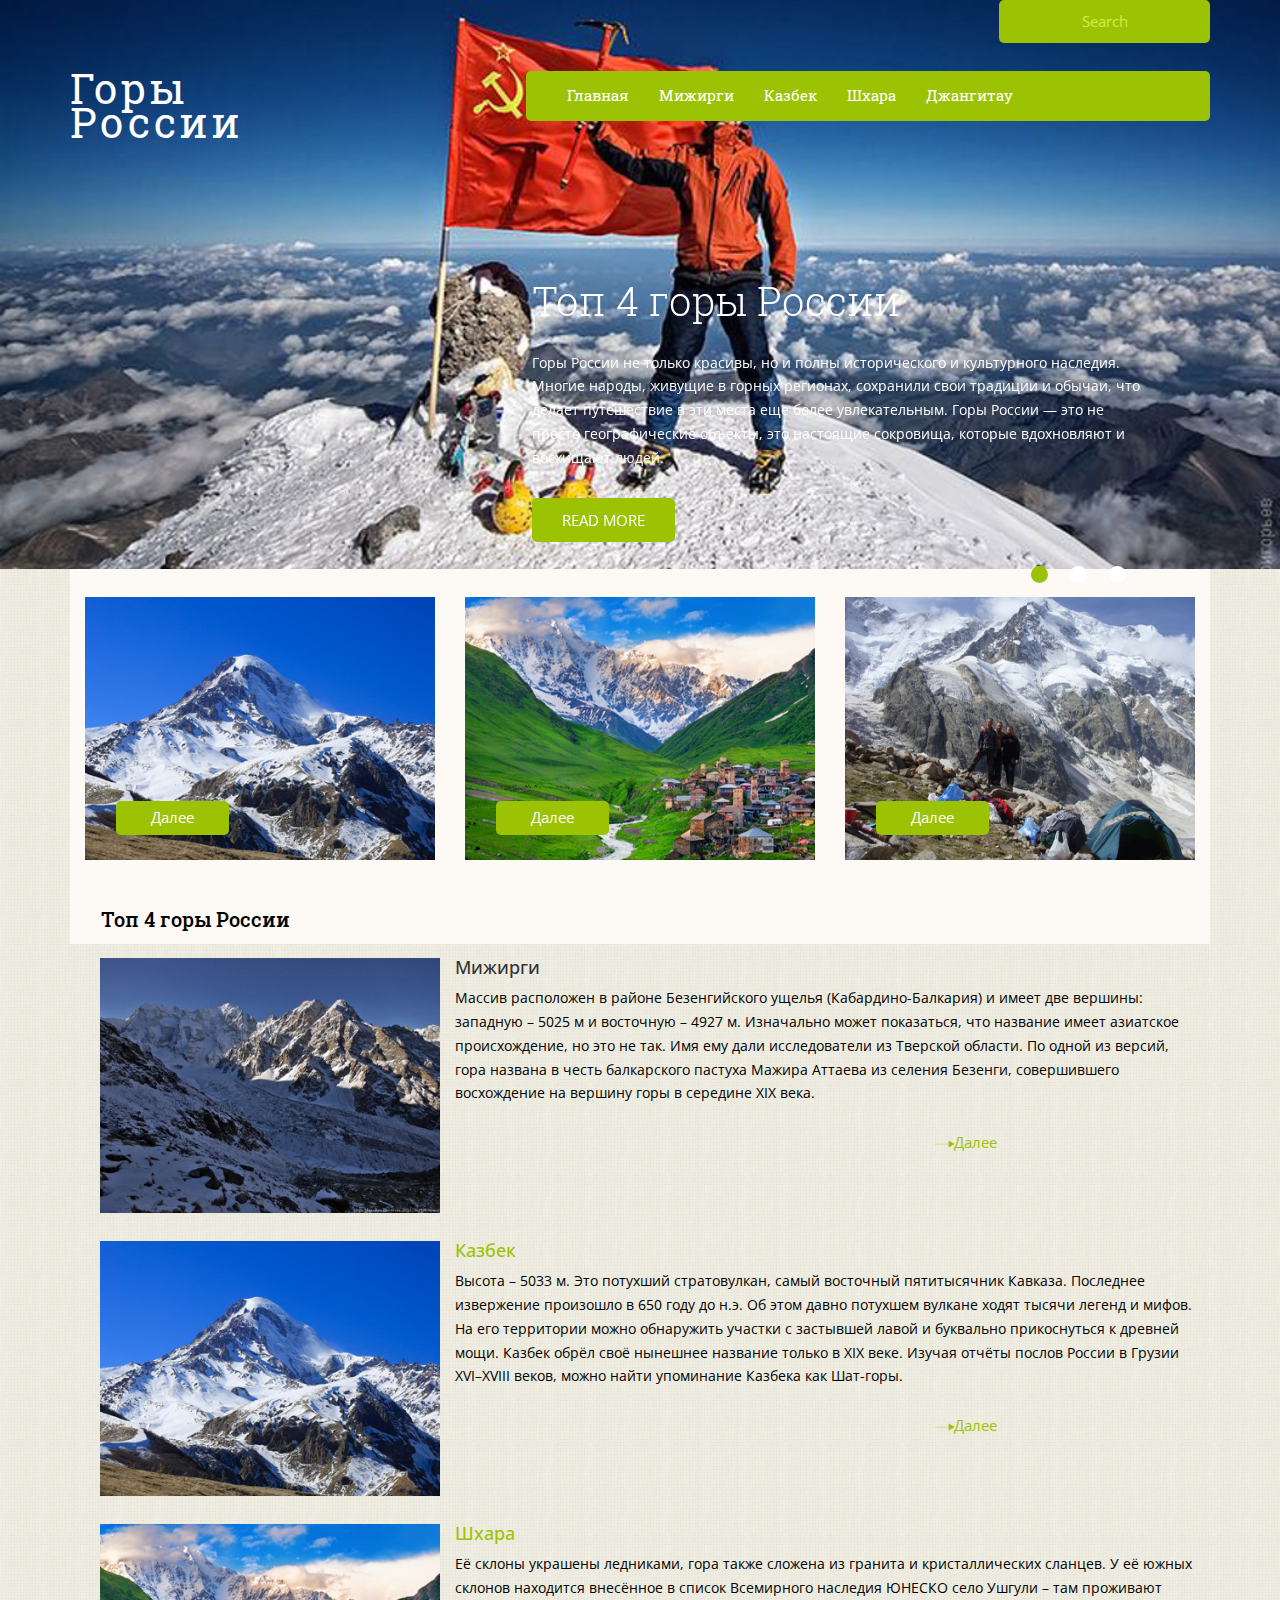
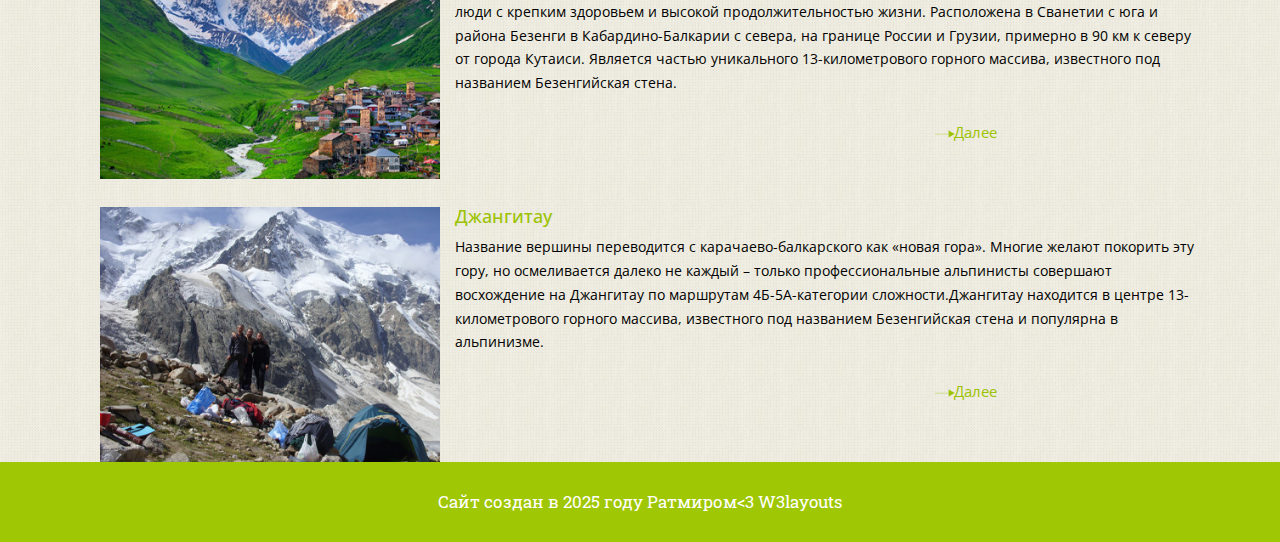
<file: index.html>
<!DOCTYPE html>
<html>
<head>
<title>Eco Travel | Home</title>
<link href="css/style.css" rel="stylesheet" type="text/css" media="all" />
<link href="css/bootstrap.css" rel="stylesheet" type="text/css" media="all" />
<link href='http://fonts.googleapis.com/css?family=Open+Sans:300italic,400italic,600italic,700italic,800italic,400,300,600,700,800' rel='stylesheet' type='text/css'>
<link href='http://fonts.googleapis.com/css?family=Roboto+Slab:300,700,100,400' rel='stylesheet' type='text/css'>
<!-- js -->
<script src="js/jquery.min.js"></script>
<!-- //js -->
<!-- for-mobile-apps -->
<meta name="viewport" content="width=device-width, initial-scale=1">
<meta http-equiv="Content-Type" content="text/html; charset=utf-8" />
<!-- //for-mobile-apps -->
<!-- start-smoth-scrolling -->
<script type="text/javascript" src="js/move-top.js"></script>
<script type="text/javascript" src="js/easing.js"></script>
<script type="text/javascript">
	jQuery(document).ready(function($) {
		$(".scroll").click(function(event){		
			event.preventDefault();
			$('html,body').animate({scrollTop:$(this.hash).offset().top},1000);
		});
	});
</script>
<!-- start-smoth-scrolling -->
</head>
	
<body>
<!-- banner -->
	<div class="banner-with-text">
		<div class="container">
<!-- header -->	
		<div class="header">
			<div class="header-top">
				<input type="text" placeholder="Search" required=" ">
			</div>
			<div class="clearfix"> </div>
			<div class="header-bottom">
				<div class="header-bottom-left">
					<a href="index.html">Горы<span>России</span></a>
				</div>
				<div class="header-bottom-right">
					<span class="menu">MENU</span>
					<ul class="nav1">
						<li><a href="index.html">Главная</a></li>
						<li><a href="mountain1.html">Мижирги</a></li>
						<li><a href="mountain2.html">Казбек</a></li>
						<li><a href="mountain3.html">Шхара</a></li>
						<li><a href="mountain4.html">Джангитау</a></li>

					
					</ul>
					<!-- script for menu -->
						<script> 
							$( "span.menu" ).click(function() {
							$( "ul.nav1" ).slideToggle( 300, function() {
							 // Animation complete.
							});
							});
						</script>
					<!-- //script for menu -->
				</div>
				<div class="clearfix"> </div>
			</div>
		</div>	
<!-- //header -->
<!-- Slider-starts-Here -->
				<script src="js/responsiveslides.min.js"></script>
				 <script>
				    // You can also use "$(window).load(function() {"
				    $(function () {
				      // Slideshow 4
				      $("#slider3").responsiveSlides({
				        auto: true,
				        pager: true,
				        nav: false,
				        speed: 500,
				        namespace: "callbacks",
				        before: function () {
				          $('.events').append("<li>before event fired.</li>");
				        },
				        after: function () {
				          $('.events').append("<li>after event fired.</li>");
				        }
				      });
				
				    });
				  </script>
			<!--//End-slider-script -->
			<div  id="top" class="callbacks_container wow fadeInUp" data-wow-delay="0.5s">
				<ul class="rslides" id="slider3">
					<li>
						<div class="banner">	
							<div class="jumbotron banner-info">
								<h1>Топ 4 горы России</h1>
								<p>Горы России не только красивы, но и полны исторического и культурного наследия. Многие народы, живущие в горных регионах, сохранили свои традиции и обычаи, что делает путешествие в эти места еще более увлекательным. Горы России — это не просто географические объекты, это настоящие сокровища, которые вдохновляют и восхищают людей.</p>
								<p><a class="btn btn-primary btn-lg" href="single.html" role="button">READ MORE</a></p>
							</div>
						</div>
					</li>
					<li>
						<div class="banner1">	
							<div class="jumbotron banner-info">
								<h1>Самые высшие горы России</h1>
								<p>Горы России — это величественные и разнообразные природные образования, которые занимают значительную часть территории страны. Они представляют собой не только живописные пейзажи, но и уникальные экосистемы, богатые флорой и фауной.</p>
								<p><a class="btn btn-primary btn-lg" href="single.html" role="button">READ MORE</a></p>
							</div>
						</div>
					</li>
					<li>
						<div class="banner2">	
							<div class="jumbotron banner-info">
								
								<p><a class="btn btn-primary btn-lg" href="single.html" role="button"></a></p>
							</div>
						</div>
					</li>
				</ul>
			</div>
	</div>
	</div>
<!-- //banner -->
<!-- banner-bottom -->
	<div class="banner-bdy">
		<div class="container">
	<div class="banner-bottom" id="events">
			<div class="banner-bottom-grids">
				<div class="col-md-4 banner-bottom-grid">
					<img src="images/52.jpg" alt=" "/>
					<div class="more">
						<a href="mountain2.html">Далее</a>
					</div>
				</div>
				<div class="col-md-4 banner-bottom-grid">
					<img src="images/61.jpg" alt=" "/>
					<div class="more">
						<a href="mountain3.html">Далее</a>
					</div>
				</div>
				<div class="col-md-4 banner-bottom-grid">
					<img src="images/67.jpg" alt=" "/>
					<div class="more">
						<a href="mountain4.html">Далее</a>
					</div>
				</div>
				<div class="clearfix"> </div>
			</div>
			<div class="features">
				<div class="col-md-12 features-left">
					<h3>Топ 4 горы России</h3>
					<div class="features-left-grids">
						<div class="col-md-4 features-left-grid">
							<a href="single.html"><img src="images/3.jpg" alt=" " /></a>
						</div>
						<div class="col-md-8 jumbotron features-left-grid1">
							<h4><a href="single.html"></a>Мижирги</h4>
							<p>Массив расположен в районе Безенгийского ущелья (Кабардино-Балкария) и имеет две вершины: западную – 5025 м и восточную – 4927 м. Изначально может показаться, что название имеет азиатское происхождение, но это не так. Имя ему дали исследователи из Тверской области. По одной из версий, гора названа в честь балкарского пастуха Мажира Аттаева из селения Безенги, совершившего восхождение на вершину горы в середине XIX века.</p>
							<p><a class="btn read btn-primary btn-lg" href="mountain1.html" role="button">Далее</a></p>
						</div>
						
						<div class="clearfix"> </div>
					</div>
					<div class="features-left-grids">
						<div class="col-md-4 features-left-grid">
							<a href="single.html"><img src="images/52.jpg" alt=" " /></a>
						</div>
						<div class="col-md-8 jumbotron features-left-grid1">
							<h4><a href="single.html">Казбек</a></h4>
							<p>Высота – 5033 м. Это потухший стратовулкан, самый восточный пятитысячник Кавказа. Последнее извержение произошло в 650 году до н.э. Об этом давно потухшем вулкане ходят тысячи легенд и мифов. На его территории можно обнаружить участки с застывшей лавой и буквально прикоснуться к древней мощи.
								Казбек обрёл своё нынешнее название только в XIX веке. Изучая отчёты послов России в Грузии XVI–XVIII веков, можно найти упоминание Казбека как Шат-горы.</p>
							<p><a class="btn read btn-primary btn-lg" href="mountain2.html" role="button">Далее</a></p>
						</div>
						
						<div class="clearfix"> </div>
					</div>
					<div class="features-left-grids">
						<div class="col-md-4 features-left-grid">
							<a href="single.html"><img src="images/61.jpg" alt=" " /></a>
						</div>
						<div class="col-md-8 jumbotron features-left-grid1">
							<h4><a href="single.html">Шхара</a></h4>
							<p>Её склоны украшены ледниками, гора также сложена из гранита и кристаллических сланцев. У её южных склонов находится внесённое в список Всемирного наследия ЮНЕСКО село Ушгули – там проживают люди с крепким здоровьем и высокой продолжительностью жизни. Расположена в Сванетии с юга и района Безенги в Кабардино-Балкарии с севера, на границе России и Грузии, примерно в 90 км к северу от города Кутаиси. Является частью уникального 13-километрового горного массива, известного под названием Безенгийская стена.</p>
							<p><a class="btn read btn-primary btn-lg" href="mountain3.html" role="button">Далее</a></p>
						</div>
						
						<div class="clearfix"> </div>
					</div>
					<div class="features-left-grids">
						<div class="col-md-4 features-left-grid">
							<a href="single.html"><img src="images/67.jpg" alt=" " /></a>
						</div>
						<div class="col-md-8 jumbotron features-left-grid1">
							<h4><a href="single.html">Джангитау</a></h4>
							<p>Название вершины переводится с карачаево-балкарского как «новая гора». Многие желают покорить эту гору, но осмеливается далеко не каждый – только профессиональные альпинисты совершают восхождение на Джангитау по маршрутам 4Б-5А-категории сложности.Джангитау находится в центре 13-километрового горного массива, известного под названием Безенгийская стена и популярна в альпинизме.

							</p>
							<p><a class="btn read btn-primary btn-lg" href="mountain4.html" role="button">Далее</a></p>
						</div>
						<div class="clearfix"> </div>
					</div>
				</div>
				
			<script type="text/javascript">
							$(window).load(function() {
								$("#flexiselDemo1").flexisel({
									visibleItems: 4,
									animationSpeed: 1000,
									autoPlay: true,
									autoPlaySpeed: 3000,    		
									pauseOnHover: true,
									enableResponsiveBreakpoints: true,
									responsiveBreakpoints: { 
										portrait: { 
											changePoint:480,
											visibleItems: 2
										}, 
										landscape: { 
											changePoint:640,
											visibleItems:3
										},
										tablet: { 
											changePoint:768,
											visibleItems: 3
										}
									}
								});
								
							});
					</script>
					<script type="text/javascript" src="js/jquery.flexisel.js"></script>
	</div>
	</div>
	</div>
<!-- //slider -->
<!-- footer -->
	
		<div class="footer">
			<p>Сайт создан в 2025 году Ратмиром<3 <a href="http://w3layouts.com/"> W3layouts</a></p>
		</div>
	</div>
<!-- //footer -->	
<!-- here stars scrolling icon -->
	<script type="text/javascript">
		$(document).ready(function() {
			/*
				var defaults = {
				containerID: 'toTop', // fading element id
				containerHoverID: 'toTopHover', // fading element hover id
				scrollSpeed: 1200,
				easingType: 'linear' 
				};
			*/
								
			$().UItoTop({ easingType: 'easeOutQuart' });
								
			});
	</script>
<!-- //here ends scrolling icon -->
</body>
</html>
</file>
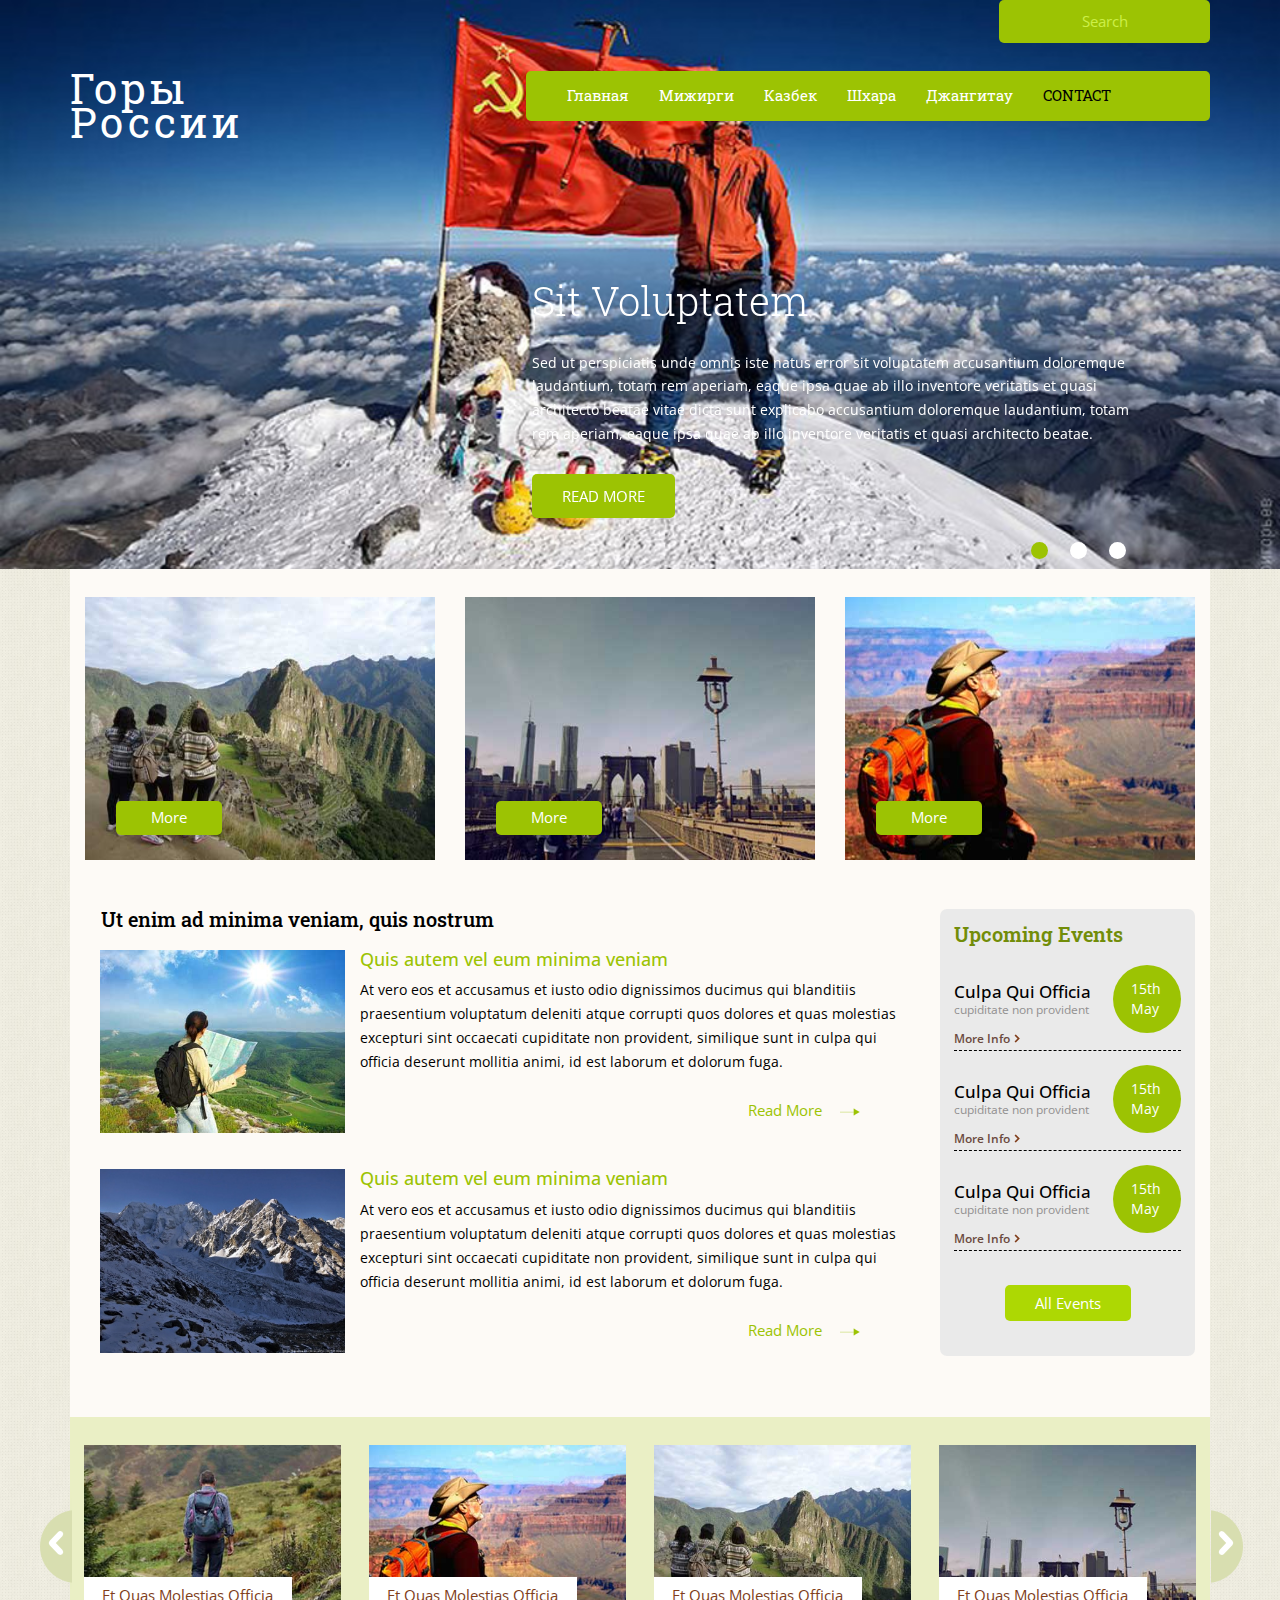
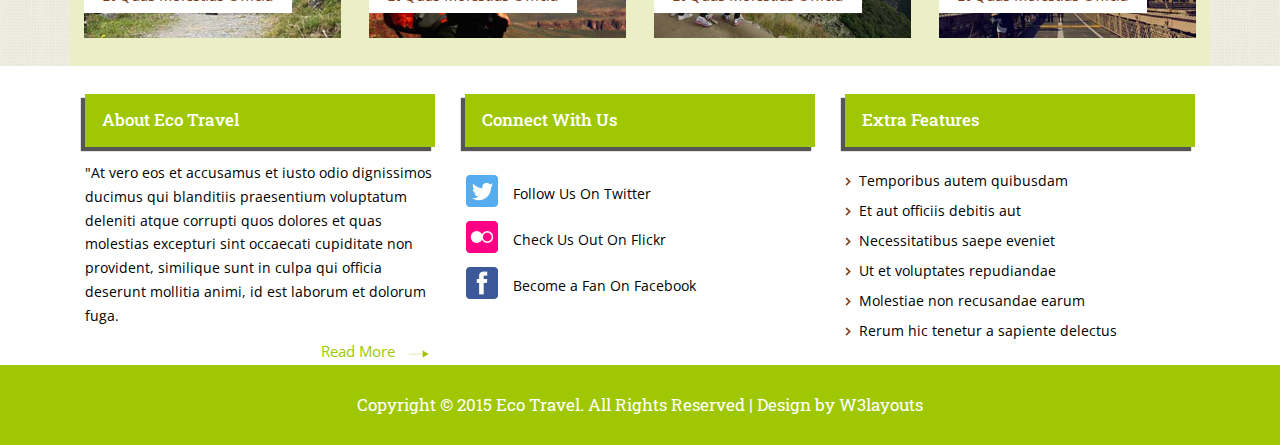
<file: images/Eco Travel/index.html>
<!DOCTYPE html>
<html>
<head>
<title>Eco Travel | Home</title>
<link href="css/style.css" rel="stylesheet" type="text/css" media="all" />
<link href="css/bootstrap.css" rel="stylesheet" type="text/css" media="all" />
<link href='http://fonts.googleapis.com/css?family=Open+Sans:300italic,400italic,600italic,700italic,800italic,400,300,600,700,800' rel='stylesheet' type='text/css'>
<link href='http://fonts.googleapis.com/css?family=Roboto+Slab:300,700,100,400' rel='stylesheet' type='text/css'>
<!-- js -->
<script src="js/jquery.min.js"></script>
<!-- //js -->
<!-- for-mobile-apps -->
<meta name="viewport" content="width=device-width, initial-scale=1">
<meta http-equiv="Content-Type" content="text/html; charset=utf-8" />
<!-- //for-mobile-apps -->
<!-- start-smoth-scrolling -->
<script type="text/javascript" src="js/move-top.js"></script>
<script type="text/javascript" src="js/easing.js"></script>
<script type="text/javascript">
	jQuery(document).ready(function($) {
		$(".scroll").click(function(event){		
			event.preventDefault();
			$('html,body').animate({scrollTop:$(this.hash).offset().top},1000);
		});
	});
</script>
<!-- start-smoth-scrolling -->
</head>
	
<body>
<!-- banner -->
	<div class="banner-with-text">
		<div class="container">
<!-- header -->	
		<div class="header">
			<div class="header-top">
				<input type="text" placeholder="Search" required=" ">
			</div>
			<div class="clearfix"> </div>
			<div class="header-bottom">
				<div class="header-bottom-left">
					<a href="index.html">Горы<span>России</span></a>
				</div>
				<div class="header-bottom-right">
					<span class="menu">MENU</span>
					<ul class="nav1">
						<li><a href="index.html">Главная</a></li>
						<li><a href="mountain1.html">Мижирги</a></li>
						<li><a href="mountain2.html">Казбек</a></li>
						<li><a href="mountain3.html">Шхара</a></li>
						<li><a href="mountain4.html">Джангитау</a></li>

						<li class="cap"><a href="contact.html">CONTACT</a></li>
					</ul>
					<!-- script for menu -->
						<script> 
							$( "span.menu" ).click(function() {
							$( "ul.nav1" ).slideToggle( 300, function() {
							 // Animation complete.
							});
							});
						</script>
					<!-- //script for menu -->
				</div>
				<div class="clearfix"> </div>
			</div>
		</div>	
<!-- //header -->
<!-- Slider-starts-Here -->
				<script src="js/responsiveslides.min.js"></script>
				 <script>
				    // You can also use "$(window).load(function() {"
				    $(function () {
				      // Slideshow 4
				      $("#slider3").responsiveSlides({
				        auto: true,
				        pager: true,
				        nav: false,
				        speed: 500,
				        namespace: "callbacks",
				        before: function () {
				          $('.events').append("<li>before event fired.</li>");
				        },
				        after: function () {
				          $('.events').append("<li>after event fired.</li>");
				        }
				      });
				
				    });
				  </script>
			<!--//End-slider-script -->
			<div  id="top" class="callbacks_container wow fadeInUp" data-wow-delay="0.5s">
				<ul class="rslides" id="slider3">
					<li>
						<div class="banner">	
							<div class="jumbotron banner-info">
								<h1>Sit Voluptatem</h1>
								<p>Sed ut perspiciatis unde omnis iste natus error sit voluptatem 
									accusantium doloremque laudantium, totam rem aperiam, eaque ipsa 
									quae ab illo inventore veritatis et quasi architecto beatae vitae dicta 
									sunt explicabo accusantium doloremque laudantium, totam rem aperiam, eaque ipsa 
									quae ab illo inventore veritatis et quasi architecto beatae.</p>
								<p><a class="btn btn-primary btn-lg" href="single.html" role="button">READ MORE</a></p>
							</div>
						</div>
					</li>
					<li>
						<div class="banner1">	
							<div class="jumbotron banner-info">
								<h1>Quasi Architecto Beatae</h1>
								<p>Sed ut perspiciatis unde omnis iste natus error sit voluptatem 
									accusantium doloremque laudantium, totam rem aperiam, eaque ipsa 
									quae ab illo inventore veritatis et quasi architecto beatae vitae dicta 
									sunt explicabo accusantium doloremque laudantium, totam rem aperiam, eaque ipsa 
									quae ab illo inventore veritatis et quasi architecto beatae.</p>
								<p><a class="btn btn-primary btn-lg" href="single.html" role="button">READ MORE</a></p>
							</div>
						</div>
					</li>
					<li>
						<div class="banner2">	
							<div class="jumbotron banner-info">
								<h1>Beatae Vitae Dicta</h1>
								<p>Sed ut perspiciatis unde omnis iste natus error sit voluptatem 
									accusantium doloremque laudantium, totam rem aperiam, eaque ipsa 
									quae ab illo inventore veritatis et quasi architecto beatae vitae dicta 
									sunt explicabo accusantium doloremque laudantium, totam rem aperiam, eaque ipsa 
									quae ab illo inventore veritatis et quasi architecto beatae.</p>
								<p><a class="btn btn-primary btn-lg" href="single.html" role="button">READ MORE</a></p>
							</div>
						</div>
					</li>
				</ul>
			</div>
	</div>
	</div>
<!-- //banner -->
<!-- banner-bottom -->
	<div class="banner-bdy">
		<div class="container">
	<div class="banner-bottom" id="events">
			<div class="banner-bottom-grids">
				<div class="col-md-4 banner-bottom-grid">
					<img src="images/6.jpg" alt=" "/>
					<div class="more">
						<a href="single.html">More</a>
					</div>
				</div>
				<div class="col-md-4 banner-bottom-grid">
					<img src="images/7.jpg" alt=" "/>
					<div class="more">
						<a href="single.html">More</a>
					</div>
				</div>
				<div class="col-md-4 banner-bottom-grid">
					<img src="images/5.jpg" alt=" "/>
					<div class="more">
						<a href="single.html">More</a>
					</div>
				</div>
				<div class="clearfix"> </div>
			</div>
			<div class="features">
				<div class="col-md-9 features-left">
					<h3> Ut enim ad minima veniam, quis nostrum</h3>
					<div class="features-left-grids">
						<div class="col-md-4 features-left-grid">
							<a href="single.html"><img src="images/1.jpg" alt=" " /></a>
						</div>
						<div class="col-md-8 jumbotron features-left-grid1">
							<h4><a href="single.html">Quis autem vel eum minima veniam</a></h4>
							<p>At vero eos et accusamus et iusto odio dignissimos ducimus 
								qui blanditiis praesentium voluptatum deleniti atque corrupti 
								quos dolores et quas molestias excepturi sint occaecati 
								cupiditate non provident, similique sunt in culpa qui officia
								deserunt mollitia animi, id est laborum et dolorum fuga.</p>
							<p><a class="btn read btn-primary btn-lg" href="single.html" role="button">Read More</a></p>
						</div>
						<div class="clearfix"> </div>
					</div>
					<div class="features-left-grids">
						<div class="col-md-4 features-left-grid">
							<a href="single.html"><img src="images/3.jpg" alt=" " /></a>
						</div>
						<div class="col-md-8 jumbotron features-left-grid1">
							<h4><a href="single.html">Quis autem vel eum minima veniam</a></h4>
							<p>At vero eos et accusamus et iusto odio dignissimos ducimus 
								qui blanditiis praesentium voluptatum deleniti atque corrupti 
								quos dolores et quas molestias excepturi sint occaecati 
								cupiditate non provident, similique sunt in culpa qui officia
								deserunt mollitia animi, id est laborum et dolorum fuga.</p>
							<p><a class="btn read btn-primary btn-lg" href="single.html" role="button">Read More</a></p>
						</div>
						<div class="clearfix"> </div>
					</div>
				</div>
				<div class="col-md-3 features-right">
					<div class="features-rgt">
						<h3>Upcoming Events</h3>
						<div class="features-rgt-grid">
							<div class="features-rgt-grid-left">
								<h4><a href="single.html">Culpa Qui Officia</a></h4>
								<p>cupiditate non provident</p>
								<a href="single.html">More Info</a>
							</div>
							<div class="features-rgt-grid-right">
								<p>15th May</p>
							</div>
							<div class="clearfix"> </div>
						</div>
						<div class="features-rgt-grid">
							<div class="features-rgt-grid-left">
								<h4><a href="single.html">Culpa Qui Officia</a></h4>
								<p>cupiditate non provident</p>
								<a href="single.html">More Info</a>
							</div>
							<div class="features-rgt-grid-right">
								<p>15th May</p>
							</div>
							<div class="clearfix"> </div>
						</div>
						<div class="features-rgt-grid">
							<div class="features-rgt-grid-left">
								<h4><a href="single.html">Culpa Qui Officia</a></h4>
								<p>cupiditate non provident</p>
								<a href="single.html">More Info</a>
							</div>
							<div class="features-rgt-grid-right">
								<p>15th May</p>
							</div>
							<div class="clearfix"> </div>
						</div>
						<div class="all-events">
							<a href="single.html">All Events</a>
						</div>
					</div>
				</div>
				<div class="clearfix"> </div>
			</div>
	</div>
<!-- //banner-bottom -->
<!-- slider -->
	<div class="sliderfig">
		<ul id="flexiselDemo1">			
			<li>
				<div class="sliderfig-grids">
					<div class="sliderfig-grid">
						<img src="images/4.jpg" alt=" " />
						<div class="slider-text">
							<p>Et Quas Molestias Officia</p>
						</div>
					</div>
				</div>
			</li>
			<li>
				<div class="sliderfig-grids">
					<div class="sliderfig-grid">
						<img src="images/5.jpg" alt=" " />
						<div class="slider-text">
							<p>Et Quas Molestias Officia</p>
						</div>
					</div>
				</div>
			</li>
			<li>
				<div class="sliderfig-grids">
					<div class="sliderfig-grid">
						<img src="images/6.jpg" alt=" " />
						<div class="slider-text">
							<p>Et Quas Molestias Officia</p>
						</div>
					</div>
				</div>
			</li>
			<li>
				<div class="sliderfig-grids">
					<div class="sliderfig-grid">
						<img src="images/7.jpg" alt=" " />
						<div class="slider-text">
							<p>Et Quas Molestias Officia</p>
						</div>
					</div>
				</div>
			</li>
			</ul>
			<script type="text/javascript">
							$(window).load(function() {
								$("#flexiselDemo1").flexisel({
									visibleItems: 4,
									animationSpeed: 1000,
									autoPlay: true,
									autoPlaySpeed: 3000,    		
									pauseOnHover: true,
									enableResponsiveBreakpoints: true,
									responsiveBreakpoints: { 
										portrait: { 
											changePoint:480,
											visibleItems: 2
										}, 
										landscape: { 
											changePoint:640,
											visibleItems:3
										},
										tablet: { 
											changePoint:768,
											visibleItems: 3
										}
									}
								});
								
							});
					</script>
					<script type="text/javascript" src="js/jquery.flexisel.js"></script>
	</div>
	</div>
	</div>
<!-- //slider -->
<!-- footer -->
	<div class="footer-top">
	<div class="container">
		<div class="footer-top-grids">
			<div class="col-md-4 footer-top-grid">
				<h3>About Eco Travel</h3>
				<p>"At vero eos et accusamus et iusto odio dignissimos ducimus 
				qui blanditiis praesentium voluptatum deleniti atque corrupti quos 
				dolores et quas molestias excepturi sint occaecati cupiditate non 
				provident, similique sunt in culpa qui officia deserunt mollitia animi, 
				id est laborum et dolorum fuga. </p>
				<div class="read1">
					<a href="single.html">Read More</a>
				</div>
			</div>
			<div class="col-md-4 footer-top-grid">
				<h3>Connect With Us</h3>
				<div class="twi-txt">
					<div class="twi">
						<a href="#" class="twitter"></a>
					</div>
					<div class="twi-text">
						<p><a href="#">Follow Us On Twitter</a></p>
					</div>
					<div class="clearfix"> </div>
				</div>
				<div class="twi-txt1">
					<div class="twi">
						<a href="#" class="flickr"> </a>
					</div>
					<div class="twi-text">
						<p><a href="#">Check Us Out On Flickr</a></p>
					</div>
					<div class="clearfix"> </div>
				</div>
				<div class="twi-txt1">
					<div class="twi">
						<a href="#" class="facebook"> </a>
					</div>
					<div class="twi-text">
						<p><a href="#">Become a Fan On Facebook</a></p>
					</div>
					<div class="clearfix"> </div>
				</div>
			</div>
			<div class="col-md-4 footer-top-grid">
				<h3>Extra Features</h3>
				<ul class="last">
					<li><a href="#">Temporibus autem quibusdam</a></li>
					<li><a href="#">Et aut officiis debitis aut</a></li>
					<li><a href="#">Necessitatibus saepe eveniet</a></li>
					<li><a href="#">Ut et voluptates repudiandae</a></li>
					<li><a href="#">Molestiae non recusandae earum</a></li> 
					<li><a href="#">Rerum hic tenetur a sapiente delectus</a></li>
				</ul>
			</div>
			<div class="clearfix"> </div>
		</div>
	</div>
		<div class="footer">
			<p>Copyright © 2015 Eco Travel. All Rights Reserved | Design by<a href="http://w3layouts.com/"> W3layouts</a></p>
		</div>
	</div>
<!-- //footer -->	
<!-- here stars scrolling icon -->
	<script type="text/javascript">
		$(document).ready(function() {
			/*
				var defaults = {
				containerID: 'toTop', // fading element id
				containerHoverID: 'toTopHover', // fading element hover id
				scrollSpeed: 1200,
				easingType: 'linear' 
				};
			*/
								
			$().UItoTop({ easingType: 'easeOutQuart' });
								
			});
	</script>
<!-- //here ends scrolling icon -->
</body>
</html>
</file>
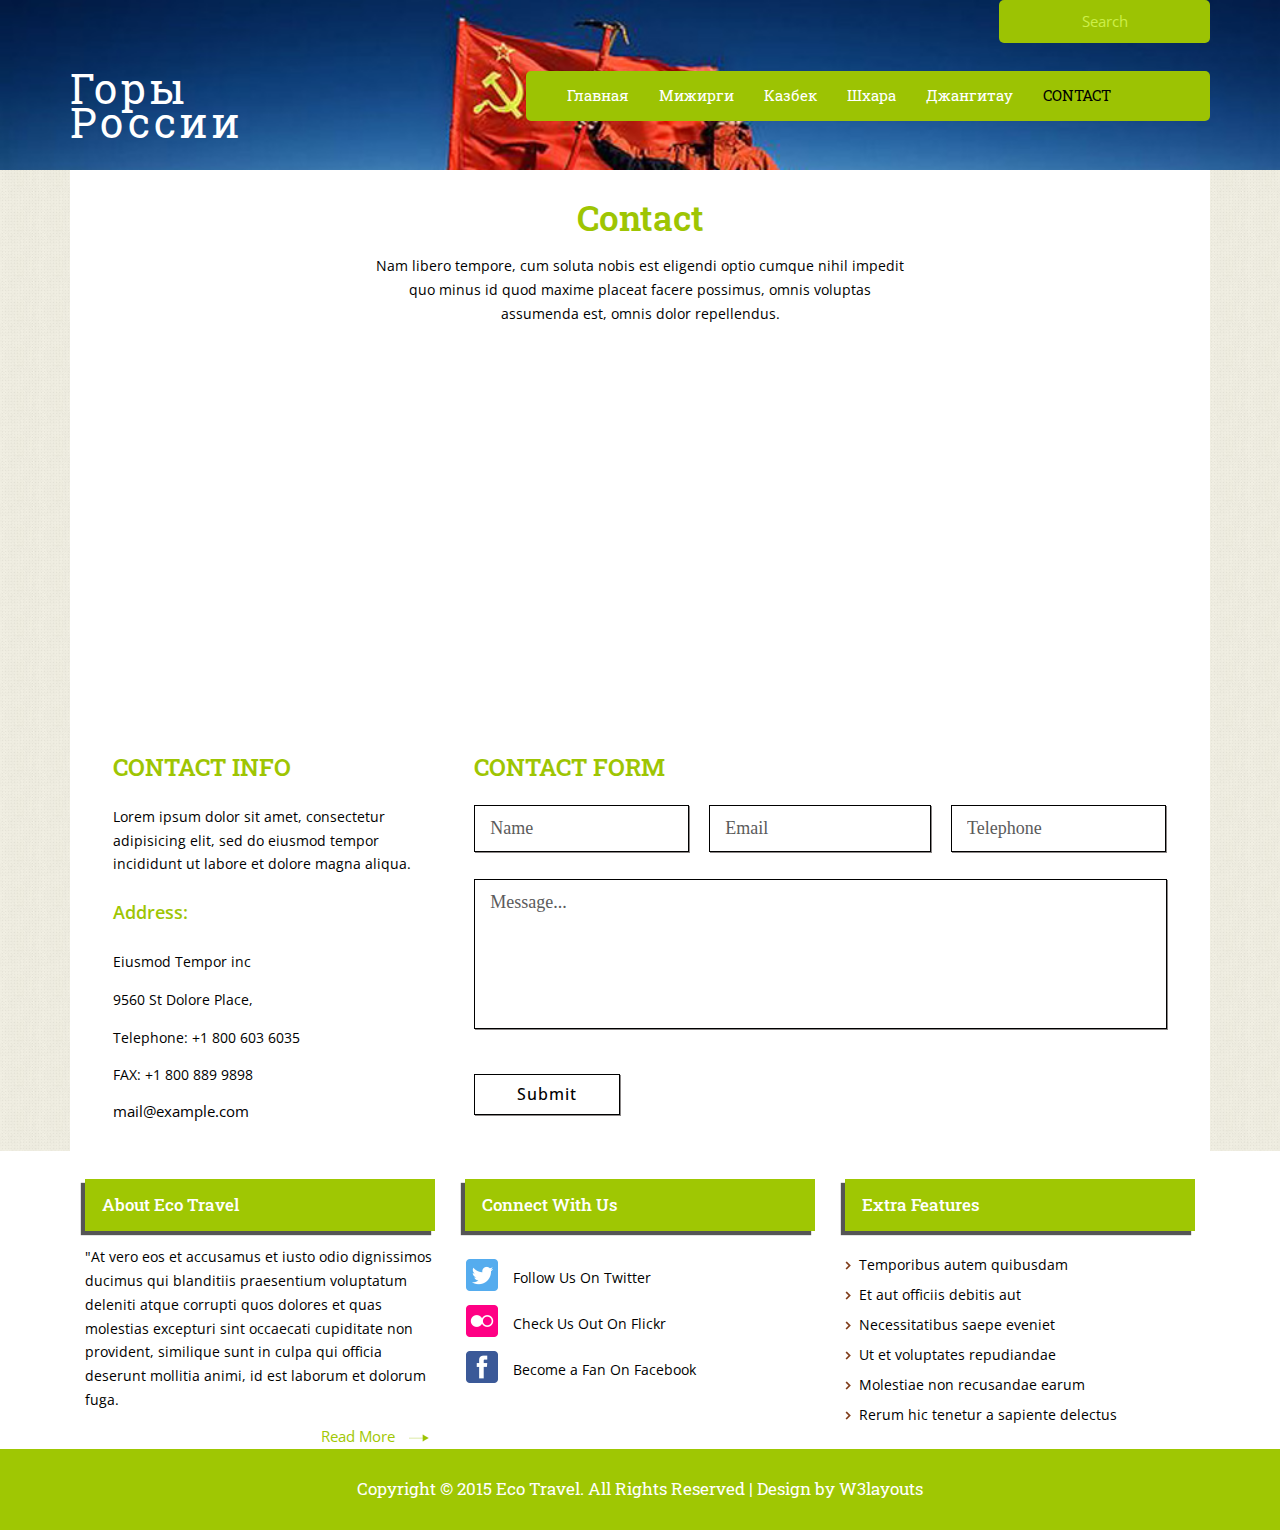
<file: contact.html>
<!DOCTYPE html>
<html>
<head>
<title>Eco Travel | Contact</title>
<link href="css/style.css" rel="stylesheet" type="text/css" media="all" />
<link href="css/bootstrap.css" rel="stylesheet" type="text/css" media="all" />
<link href='http://fonts.googleapis.com/css?family=Open+Sans:300italic,400italic,600italic,700italic,800italic,400,300,600,700,800' rel='stylesheet' type='text/css'>
<link href='http://fonts.googleapis.com/css?family=Roboto+Slab:300,700,100,400' rel='stylesheet' type='text/css'>
<!-- js -->
<script src="js/jquery.min.js"></script>
<!-- //js -->
<!-- for-mobile-apps -->
<meta name="viewport" content="width=device-width, initial-scale=1">
<meta http-equiv="Content-Type" content="text/html; charset=utf-8" />
<!-- //for-mobile-apps -->
<!-- start-smoth-scrolling -->
<script type="text/javascript" src="js/move-top.js"></script>
<script type="text/javascript" src="js/easing.js"></script>
<script type="text/javascript">
	jQuery(document).ready(function($) {
		$(".scroll").click(function(event){		
			event.preventDefault();
			$('html,body').animate({scrollTop:$(this.hash).offset().top},1000);
		});
	});
</script>
<!-- start-smoth-scrolling -->
<!-- pop-up -->
<link rel="stylesheet" href="css/touchTouch.css" type="text/css" media="all" />
<script type="text/javascript" src="js/jquery.fancybox.js"></script>
	   <script type="text/javascript">
			$(document).ready(function() {
				/*
				 *  Simple image gallery. Uses default settings
				 */

				$('.fancybox').fancybox();

			});
		</script>
<!-- pop-up -->
</head>
	
<body>
<div class="banner-with-text1">
	<div class="container">
<!-- header -->	
		<div class="header">
			<div class="header-top">
				<input type="text" placeholder="Search" required=" ">
			</div>
			<div class="clearfix"> </div>
			<div class="header-bottom">
				<div class="header-bottom-left">
					<a href="index.html">Горы<span>России</span></a>
				</div>
				<div class="header-bottom-right">
					<span class="menu">MENU</span>
					<ul class="nav1">
						<li><a href="index.html">Главная</a></li>
						<li><a href="mountain1.html">Мижирги</a></li>
						<li><a href="mountain2.html">Казбек</a></li>
						<li><a href="mountain3.html">Шхара</a></li>
						<li><a href="mountain4.html">Джангитау</a></li>
						
						<li class="cap"><a href="contact.html">CONTACT</a></li>
					</ul>
					<!-- script for menu -->
						<script> 
							$( "span.menu" ).click(function() {
							$( "ul.nav1" ).slideToggle( 300, function() {
							 // Animation complete.
							});
							});
						</script>
					<!-- //script for menu -->
				</div>
				<div class="clearfix"> </div>
			</div>
		</div>	
	</div>
</div>
<!-- //header -->
<!-- contact -->
	<div class="banner-bdy con">
		<div class="container">
			<div class="contact">
				<div class="map">
					<h3>Contact</h3>
					<p class="gal-txt">Nam libero tempore, cum soluta nobis est eligendi optio 
					cumque nihil impedit quo minus id quod maxime placeat facere possimus,
					omnis voluptas assumenda est, omnis dolor repellendus.</p>
					<iframe src="https://www.google.com/maps/embed?pb=!1m18!1m12!1m3!1d2040611.236592339!2d-56.9479281!3d-2.6446517!2m3!1f0!2f0!3f0!3m2!1i1024!2i768!4f13.1!3m3!1m2!1s0x926eca1645365b6b%3A0xabfc431d20b2b474!2sAmazon+River%2C+Brazil!5e0!3m2!1sen!2sin!4v1432120609770" frameborder="0" style="border:0"></iframe>
				</div>
				<div class="contact-form">
					<div class="col-md-4 contact-form-left">
						<h4>CONTACT INFO</h4>
						<p>Lorem ipsum dolor sit amet, consectetur adipisicing elit, 
							sed do eiusmod tempor incididunt ut labore et dolore magna aliqua.</p>
						<h5>Address:</h5>
						<p>Eiusmod Tempor inc</p>
						<p>9560 St Dolore Place,</p>
						<p>Telephone: +1 800 603 6035</p>
						<p>FAX: +1 800 889 9898</p>
						<a href="mailto:example@email.com">mail@example.com</a>
					</div>
					<div class="col-md-8 contact-form-right">
						<h4>CONTACT FORM</h4>
						<form>
							<input type="text" value="Name" onfocus="this.value = '';" onblur="if (this.value == '') {this.value = 'Name';}" required="">
							<input type="email" value="Email" onfocus="this.value = '';" onblur="if (this.value == '') {this.value = 'Email';}" required="">
							<input type="text" value="Telephone" onfocus="this.value = '';" onblur="if (this.value == '') {this.value = 'Telephone';}" required="">
							<textarea type="text"  onfocus="this.value = '';" onblur="if (this.value == '') {this.value = 'Message...';}" required="">Message...</textarea>
							<input type="submit" value="Submit" >
						</form>
					</div>
					<div class="clearfix"></div>
				</div>
			</div>
		</div>
	</div>
<!-- //contact -->				
<!-- footer -->
	<div class="footer-top">
	<div class="container">
		<div class="footer-top-grids">
			<div class="col-md-4 footer-top-grid">
				<h3>About Eco Travel</h3>
				<p>"At vero eos et accusamus et iusto odio dignissimos ducimus 
				qui blanditiis praesentium voluptatum deleniti atque corrupti quos 
				dolores et quas molestias excepturi sint occaecati cupiditate non 
				provident, similique sunt in culpa qui officia deserunt mollitia animi, 
				id est laborum et dolorum fuga. </p>
				<div class="read1">
					<a href="single.html">Read More</a>
				</div>
			</div>
			<div class="col-md-4 footer-top-grid">
				<h3>Connect With Us</h3>
				<div class="twi-txt">
					<div class="twi">
						<a href="#" class="twitter"></a>
					</div>
					<div class="twi-text">
						<p><a href="#">Follow Us On Twitter</a></p>
					</div>
					<div class="clearfix"> </div>
				</div>
				<div class="twi-txt1">
					<div class="twi">
						<a href="#" class="flickr"> </a>
					</div>
					<div class="twi-text">
						<p><a href="#">Check Us Out On Flickr</a></p>
					</div>
					<div class="clearfix"> </div>
				</div>
				<div class="twi-txt1">
					<div class="twi">
						<a href="#" class="facebook"> </a>
					</div>
					<div class="twi-text">
						<p><a href="#">Become a Fan On Facebook</a></p>
					</div>
					<div class="clearfix"> </div>
				</div>
			</div>
			<div class="col-md-4 footer-top-grid">
				<h3>Extra Features</h3>
				<ul class="last">
					<li><a href="#">Temporibus autem quibusdam</a></li>
					<li><a href="#">Et aut officiis debitis aut</a></li>
					<li><a href="#">Necessitatibus saepe eveniet</a></li>
					<li><a href="#">Ut et voluptates repudiandae</a></li>
					<li><a href="#">Molestiae non recusandae earum</a></li> 
					<li><a href="#">Rerum hic tenetur a sapiente delectus</a></li>
				</ul>
			</div>
			<div class="clearfix"> </div>
		</div>
	</div>
		<div class="footer">
			<p>Copyright © 2015 Eco Travel. All Rights Reserved | Design by<a href="http://w3layouts.com/"> W3layouts</a></p>
		</div>
	</div>
<!-- //footer -->	
<!-- here stars scrolling icon -->
	<script type="text/javascript">
		$(document).ready(function() {
			/*
				var defaults = {
				containerID: 'toTop', // fading element id
				containerHoverID: 'toTopHover', // fading element hover id
				scrollSpeed: 1200,
				easingType: 'linear' 
				};
			*/
								
			$().UItoTop({ easingType: 'easeOutQuart' });
								
			});
	</script>
<!-- //here ends scrolling icon -->
</body>
</html>
</file>
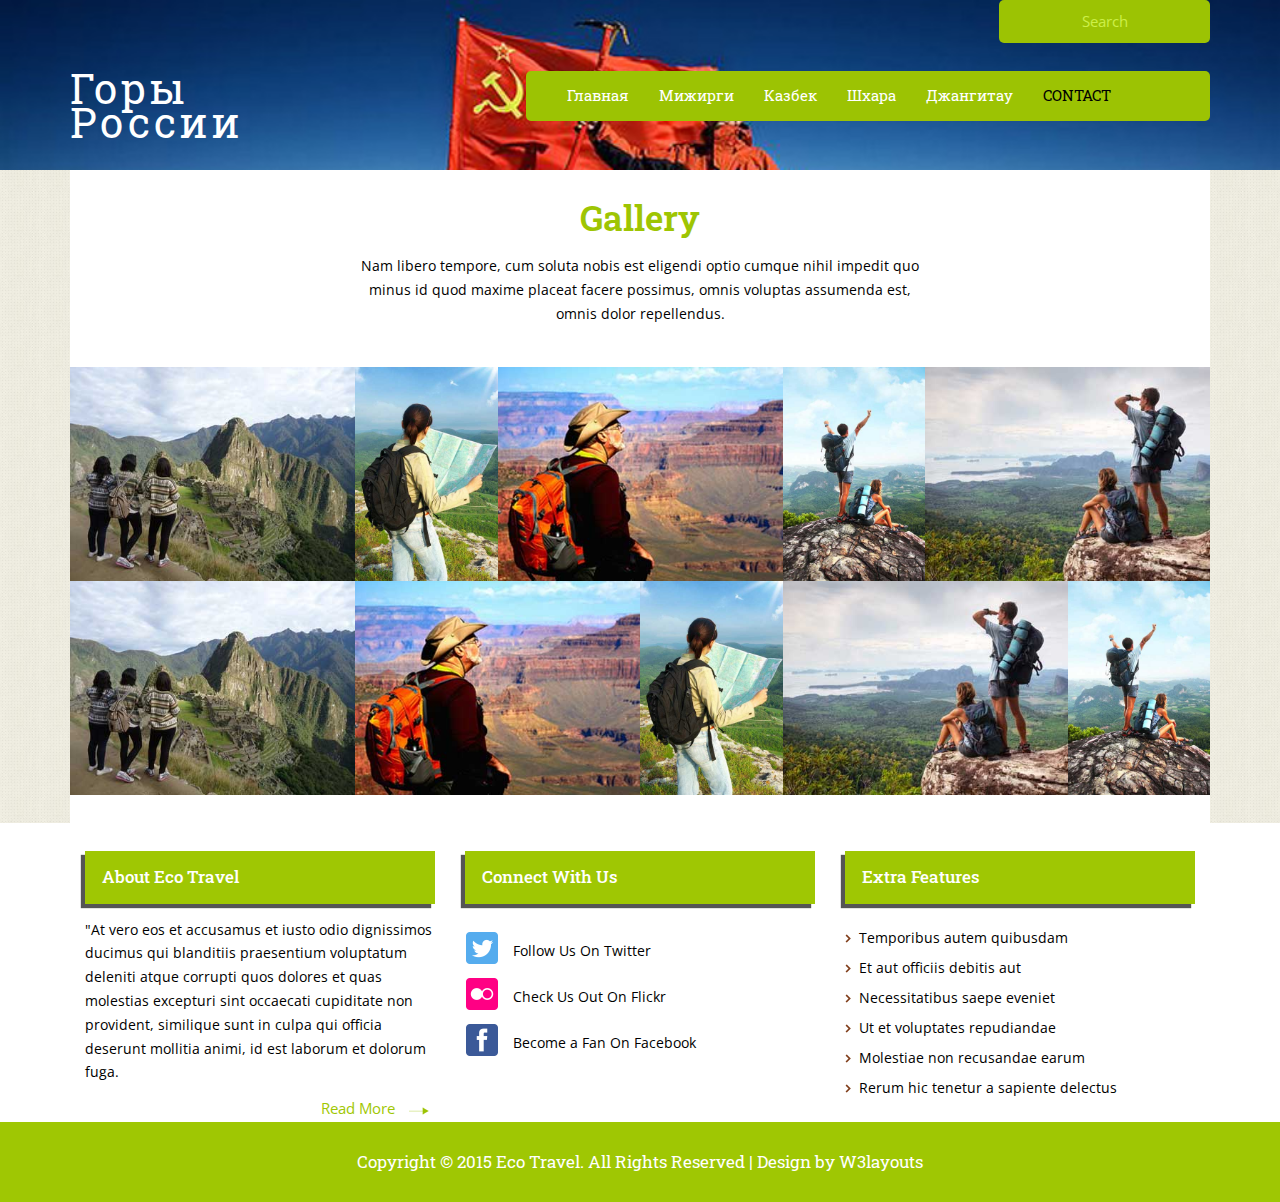
<file: gallery.html>
<!DOCTYPE html>
<html>
<head>
<title>Eco Travel | Gallery</title>
<link href="css/style.css" rel="stylesheet" type="text/css" media="all" />
<link href="css/bootstrap.css" rel="stylesheet" type="text/css" media="all" />
<link href='http://fonts.googleapis.com/css?family=Open+Sans:300italic,400italic,600italic,700italic,800italic,400,300,600,700,800' rel='stylesheet' type='text/css'>
<link href='http://fonts.googleapis.com/css?family=Roboto+Slab:300,700,100,400' rel='stylesheet' type='text/css'>
<!-- js -->
<script src="js/jquery.min.js"></script>
<!-- //js -->
<!-- for-mobile-apps -->
<meta name="viewport" content="width=device-width, initial-scale=1">
<meta http-equiv="Content-Type" content="text/html; charset=utf-8" />
<!-- //for-mobile-apps -->
<!-- start-smoth-scrolling -->
<script type="text/javascript" src="js/move-top.js"></script>
<script type="text/javascript" src="js/easing.js"></script>
<script type="text/javascript">
	jQuery(document).ready(function($) {
		$(".scroll").click(function(event){		
			event.preventDefault();
			$('html,body').animate({scrollTop:$(this.hash).offset().top},1000);
		});
	});
</script>
<!-- start-smoth-scrolling -->
<!-- pop-up -->
<link rel="stylesheet" href="css/touchTouch.css" type="text/css" media="all" />
<script type="text/javascript" src="js/jquery.fancybox.js"></script>
	   <script type="text/javascript">
			$(document).ready(function() {
				/*
				 *  Simple image gallery. Uses default settings
				 */

				$('.fancybox').fancybox();

			});
		</script>
<!-- pop-up -->
</head>
	
<body>
	<div class="banner-with-text1">
	<div class="container">
<!-- header -->	
		<div class="header">
			<div class="header-top">
				<input type="text" placeholder="Search" required=" ">
			</div>
			<div class="clearfix"> </div>
			<div class="header-bottom">
				<div class="header-bottom-left">
					<a href="index.html">Горы<span>России</span></a>
				</div>
				<div class="header-bottom-right">
					<span class="menu">MENU</span>
					<ul class="nav1">
						<li><a href="index.html">Главная</a></li>
						<li><a href="mountain1.html">Мижирги</a></li>
						<li><a href="mountain2.html">Казбек</a></li>
						<li><a href="mountain3.html">Шхара</a></li>
						<li><a href="mountain4.html">Джангитау</a></li>
				
						<li class="cap"><a href="contact.html">CONTACT</a></li>
					</ul>
					<!-- script for menu -->
						<script> 
							$( "span.menu" ).click(function() {
							$( "ul.nav1" ).slideToggle( 300, function() {
							 // Animation complete.
							});
							});
						</script>
					<!-- //script for menu -->
				</div>
				<div class="clearfix"> </div>
			</div>
		</div>	
	</div>
	</div>
<!-- //header -->
<!-- gallery -->
<div class="banner-bdy gal">
   <div class="container">
	<div class="gallery">
		<h3>Gallery</h3>
		<p class="gal-txt">Nam libero tempore, cum soluta nobis est eligendi optio 
		cumque nihil impedit quo minus id quod maxime placeat facere possimus,
		omnis voluptas assumenda est, omnis dolor repellendus.</p>
		<div class="gallery-grids">
			<div class="gallery-grid">
				 <a class="fancybox" href="images/6-.jpg" data-fancybox-group="gallery"><img src="images/6.jpg" class="img-style row6" alt=""><span> </span></a>					
			</div>
			<div class="gallery-grid1">
				<a class="fancybox" href="images/8-.jpg" data-fancybox-group="gallery"><img src="images/8.jpg" class="img-style row6" alt=""><span> </span></a>
			</div>
			<div class="gallery-grid">
				<a class="fancybox" href="images/5-.jpg" data-fancybox-group="gallery"><img src="images/5.jpg" class="img-style row6" alt=""><span> </span></a>
			</div>
			<div class="gallery-grid1">
				<a class="fancybox" href="images/9-.jpg" data-fancybox-group="gallery"><img src="images/9.jpg" class="img-style row6" alt=""><span> </span></a>
			</div>
			<div class="gallery-grid">
				<a class="fancybox" href="images/10-.jpg" data-fancybox-group="gallery"><img src="images/10.jpg" class="img-style row6" alt=""><span> </span></a>
			</div>
			<div class="clearfix"> </div>
		</div>
		<div class="gallery-grids">
			<div class="gallery-grid">
				 <a class="fancybox" href="images/6-.jpg" data-fancybox-group="gallery"><img src="images/6.jpg" class="img-style row6" alt=""><span> </span></a>					
			</div>
			<div class="gallery-grid">
				<a class="fancybox" href="images/5-.jpg" data-fancybox-group="gallery"><img src="images/5.jpg" class="img-style row6" alt=""><span> </span></a>
			</div>
			<div class="gallery-grid1">
				<a class="fancybox" href="images/8-.jpg" data-fancybox-group="gallery"><img src="images/8.jpg" class="img-style row6" alt=""><span> </span></a>
			</div>
			<div class="gallery-grid">
				<a class="fancybox" href="images/10-.jpg" data-fancybox-group="gallery"><img src="images/10.jpg" class="img-style row6" alt=""><span> </span></a>
			</div>
			<div class="gallery-grid1">
				<a class="fancybox" href="images/9-.jpg" data-fancybox-group="gallery"><img src="images/9.jpg" class="img-style row6" alt=""><span> </span></a>
			</div>
			<div class="clearfix"> </div>
		</div>
	</div>
	</div>
	</div>
<!-- //gallery -->
<!-- footer -->
	<div class="footer-top">
	<div class="container">
		<div class="footer-top-grids">
			<div class="col-md-4 footer-top-grid">
				<h3>About Eco Travel</h3>
				<p>"At vero eos et accusamus et iusto odio dignissimos ducimus 
				qui blanditiis praesentium voluptatum deleniti atque corrupti quos 
				dolores et quas molestias excepturi sint occaecati cupiditate non 
				provident, similique sunt in culpa qui officia deserunt mollitia animi, 
				id est laborum et dolorum fuga. </p>
				<div class="read1">
					<a href="single.html">Read More</a>
				</div>
			</div>
			<div class="col-md-4 footer-top-grid">
				<h3>Connect With Us</h3>
				<div class="twi-txt">
					<div class="twi">
						<a href="#" class="twitter"></a>
					</div>
					<div class="twi-text">
						<p><a href="#">Follow Us On Twitter</a></p>
					</div>
					<div class="clearfix"> </div>
				</div>
				<div class="twi-txt1">
					<div class="twi">
						<a href="#" class="flickr"> </a>
					</div>
					<div class="twi-text">
						<p><a href="#">Check Us Out On Flickr</a></p>
					</div>
					<div class="clearfix"> </div>
				</div>
				<div class="twi-txt1">
					<div class="twi">
						<a href="#" class="facebook"> </a>
					</div>
					<div class="twi-text">
						<p><a href="#">Become a Fan On Facebook</a></p>
					</div>
					<div class="clearfix"> </div>
				</div>
			</div>
			<div class="col-md-4 footer-top-grid">
				<h3>Extra Features</h3>
				<ul class="last">
					<li><a href="#">Temporibus autem quibusdam</a></li>
					<li><a href="#">Et aut officiis debitis aut</a></li>
					<li><a href="#">Necessitatibus saepe eveniet</a></li>
					<li><a href="#">Ut et voluptates repudiandae</a></li>
					<li><a href="#">Molestiae non recusandae earum</a></li> 
					<li><a href="#">Rerum hic tenetur a sapiente delectus</a></li>
				</ul>
			</div>
			<div class="clearfix"> </div>
		</div>
		</div>
		<div class="footer">
			<p>Copyright © 2015 Eco Travel. All Rights Reserved | Design by<a href="http://w3layouts.com/"> W3layouts</a></p>
		</div>
	</div>
<!-- //footer -->
<!-- here stars scrolling icon -->
	<script type="text/javascript">
		$(document).ready(function() {
			/*
				var defaults = {
				containerID: 'toTop', // fading element id
				containerHoverID: 'toTopHover', // fading element hover id
				scrollSpeed: 1200,
				easingType: 'linear' 
				};
			*/
								
			$().UItoTop({ easingType: 'easeOutQuart' });
								
			});
	</script>
<!-- //here ends scrolling icon -->
</body>
</html>
</file>
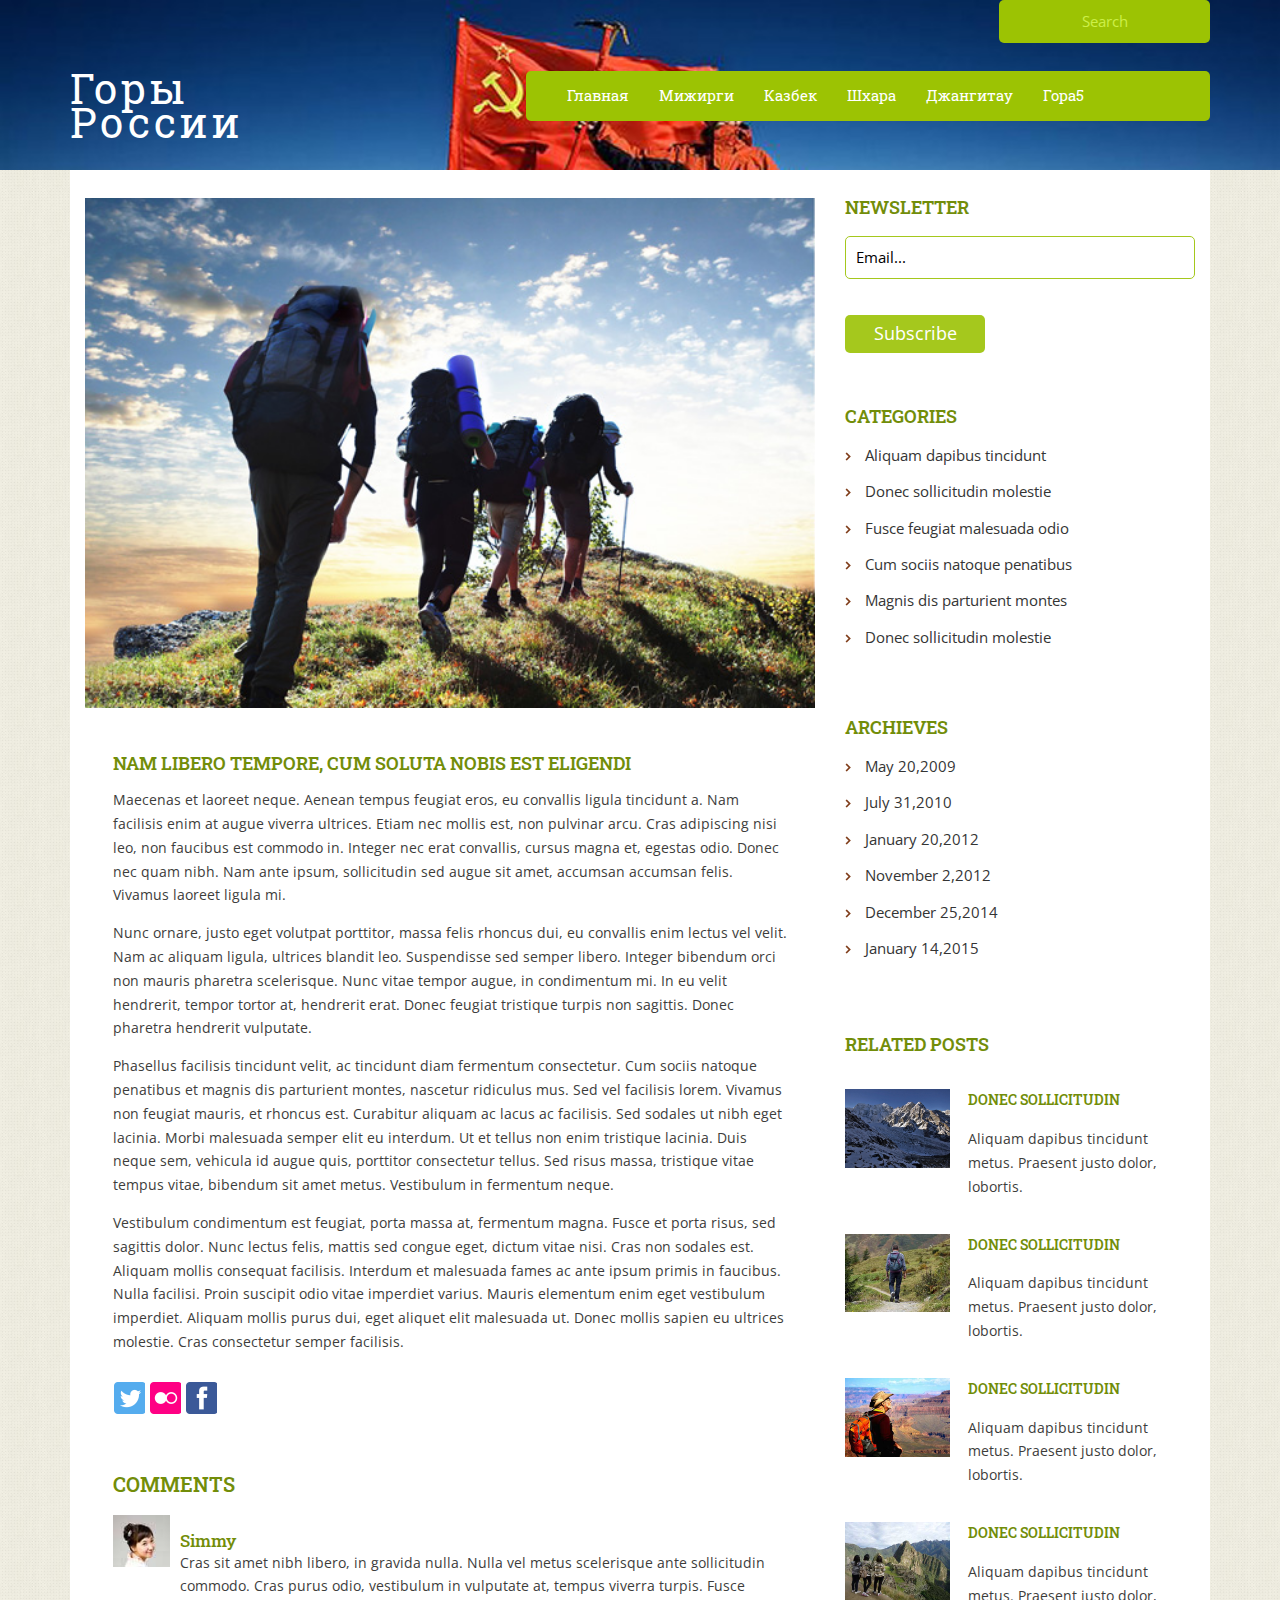
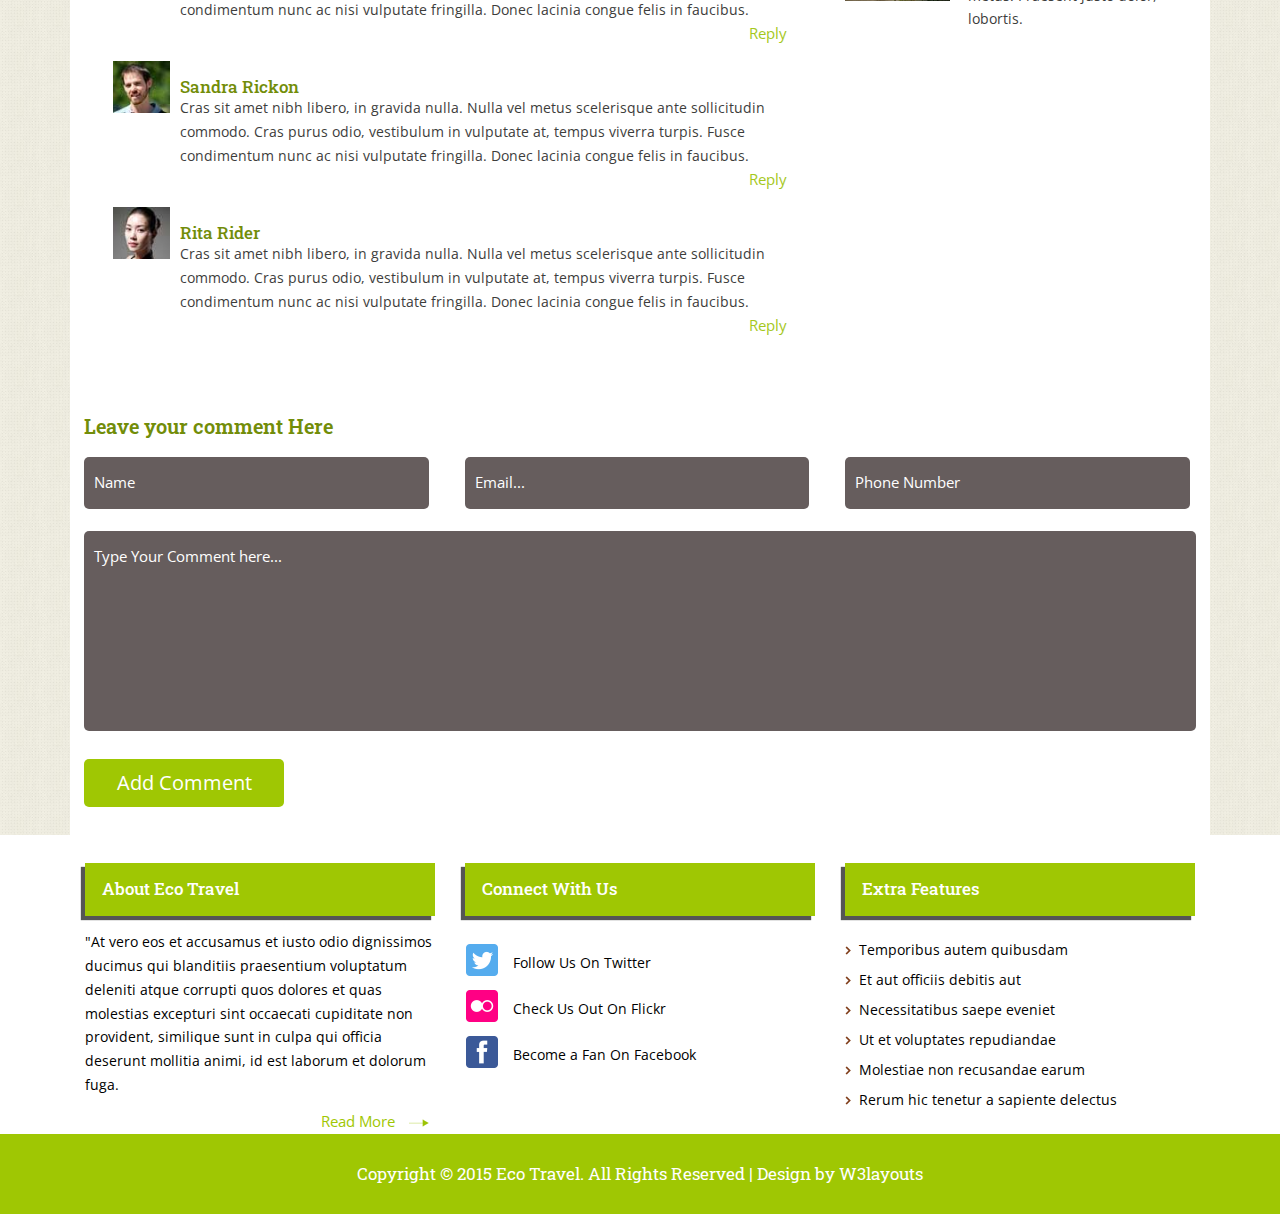
<file: single.html>
<!DOCTYPE html>
<html>
<head>
<title>Eco Travel | Single</title>
<link href="css/style.css" rel="stylesheet" type="text/css" media="all" />
<link href="css/bootstrap.css" rel="stylesheet" type="text/css" media="all" />
<link href='http://fonts.googleapis.com/css?family=Open+Sans:300italic,400italic,600italic,700italic,800italic,400,300,600,700,800' rel='stylesheet' type='text/css'>
<link href='http://fonts.googleapis.com/css?family=Roboto+Slab:300,700,100,400' rel='stylesheet' type='text/css'>
<!-- js -->
<script src="js/jquery.min.js"></script>
<!-- //js -->
<!-- for-mobile-apps -->
<meta name="viewport" content="width=device-width, initial-scale=1">
<meta http-equiv="Content-Type" content="text/html; charset=utf-8" />
<!-- //for-mobile-apps -->
<!-- start-smoth-scrolling -->
<script type="text/javascript" src="js/move-top.js"></script>
<script type="text/javascript" src="js/easing.js"></script>
<script type="text/javascript">
	jQuery(document).ready(function($) {
		$(".scroll").click(function(event){		
			event.preventDefault();
			$('html,body').animate({scrollTop:$(this.hash).offset().top},1000);
		});
	});
</script>
<!-- start-smoth-scrolling -->
<!-- pop-up -->
<link rel="stylesheet" href="css/touchTouch.css" type="text/css" media="all" />
<script type="text/javascript" src="js/jquery.fancybox.js"></script>
	   <script type="text/javascript">
			$(document).ready(function() {
				/*
				 *  Simple image gallery. Uses default settings
				 */

				$('.fancybox').fancybox();

			});
		</script>
<!-- pop-up -->
</head>
	
<body>
<div class="banner-with-text1">
	<div class="container">
<!-- header -->	
		<div class="header">
			<div class="header-top">
				<input type="text" placeholder="Search" required=" ">
			</div>
			<div class="clearfix"> </div>
			<div class="header-bottom">
				<div class="header-bottom-left">
					<a href="index.html">Горы<span>России</span></a>
				</div>
				<div class="header-bottom-right">
					<span class="menu">MENU</span>
					<ul class="nav1">
						<li><a href="index.html">Главная</a></li>
						<li><a href="mountain1.html">Мижирги</a></li>
						<li><a href="mountain2.html">Казбек</a></li>
						<li><a href="mountain3.html">Шхара</a></li>
						<li><a href="mountain4.html">Джангитау</a></li>
						<li><a href="mountain5.html">Гора5</a></li>
					
					</ul>
					<!-- script for menu -->
						<script> 
							$( "span.menu" ).click(function() {
							$( "ul.nav1" ).slideToggle( 300, function() {
							 // Animation complete.
							});
							});
						</script>
					<!-- //script for menu -->
				</div>
				<div class="clearfix"> </div>
			</div>
		</div>	
	</div>
</div>
<!-- //header -->
<!-- single -->
	<div class="banner-bdy sig">
		<div class="container">
			<div class="single">
			<div class="col-md-8 sing-img-text">
				<img src="images/15.jpg" alt=" ">
				<div class="sing-img-text1">
					<h3>Nam libero tempore, cum soluta nobis est eligendi</h3>
					<p class="est">Maecenas et laoreet neque. Aenean tempus feugiat eros, eu convallis ligula tincidunt a. Nam facilisis enim at augue viverra ultrices. Etiam nec mollis est, non pulvinar arcu. Cras adipiscing nisi leo, non faucibus est commodo in. Integer nec erat convallis, cursus magna et, egestas odio. Donec nec quam nibh. Nam ante ipsum, sollicitudin sed augue sit amet, accumsan accumsan felis. Vivamus laoreet ligula mi.
						<span>Nunc ornare, justo eget volutpat porttitor, massa felis rhoncus dui, eu convallis enim lectus vel velit. Nam ac aliquam ligula, ultrices blandit leo. Suspendisse sed semper libero. Integer bibendum orci non mauris pharetra scelerisque. Nunc vitae tempor augue, in condimentum mi. In eu velit hendrerit, tempor tortor at, hendrerit erat. Donec feugiat tristique turpis non sagittis. Donec pharetra hendrerit vulputate.</span>
						Phasellus facilisis tincidunt velit, ac tincidunt diam fermentum consectetur. Cum sociis natoque penatibus et magnis dis parturient montes, nascetur ridiculus mus. Sed vel facilisis lorem. Vivamus non feugiat mauris, et rhoncus est. Curabitur aliquam ac lacus ac facilisis. Sed sodales ut nibh eget lacinia. Morbi malesuada semper elit eu interdum. Ut et tellus non enim tristique lacinia. Duis neque sem, vehicula id augue quis, porttitor consectetur tellus. Sed risus massa, tristique vitae tempus vitae, bibendum sit amet metus. Vestibulum in fermentum neque.
						<span>Vestibulum condimentum est feugiat, porta massa at, fermentum magna. Fusce et porta risus, sed sagittis dolor. Nunc lectus felis, mattis sed congue eget, dictum vitae nisi. Cras non sodales est. Aliquam mollis consequat facilisis. Interdum et malesuada fames ac ante ipsum primis in faucibus. Nulla facilisi. Proin suscipit odio vitae imperdiet varius. Mauris elementum enim eget vestibulum imperdiet. Aliquam mollis purus dui, eget aliquet elit malesuada ut. Donec mollis sapien eu ultrices molestie. Cras consectetur semper facilisis.</span></p>
					<div class="list">
						<ul>
							<li><a href="#" class="a"> </a></li>
							<li><a href="#" class="b"> </a></li>
							<li><a href="#" class="c"> </a></li>
						</ul>
					</div>
					<div class="com">
						<h3>Comments</h3>
						<ul class="media-list">
						  <li class="media">
							<div class="media-left">
							  <a href="#">
								<img class="media-object" src="images/11.jpg" alt="" />
							  </a>
							</div>
							<div class="media-body">
							  <h4 class="media-heading">Simmy</h4>
							  Cras sit amet nibh libero, in gravida nulla. Nulla vel metus 
							  scelerisque ante sollicitudin commodo. Cras purus odio, 
							  vestibulum in vulputate at, tempus viverra turpis. 
							  Fusce condimentum nunc ac nisi vulputate fringilla. 
							  Donec lacinia congue felis in faucibus.
							  <a href="#">Reply</a>
							</div>
						  </li>
						  <li class="media">
							<div class="media-left">
							  <a href="#">
								<img class="media-object" src="images/13.jpg" alt="" />
							  </a>
							</div>
							<div class="media-body">
							  <h4 class="media-heading">Sandra Rickon</h4>
							  Cras sit amet nibh libero, in gravida nulla. Nulla vel metus 
							  scelerisque ante sollicitudin commodo. Cras purus odio, 
							  vestibulum in vulputate at, tempus viverra turpis. 
							  Fusce condimentum nunc ac nisi vulputate fringilla. 
							  Donec lacinia congue felis in faucibus.
							  <a href="#">Reply</a>
							</div>
						  </li>
						  <li class="media">
							<div class="media-left">
							  <a href="#">
								<img class="media-object" src="images/12.jpg" alt="" />
							  </a>
							</div>
							<div class="media-body">
							  <h4 class="media-heading">Rita Rider</h4>
							  Cras sit amet nibh libero, in gravida nulla. Nulla vel metus 
							  scelerisque ante sollicitudin commodo. Cras purus odio, 
							  vestibulum in vulputate at, tempus viverra turpis. 
							  Fusce condimentum nunc ac nisi vulputate fringilla. 
							  Donec lacinia congue felis in faucibus.
							  <a href="#">Reply</a>
							</div>
						  </li>
						</ul>
					</div>
					
				</div>
			</div>
			<div class="col-md-4 sing-img-text-left">
				<div class="blog-right1">
					<div class="search">
						<h3>NEWSLETTER</h3>
						<form>
							<input type="text" value="Email..." onfocus="this.value = '';" onblur="if (this.value == '') {this.value = 'Email...';}" required="">
							<input type="submit" value="Subscribe">
						</form>
					</div>
					<div class="categories">
						<h3>Categories</h3>
						<ul>
							<li><a href="#">Aliquam dapibus tincidunt</a></li>
							<li><a href="#">Donec sollicitudin molestie</a></li>
							<li><a href="#">Fusce feugiat malesuada odio</a></li>
							<li><a href="#">Cum sociis natoque penatibus</a></li>
							<li><a href="#">Magnis dis parturient montes</a></li>
							<li><a href="#">Donec sollicitudin molestie</a></li>
						</ul>
					</div>
					<div class="categories categories-mid">
						<h3>Archieves</h3>
						<ul>
							<li><a href="#">May 20,2009</a></li>
							<li><a href="#">July 31,2010</a></li>
							<li><a href="#">January 20,2012</a></li>
							<li><a href="#">November 2,2012</a></li>
							<li><a href="#">December 25,2014</a></li>
							<li><a href="#">January 14,2015</a></li>
						</ul>
					</div>
					<div class="related-posts">
						<h3>Related Posts</h3>
						<div class="related-post">
							<div class="related-post-left">
								<a href="single.html"><img src="images/3.jpg" alt=" " /></a>
							</div>
							<div class="related-post-right">
								<h4><a href="single.html">Donec sollicitudin</a></h4>
								<p>Aliquam dapibus tincidunt metus. 
									<span>Praesent justo dolor, lobortis.</span>
								</p>
							</div>
							<div class="clearfix"> </div>
						</div>
						<div class="related-post">
							<div class="related-post-left">
								<a href="single.html"><img src="images/4.jpg" alt=" " /></a>
							</div>
							<div class="related-post-right">
								<h4><a href="single.html">Donec sollicitudin</a></h4>
								<p>Aliquam dapibus tincidunt metus. 
									<span>Praesent justo dolor, lobortis.</span>
								</p>
							</div>
							<div class="clearfix"> </div>
						</div>
						<div class="related-post">
							<div class="related-post-left">
								<a href="single.html"><img src="images/5.jpg" alt=" " /></a>
							</div>
							<div class="related-post-right">
								<h4><a href="single.html">Donec sollicitudin</a></h4>
								<p>Aliquam dapibus tincidunt metus. 
									<span>Praesent justo dolor, lobortis.</span>
								</p>
							</div>
							<div class="clearfix"> </div>
						</div>
						<div class="related-post">
							<div class="related-post-left">
								<a href="single.html"><img src="images/6.jpg" alt=" " /></a>
							</div>
							<div class="related-post-right">
								<h4><a href="single.html">Donec sollicitudin</a></h4>
								<p>Aliquam dapibus tincidunt metus. 
									<span>Praesent justo dolor, lobortis.</span>
								</p>
							</div>
							<div class="clearfix"> </div>
						</div>
					</div>
				</div>
			</div>
			<div class="clearfix"> </div>
			<div class="leave-a-comment">
				<h3>Leave your comment Here</h3> 
				<form>
					<input type="text" value="Name" onfocus="this.value = '';" onblur="if (this.value == '') {this.value = 'Name';}" required="">
					<input type="text" value="Email..." onfocus="this.value = '';" onblur="if (this.value == '') {this.value = 'Email...';}" required="">
					<input type="text" value="Phone Number" onfocus="this.value = '';" onblur="if (this.value == '') {this.value = 'Phone Number';}" required="">
					<textarea type="text" onfocus="this.value = '';" onblur="if (this.value == '') {this.value = 'Type Your Comment here...';}" required="">Type Your Comment here...</textarea>
					<input type="submit" value="Add Comment">
				</form>
			</div>
		</div>
		</div>
	</div>
<!-- //single -->
<!-- footer -->
	<div class="footer-top">
	<div class="container">
		<div class="footer-top-grids">
			<div class="col-md-4 footer-top-grid">
				<h3>About Eco Travel</h3>
				<p>"At vero eos et accusamus et iusto odio dignissimos ducimus 
				qui blanditiis praesentium voluptatum deleniti atque corrupti quos 
				dolores et quas molestias excepturi sint occaecati cupiditate non 
				provident, similique sunt in culpa qui officia deserunt mollitia animi, 
				id est laborum et dolorum fuga. </p>
				<div class="read1">
					<a href="single.html">Read More</a>
				</div>
			</div>
			<div class="col-md-4 footer-top-grid">
				<h3>Connect With Us</h3>
				<div class="twi-txt">
					<div class="twi">
						<a href="#" class="twitter"></a>
					</div>
					<div class="twi-text">
						<p><a href="#">Follow Us On Twitter</a></p>
					</div>
					<div class="clearfix"> </div>
				</div>
				<div class="twi-txt1">
					<div class="twi">
						<a href="#" class="flickr"> </a>
					</div>
					<div class="twi-text">
						<p><a href="#">Check Us Out On Flickr</a></p>
					</div>
					<div class="clearfix"> </div>
				</div>
				<div class="twi-txt1">
					<div class="twi">
						<a href="#" class="facebook"> </a>
					</div>
					<div class="twi-text">
						<p><a href="#">Become a Fan On Facebook</a></p>
					</div>
					<div class="clearfix"> </div>
				</div>
			</div>
			<div class="col-md-4 footer-top-grid">
				<h3>Extra Features</h3>
				<ul class="last">
					<li><a href="#">Temporibus autem quibusdam</a></li>
					<li><a href="#">Et aut officiis debitis aut</a></li>
					<li><a href="#">Necessitatibus saepe eveniet</a></li>
					<li><a href="#">Ut et voluptates repudiandae</a></li>
					<li><a href="#">Molestiae non recusandae earum</a></li> 
					<li><a href="#">Rerum hic tenetur a sapiente delectus</a></li>
				</ul>
			</div>
			<div class="clearfix"> </div>
		</div>
	</div>
		<div class="footer">
			<p>Copyright © 2015 Eco Travel. All Rights Reserved | Design by<a href="http://w3layouts.com/"> W3layouts</a></p>
		</div>
	</div>
<!-- //footer -->	
<!-- here stars scrolling icon -->
	<script type="text/javascript">
		$(document).ready(function() {
			/*
				var defaults = {
				containerID: 'toTop', // fading element id
				containerHoverID: 'toTopHover', // fading element hover id
				scrollSpeed: 1200,
				easingType: 'linear' 
				};
			*/
								
			$().UItoTop({ easingType: 'easeOutQuart' });
								
			});
	</script>
<!-- //here ends scrolling icon -->
</body>
</html>
</file>
<file: css/style.css>
/*--
Author: W3layouts
Author URL: http://w3layouts.com
Distributor: http://bootstraptema.ru/
License: Creative Commons Attribution 3.0 Unported
License URL: http://creativecommons.org/licenses/by/3.0/
--*/
html, body{
    font-size: 100%;
	background:	#fff;
	font-family: 'Open Sans', sans-serif !important;
}
body a{
	transition: 0.5s all ease;
	-webkit-transition: 0.5s all ease;
	-moz-transition: 0.5s all ease;
	-o-transition: 0.5s all ease;
	-ms-transition: 0.5s all ease;
}
h1,h2,h3,h4,h5,h6{
	margin:0;			   
}
p{
	margin:0;
}
ul,label{
	margin:0;
	padding:0;
}
body a:hover{
	text-decoration:none;
}
.banner-bdy{
	background:url(../images/banner.jpg) 0px 0px;
	min-height:1050px;
}
.event{
	min-height:700px;
}
/*-- header --*/
.header-top{
	float:right;
}
.header-top input[type="text"]{
	outline:none;
	background:#9cc303;
	border:none;
	padding:11px 7px;
	color:#fff;
	font-size:15px;
	text-align:center;
	border-radius: 5px;
  -webkit-border-radius: 5px;
  -moz-border-radius: 5px;
  -o-border-radius: 5px;
  -ms-border-radius: 5px;
}
::-webkit-input-placeholder{
	color:#CDEF49 !important;
}
.header-bottom{
	margin:2em 0;
}
.header-bottom-left{
	float:left;
	width:15%;
}
.header-bottom-left a{
	line-height: 0.8em;
	display: block;
	font-size: 42px;
	text-decoration: none;
	color: #fff;
	font-weight: 400;
	letter-spacing:3px;
	font-family: 'Roboto Slab', serif;
}
.header-bottom-left a span{
	display:block;
}
.header-bottom-left a:hover{
	text-decoration:none;
	color:#fff;
}
.header-bottom-right{
	float:right;
	width:75%;
}
.header-bottom-right span{
	display:none;
}
.header-bottom-right{
	background:#9cc303;
	border-radius: 5px;
  -webkit-border-radius: 5px;
  -moz-border-radius: 5px;
  -o-border-radius: 5px;
  -ms-border-radius: 5px;
}
.header-bottom-right ul{
	padding:1em 2em;
	margin:0;
}
.header-bottom-right ul li{
	display:inline-block;
	margin:0 15px;
}
.header-bottom-right ul li a{
	font-size:15px;
	color:#fff;
	text-decoration:none;
	font-family: 'Roboto Slab', serif;
}
.header-bottom-right ul li a:hover,.header-bottom-right ul li.cap a{
	color:#000;
	text-decoration:none;
}
/*-- //header --*/
/*-- banner --*/
.banner-with-text{
	background: url(../images/2.jpg) no-repeat 0px -170px;
	background-size: cover;
	-webkit-background-size: cover;
	-moz-background-size: cover;
	-o-background-size: cover;
	-ms-background-size: cover;
	min-height: 770px;
}
.banner-with-text1{
	background: url(../images/2.jpg) no-repeat 0px -170px;
	background-size: cover;
	-webkit-background-size: cover;
	-moz-background-size: cover;
	-o-background-size: cover;
	-ms-background-size: cover;
	min-height:170px;
}
.banner-info{
	margin:5em 0 0 33em;
	width: 54%;
	background:none !important;
	padding: 3em !important;
}
.jumbotron{
	padding:15em 0 0 5em;
}
.jumbotron h1{
	color:#FFFFFF !important;
	font-weight: 300;
	margin: 0;
	font-size: 40px !important;
	font-family: 'Roboto Slab', serif;
}
.jumbotron p{
	color:#FFFFFF;
	font-size: 14px !important;
	font-weight: 400 !important;
	margin: 2em 0 3em;
	line-height:1.7em;
}
.jumbotron a{
	padding: 12px 30px;
	background:#9cc303;
	color: #fff;
	font-size: 15px;
	text-decoration:none;
	border-radius:5px;
	-webkit-border-radius:5px;
	-moz-border-radius:5px;
	-o-border-radius:5px;
	-ms-border-radius:5px;
	border:none !important;
}
.jumbotron a:hover{
	text-decoration:none;
	color:#9cc303;
	background: #fff;
}
/*-- //banner --*/
/*------------------ Slider Part starts Here----------*/
#slider3,
#slider2,#slider4 {
  box-shadow: none;
  -moz-box-shadow: none;
  -webkit-box-shadow: none;
  margin: 0 auto;
}
.rslides_tabs {
  list-style: none;
  padding: 0;
  background: rgba(0,0,0,.25);
  box-shadow: 0 0 1px rgba(255,255,255,.3), inset 0 0 5px rgba(0,0,0,1.0);
  -moz-box-shadow: 0 0 1px rgba(255,255,255,.3), inset 0 0 5px rgba(0,0,0,1.0);
  -webkit-box-shadow: 0 0 1px rgba(255,255,255,.3), inset 0 0 5px rgba(0,0,0,1.0);
  font-size: 18px;
  list-style: none;
  margin: 0 auto 50px;
  max-width: 540px;
  padding: 10px 0;
  text-align: center;
  width: 100%;
}
.rslides_tabs li {
  display: inline;
  float: none;
  margin-right: 1px;
}
.rslides_tabs a {
  width: auto;
  line-height: 20px;
  padding: 9px 20px;
  height: auto;
  background: transparent;
  display: inline;
}
.rslides_tabs li:first-child {
  margin-left: 0;
}
.rslides_tabs .rslides_here a {
  background: rgba(255,255,255,.1);
  color: #fff;
  font-weight: bold;
}
.events {
  list-style: none;
}
.callbacks_container {
  position: relative;
  float: left;
  width: 100%;
}
.callbacks {
  position: relative;
  list-style: none;
  overflow: hidden;
  width: 100%;
  padding: 0;
  margin: 0;
}
.callbacks li {
  position: absolute;
  left: 0;
  top: 0;
}
.callbacks img {
  position: relative;
  z-index: 1;
  height: auto;
  border: 0;
}
.callbacks .caption {
	display: block;
	position: absolute;
	z-index: 2;
	font-size: 20px;
	text-shadow: none;
	color: #fff;
	left: 0;
	right: 0;
	padding: 10px 20px;
	margin: 0;
	max-width: none;
	top: 10%;
	text-align: center;
}
.callbacks_nav {
	position: absolute;
	-webkit-tap-highlight-color: rgba(0,0,0,0);
	    top: 57%;
		left: 2%;
		opacity: 0.7;
		z-index: 3;
		text-indent: -9999px;
		overflow: hidden;
		text-decoration: none;
		height: 65px;
	    width: 50px;
	    background: transparent url("../images/4.png") no-repeat 0px 0px;
}
.callbacks_nav:active {
	opacity: 1.0;
}
.callbacks_nav.next {
	left: auto;
	background:transparent url("../images/4.png") no-repeat -50px 0px;
	right:2%;
}
#slider3-pager a ,#slider2-pager a,#slider4-pager a{
  display: inline-block;
}
#slider3-pager span,#slider2-pager span,#slider4-pager span{
  float: left;
}
#slider3-pager span,#slider2-pager span,#slider4-pager span{
	width:100px;
	height:15px;
	background:#fff;
	display:inline-block;
	border-radius:30em;
	opacity:0.6;
}
#slider3-pager .rslides_here a ,#slider2-pager .rslides_here a,#slider4-pager .rslides_here a{
  background: #FFF;
  border-radius:30em;
  opacity:1;
}
#slider3-pager a ,#slider2-pager a,#slider4-pager a{
  padding: 0;
}
#slider3-pager li,#slider4-pager li,#slider2-pager li,{
	display:inline-block;
}
.rslides {
  position: relative;
  list-style: none;
  overflow: hidden;
  padding: 0;
  margin: 0;
  width:100%;
}
.rslides li {
  -webkit-backface-visibility: hidden;
  position: absolute;
  display: none;
  left:0%;
  top: 0;
  width:100%;
}
.rslides li{
  position: relative;
  display: block;
  float: none;
}
.rslides img {
  height: auto;
  border: 0;
}
.callbacks_tabs{
	list-style: none;
	position: absolute;
	top:120.5%;
	z-index: 999;
	right: 6%;
	padding:0em 0.6em 1em .3em;
	margin: 0;
	border-radius: 5px;
}
.slider-top{
	text-align: center;
	padding:10em 0;
}
.slider-top h1{
	font-weight:700;
	font-size:48px;
	color:#010101;
}
.slider-top p{
	font-weight:400;
	font-size:20px;
	padding:1em 7em;
	color:#010101;
}
.slider-top ul.social-slide{
	display:inline-flex;
	margin: 0px;
	padding: 0px;
}
ul.social-slide li i{
	width:70px;
	height:74px;
	background:url(../images/backward.png)no-repeat;
	display: inline-block;
	margin:0px 15px;
}
ul.social-slide li i.win{
	background-position:-6px 0px;
}
ul.social-slide li i.android{
	background-position:-110px 0px;
}
ul.social-slide li i.mac{
	background-position:-215px 0px;
}
.callbacks_tabs li{
	display: inline-block;
	margin: 0 .5em;
}
@media screen and (max-width: 600px) {
  .callbacks_nav {
    top: 47%;
    }
}
/*----*/
.callbacks_tabs a{
 visibility: hidden;
}
.callbacks_tabs a:after {
  content: "\f111";
  font-size:0;
  font-family: FontAwesome;
  visibility: visible;
  display: block;
   height: 17px;
  width: 17px;
  display: inline-block;
  background:#fff;
  border-radius: 100%;
}
.callbacks_here a:after{
	background:#9cc303;
}
/*------------------ Slider Part ends Here----------*/
/* Shutter In Horizontal */
.hvr-shutter-in-horizontal {
  display: inline-block;
  vertical-align: middle;
  -webkit-transform: translateZ(0);
  transform: translateZ(0);
  box-shadow: 0 0 1px rgba(0, 0, 0, 0);
  -webkit-backface-visibility: hidden;
  backface-visibility: hidden;
  -moz-osx-font-smoothing: grayscale;
  position: relative;
  background:#286090;
  -webkit-transition-property: color;
  transition-property: color;
  -webkit-transition-duration: 0.3s;
  transition-duration: 0.3s;
}
.hvr-shutter-in-horizontal:before {
  content: "";
  position: absolute;
  z-index: -1;
  top: 0;
  bottom: 0;
  left: 0;
  right: 0;
  background: #803e1b;
  -webkit-transform: scaleX(1);
  transform: scaleX(1);
  -webkit-transform-origin: 50%;
  transform-origin: 50%;
  -webkit-transition-property: transform;
  transition-property: transform;
  -webkit-transition-duration: 0.3s;
  transition-duration: 0.3s;
  -webkit-transition-timing-function: ease-out;
  transition-timing-function: ease-out;
  border-radius:7px;
	-webkit-border-radius:7px;
	-moz-border-radius:7px;
	-o-border-radius:7px;
	-msborder-radius:7px;
}
.hvr-shutter-in-horizontal:hover, .hvr-shutter-in-horizontal:focus, .hvr-shutter-in-horizontal:active {
  color: white;
}
.hvr-shutter-in-horizontal:hover:before, .hvr-shutter-in-horizontal:focus:before, .hvr-shutter-in-horizontal:active:before {
  -webkit-transform: scaleX(0);
  transform: scaleX(0);
}
/* //Shutter In Horizontal */
/*-- banner-bottom --*/
.banner-bottom{
	padding:2em 0 2em;
	background:#fdfaf6;
}
.banner-bottom-grid{
	position:relative;
}
.banner-bottom-grid img{
	width:100%;
}
.more{
	position:absolute;
	top: 80%;
	left: 12%;
}
.more a{
	padding:6px 35px 8px;
	color:#fff;
	background:#9cc303;
	font-size:15px;
	text-decoration:none;
	border-radius:5px;
	-webkit-border-radius:5px;
	-moz-border-radius:5px;
	-o-border-radius:5px;
	-msborder-radius:5px;
	transition:.5s all;
	-webkit-transition:.5s all;
	-moz-transition:.5s all;
	-o-transition:.5s all;
	-ms-transition:.5s all;
}
.more a:hover{
	text-decoration:none;
	color:#a5ce03;
	background:#fff;
}
.features{
	padding:2em 0;
}
.features-left h3{
	color:#000;
	font-size:20px;
	margin:1em 0 1em .8em;
	font-family: 'Roboto Slab', serif;
}
.features-left-grid{
	float:left;
	width:30%;
}
.features-left-grid img{
	width:100%;
}
.features-left-grid1{
	float:right;
	width:67%;
	margin-bottom:0 !important;
}
.features-left-grid1 h4 a{
	color:#9cc303;
	font-size:18px;
	text-decoration:none;
	background: none;
	padding: 0;
}
.features-left-grid1 h4 a:hover{
	text-decoration:none;
	color:#000;
	background: none;
}
.features-left-grid1 h4{
	margin:0 0 .5em;
}
.features-left-grid1 p{
	color:#000;
	font-size:14px !important;
	margin:0;
	line-height:1.7em;
}
a.read{
	text-align:center;
	margin: 1em 0 0 20em;
	border: none;
	color:#9cc303 !important;
	font-size:15px !important;
	text-decoration:none !important;
	background: url(../images/1.png) no-repeat 12em 1.3em !important;
	display: block !important;
	height: 38px;
}
a.read:hover{
	text-decoration:none;
	color:#000 !important;
}
.features-left-grids:nth-child(3){
	margin:2em 0 0;
}
.features-rgt{
	background:#eaeaea;
	padding:1em;
	margin-top: 1.5em;
	border-radius: 7px;
	-webkit-border-radius: 7px;
	-moz-border-radius: 7px;
	-o-border-radius: 7px;
	-ms-border-radius: 7px;
}
.features-right h3{
	color:#728d09;
	font-size: 20px;
	margin: 0 0 1em;
	font-weight: 600;
	font-family: 'Roboto Slab', serif;
}
.features-rgt-grid{
	padding-bottom:.3em;
	border-bottom:1px dashed #000;
}
.features-rgt-grid-left{
	float:left;
	width:67%;
}
.features-rgt-grid-left h4{
	margin:1em 0 0;
}
.features-rgt-grid-left h4 a{
	color: #000;
	font-size: 17px;
	text-decoration: none;
	background: none;
	font-weight: 500;
	height: inherit;
}
.features-rgt-grid-left h4 a:hover{
	text-decoration:none;
	color:#9CC303;
}
.features-rgt-grid-left p{
	margin:0 0 1em;
	color:#939191;
	font-size:12px;
}
.features-rgt-grid-left a{
	color:#6c4b40;
	font-size:12px;
	font-weight: 600;
	text-decoration:none;
	background: url(../images/2.png) no-repeat 5em 0.3em;
	display: block;
	height: 15px;
}
.features-rgt-grid-left a:hover{
	text-decoration:none;
	color: #000;
}
.features-left-grid1 {
  background: none !important;
  padding:0 !important;
}
.features-rgt-grid-right{
	float:right;
	width:30%;
}
.features-rgt-grid-right p{
	padding: 1em 1.3em;
	color: #fff;
	font-size: 14px;
	margin: 0 0 .4em;
	border-radius:100%;
	-webkit-border-radius:100%;
	-moz-border-radius:100%;
	-o-border-radius:100%;
	-ms-border-radius:100%;
	background:#9cc303;
}
.features-rgt-grid:nth-child(3) {
  padding:1em 0 0.3em;
}
.features-rgt-grid:nth-child(4) {
  padding:1em 0 0.3em;
}
.all-events{
	padding: 3em 0 2em;
	text-align: center;
}
.all-events a{
	padding:8px 30px;
	background:#add803;
	color:#fff;
	font-size:15px;
	text-decoration:none;
	border-radius: 5px;
	-webkit-border-radius: 5px;
	-moz-border-radius: 5px;
	-o-border-radius: 5px;
	-ms-border-radius: 5px;
	transition:.5s all;
	-webkit-transition:.5s all;
	-moz-transition:.5s all;
	-o-transition:.5s all;
	-ms-transition:.5s all;
}
.all-events a:hover{
	text-decoration:none;
	color:#add803;
	background:#fff;
}
/*-- //banner-bottom --*/
/*-- slider --*/
.sliderfig{
	background:#eaefc5;
	padding:2em 0em;
}
.sliderfig-grid img{
	width:100%;
}
.sliderfig-grids{
	margin:0 1em;
}
.slider-text{
	position:absolute;
	top: 68%;
	left:5%;
	background: #fff;
	padding: 1.3em;
}
.slider-text p{
	color:#803e1b;
	font-size:15px;
	margin:0;
}
/*-- //slider --*/
/*--flexisel--*/
.flex-slider{	
background:#222227;
padding: 70px 0 165px 0;
}
.opportunity{
background:#28282e;
margin:0px 20px;
padding:80px 0;
position:relative;
}
#flexiselDemo1 {
	display: none;
}
.nbs-flexisel-container {
	position: relative;
	max-width: 100%;
}
.nbs-flexisel-ul {
	position: relative;
	width: 9999px;
	margin: 0px;
	padding: 0px;
	list-style-type: none;
	text-align: center;
}
.nbs-flexisel-inner {
	overflow: hidden;
	margin: 0px auto;
}
.nbs-flexisel-item {
	float: left;
	margin: 0;
	padding: 0px;
	cursor: pointer;
	position: relative;
	line-height: 0px;
}
.nbs-flexisel-item > img {
	cursor: pointer;
	position: relative;
}
/*---- Nav ---*/
.nbs-flexisel-nav-left, .nbs-flexisel-nav-right {
	width:60px;
	height:115px;
	position: absolute;
	cursor: pointer;
	z-index: 100;
}
.nbs-flexisel-nav-left {
left: -4%;
top: 15% !important;
background: url(../images/3.png) no-repeat 0px 0px;
}
.nbs-flexisel-nav-right {
right: -4%;
top: 15% !important;
background: url(../images/3.png) no-repeat -66px 0px;
}
/*--//flexisel--*/
/*-- footer-top --*/
.footer-top{
	padding:2em 0 0;
	background:#fff;
}
.footer-top-grid h3{
	background:#9FC703;
	padding:1em;
	font-size:17px;
	color:#fff;
	margin:0;
	box-shadow: -4px 4px 1px #555;
	-webkit-box-shadow: -4px 4px 1px #555;
	-moz-box-shadow: -4px 4px 1px #555;
	-o-box-shadow: -4px 4px 1px #555;
	-ms-box-shadow: -4px 4px 1px #555;
	font-family: 'Roboto Slab', serif;
}
.footer-top-grid p{
	color: #000;
	font-size: 14px;
	margin: 1em 0 0;
	line-height: 1.7em;
}
.read1{
	text-align:center;
	margin:1em 0 0 14em;
}
.read1 a{
	color:#9fc703;
	font-size:15px;
	text-decoration:none;
	background: url(../images/1.png) no-repeat 8.5em 0.56em;
	display: block;
	height: 18px;
}
.read1 a:hover{
	text-decoration:none;
	color:#000;
}
.twi-txt{
	padding:2em 0 0;
}
.twi{
	float:left;
}
.twi a.twitter{
	background:url(../images/img-sp.png) no-repeat -89px -8px;
	display:block;
	height:32px;
	width:34px;
}
.twi a.twitter:hover{
	background:url(../images/img-sp.png) no-repeat -11px -8px;
	display:block;
}
.twi-text{
	float:left;
	margin-left:1em;
	  margin-top: 0.5em;
}
.twi-text p{
	margin:0;
}
.twi-text p a{
	font-size: 14px;
	color: #000;
	text-decoration:none;
}
.twi-text p a:hover{
	text-decoration:none;
	color:#9FC703;
}
.twi a.flickr{
	background:url(../images/img-sp.png) no-repeat -89px -58px;
	display:block;
	height:32px;
	width:34px;
}
.twi a.flickr:hover{
	background:url(../images/img-sp.png) no-repeat -11px -58px;
	display:block;
}
.twi a.facebook{
	background:url(../images/img-sp.png) no-repeat -89px -107px;
	display:block;
	height:32px;
	width:34px;
}
.twi a.facebook:hover{
	background:url(../images/img-sp.png) no-repeat -11px -107px;
	display:block;
}
.footer-top-grid ul.last li a,.footer-top-grid ul li{
	font-size: 14px;
	color: #000;
	display:-webkit-inline-box;
	font-style:normal;
	text-decoration:none;
}
.footer-top-grid ul.last li a:hover{
	padding-left:.5em;
	text-decoration:none;
	color:#9cc303;
}
.footer-top-grid ul{
	padding:1em 0;
	margin:0;
}
.footer-top-grid ul li{
	list-style-type:none;
	margin:10px 0;
}
.footer-top-grid ul li i {
	font-style: normal;
	display:inline-block;
	margin:0.6em 0 0 1em;
}
ul.last li{
	list-style-type:inherit;
	display:block;
	background:url(../images/2.png) no-repeat 0px 6px;
	padding-left:1em;
}
.twi-txt1{
	padding:1em 0 0;
}
/*-- //footer-top --*/
/*-- footer --*/
.footer{
	padding:2em 0;
	background:#9fc703;
	text-align:center;
}
.footer p{
	color:#fff;
	font-size: 17px;
	margin:0;
	font-family: 'Roboto Slab', serif;
}
.footer p a{
	color:#fff;
	text-decoration:none;
}
.footer p a:hover{
	text-decoration:none;
	color:#000;
}
/*-- //footer --*/	
/*-- to-top --*/
#toTop {
	display: none;
	text-decoration: none;
	position: fixed;
	bottom: 20px;
	right: 2%;
	overflow: hidden;
	z-index: 999; 
	width: 32px;
	height: 32px;
	border: none;
	text-indent: 100%;
	background: url("../images/arrow.png") no-repeat 0px 0px;
}
#toTopHover {
	width: 32px;
	height: 32px;
	display: block;
	overflow: hidden;
	float: right;
	opacity: 0;
	-moz-opacity: 0;
	filter: alpha(opacity=0);
}
/*-- //to-top --*/	
/*-- 404-page--*/
.error-info h3{
	margin:0;
	font-size:12em;
	font-weight:700;
	text-align:center;
	color:#9CC303;
}
.error-page{
	padding:90px 0;
	min-height: 700px;
	background: #fdfaf6;
}
.error-info h3 span{
	color:#3d3d3d;
}
.error-info p:nth-child(2){
	color:#9CC303;
}
.error-info p:nth-child(3){
	color:#3d3d3d;
	margin:0 0 50px 0
}
.error-info p{
	text-align:center;
	font-size:14px;
	margin:20px 0;
	font-weight:600;
}
.error-info{
	text-align:center;
	margin-top:65px;
	}
.error-info a{
	color: #ffffff;
	padding: 12px 35px;
    text-decoration: none;
	font-size: 14px;
	letter-spacing:3px;
	background: #62741A;
	}
.error-info a:hover{
	text-decoration: none;
	background: #ffffff;
	color: #62741A;
	}
/*-- //404-page--*/
/*-- gallery --*/
.gallery{
	padding:2em 0;
	background:#fff;
}
.gallery h3{
	text-align:center;
	font-size:35px;
	font-weight:600;
	margin:0 0 .5em;
	color:#9ec503;
	font-family: 'Roboto Slab', serif;
}
p.gal-txt{
	color: #000;
	font-size: 14px;
	margin: 0 auto 3em;
	line-height: 1.7em;
	width:50%;
	text-align:center;
}
.gallery-grid{
	float:left;
	width:25%;
}
.gallery-grid1{
	float:left;
	width:12.5% !important;
}
.gallery-grids img{
	width:100%;
}
.gal {
  min-height: 645px;
}
/*-- //gallery --*/
/*-- about --*/
.content-text-bottom h3{
	color:#728d09;
	font-size:25px;
	margin:0 0 0.5em 0.6em;
	font-weight:600;
	font-family: 'Roboto Slab', serif;
	}
.about-grid img{
	width:100%;
	}
.about-grd{
	margin:1em 0 0;
	}
.about-grd h4{
	font-size:20px;
	font-weight:600;
	color:#47443A;
	font-family: 'Roboto Slab', serif;
	}
.about-grd h4 span{
	display:block;
	color:#DB7037;
	font-size: 15px;
	margin: .1em 0;
	text-transform:lowercase;
	}
.about-grd p{
	color:#47443A;
	font-size: 14px;
	margin: 1em 0 0;
	line-height: 1.7em;
	}
.about-grd p span{
	display:block;
	margin:1em 0 0;
}
.people-left{
	float:left;
	width:40%;
	}
.people-left h3{
	color:#47443A;
	font-size: 20px;
	margin: 0 0 1em;
	font-weight:600;
	font-family: 'Roboto Slab', serif;
	}
.people-left ul{
	padding:0;
	margin:0;
	}
.people-left ul li{
	list-style-type:none;
	margin-bottom:2em;
	}
.numer{
	float: left;
	border-radius: 100%;
	padding: .5em 1em;
	color: #fff;
	background: #9cc303;
	}
.numer-right{
	float:left;
	margin-left:2em;
	width:85%;
	}
.numer-right h4{
	margin:0;
	}
.numer-right h4 a{
	color:#307D34;
	font-size:18px;
	font-weight:600;
	text-decoration:none;
	}
.numer-right h4 span{
	display:block;
	color:#DB7037;
	font-size: 15px;
	margin: .1em 0;
	font-style: normal;
	}
.numer-right h4 a:hover{
	text-decoration:none;
	color:#DB7037;
	}
.numer-right p{
	color:#47443A;
	font-size:14px;
	margin:1em 0 0;
	font-style: normal;
	line-height: 1.7em;
	}
.people-right{
	float:right;
	width:55%;
	}
.people-right h3{
	color:#47443A;
	font-size: 20px;
	margin: 0 0 1em;
	font-weight:600;
	font-family: 'Roboto Slab', serif;
	}
.fig-text-left{
	float:left;
	width:35%;
	}
.fig-text-left img{
	width:100%;
	}
.fig-text-right{
	float:right;
	width:62%;
	}
.fig-text-right h4{
	color:#307D34;
	font-size:15px;
	font-weight:600;
	margin:0;
	}
.fig-text-right p{
	color:#47443A;
	font-size:14px;
	margin:1em 0 0;
	font-style: normal;
	line-height: 1.7em;
	}
.fig-text p{
	color:#47443A;
	font-size:14px;
	margin:1em 0 0;
	font-style: normal;
	line-height: 1.7em;
	}
.fig-text p span{
	display:block;
	margin:1em 0 0;
	}
.content-text-bottom {
	padding: 2em 0;
	background:#fff;
	}
.more-info a{
	color:#DB7037;
	font-style:italic;
	font-size:16px;
	font-weight:600;
	text-decoration:underline;
	background:url(../images/1.png) no-repeat 5.1em .5em;
	display:block;
	}
.more-info a:hover{
	color:#47443A;
	background:url(../images/1-.png) no-repeat 5.1em .5em;
	display:block;
	}
.fig-text1{
	padding: 2em 0;
	background:#fff;
	}
.fig-text1-right h3{
	font-size: 20px;
	font-weight: 600;
	color:#307D34;
	margin:0 0 1em;
	font-family: 'Roboto Slab', serif;
	}
.fig-text1-right ul{
	padding:0;
	margin:0;
}
.fig-text1-right ul li{
	list-style-type:none;
	margin:0 0 1em;
	}
.fig-text1-right ul li a{
	color: #47443A;
	font-size: 13px;
	font-style: normal;
	background: url(../images/2.png) no-repeat 0px 4px;
	display: block;
	padding-left: 2em;
	text-decoration:none;
	}
.fig-text1-right ul li a:hover{
	text-decoration:none;
	color:#307D34;
	padding-left:2.5em;
	}
.people {
  background: #DADADA;
  padding: 2em 0;
}
.testimon{
	background: url(../images/3.jpg) no-repeat 0px -19em;
	background-size: cover;
	min-height: 300px;
}
.testimon-info{
	padding:5em 0 0;
	text-align:center;
}
.testimon-info h4{
	color:#307D34;
	font-size:25px;
	font-weight:600;
	margin:0;
	font-family: 'Roboto Slab', serif;
}
.testimon-info h4 span{
	display:block;
}
.testimon-info p{
	  color: #F5F5F2;
	font-size: 17px;
	margin: 1em auto 0;
	font-style: normal;
	line-height: 1.7em;
	width: 55%;
}
.abt{
	min-height:1670px;
}
/*-- //about --*/
/*-- blog --*/
li.active a {
  border: 1px solid #9FC703 !important;
}
.blog{
	padding:2em 0;
	background:#fdfaf6;
}
.blog h2{
	text-align:center;
	font-size:35px;
	font-weight:600;
	margin:0 0 .5em;
	color:#9ec503;
	font-family: 'Roboto Slab', serif;
}
.blog-grid1{
	background:#f0f0f0;
}
.blog-grid1-info{
	padding:1em;
}
.blog-grid1:nth-child(1){
	margin-bottom:2em;
}
.soluta a{
	line-height: 1.2em;
	color:#728d09;
	font-size:17px;
	font-weight:600;
	text-decoration:none;
}
.soluta a:hover{
	text-decoration:none;
	color: #000;
}
.soluta span{
	display:block;
	margin:1em 0;
	color:#9ec503;
	font-size:12px;
}
.blog-grid1 p{
	color:#3D3D3C;
	font-size: 14px;
	margin: 1em 0 0;
	font-style: normal;
	line-height: 1.7em;
}
.red-mre a{
	text-align: center;
	margin: 1em 0 0 3em;
	border: none;
	color: #9cc303;
	font-size: 15px;
	text-decoration: none;
	background: url(../images/1.png) no-repeat 9em 0.55em;
	display: block;
	height: 20px;
}
.red-mre a:hover {
  text-decoration: none;
  color: #000;
}
.blog-grid1 img{
	width:100%;
}
.blg{
	min-height:1100px;
}
.pagination{
	margin: 2em 0 0 2em !important;
}
li.active a {
  background: #9FC703 !important;
}
/*-- //blog --*/
/*-- single --*/
.single{
	background:#fff;
	padding:2em 0;
}
.sing-img-text img{
	width:100%;
}
.sing-img-text h3{
	color:#728d09;
	font-size: 18px;				
	text-transform: uppercase;
	font-weight:600;
	margin:1em 0 0;
	font-family: 'Roboto Slab', serif;
}
p.est{
	color:#3D3D3C;
	font-size: 14px;
	margin: 1em 0 0;
	font-style: normal;
	line-height: 1.7em;
}
p.est span{
	display:block;
	margin:1em 0;
}
.list ul{
	padding:1em 0;
	margin:0;
}
.list ul li{
	display:inline-block;
}
.list ul li a.a{
	background: url(../images/img-sp.png) no-repeat -89px -8px;
	display: block;
	height: 32px;
	width: 32px;
}
.list ul li a.b{
	background: url(../images/img-sp.png) no-repeat -89px -58px;
	display: block;
	height: 32px;
	width: 32px;
}
.list ul li a.c{
	background: url(../images/img-sp.png) no-repeat -89px -107px;
	display: block;
	height: 32px;
	width: 32px;
}
.list ul li a.a:hover{
	background:url(../images/img-sp.png) no-repeat -11px -8px;
	display:block;
}
.list ul li a.b:hover{
	background:url(../images/img-sp.png) no-repeat -11px -58px;
	display:block;
}
.list ul li a.c:hover{
	background:url(../images/img-sp.png) no-repeat -11px -107px;
	display:block;
}
.sing-img-text1{
	padding:2em;
}
.media-body h4{
	color: #728d09;
	font-size: 17px;
	margin: 1em 0 0;
	font-family: 'Roboto Slab', serif;
}
.media-body a{
	font-size:15px;
	color:#A5C81D;
	text-decoration:none;
	text-align:right;
	display:block;
}
.media-body a:hover{
	color:#000;
	text-decoration:none;
}
.media-body{
	color:#3D3D3C;
	font-size: 14px;
	margin: 1em 0 0;
	font-style: normal;
	line-height: 1.7em;
}
.leave-a-comment{
	background:#fff;
	padding:0 1em;
}
.com h3,.leave-a-comment h3{
	color: #728d09;
	font-size: 20px;
	font-weight: 600;
	margin:2em 0 1em;
	font-family: 'Roboto Slab', serif;
}
.map h3{
	text-align: center;
	font-size: 35px;
	font-weight: 600;
	margin: 0 0 .5em;
	color: #9ec503;
	font-family: 'Roboto Slab', serif;
}
.leave-a-comment input[type="text"],.leave-a-comment textarea{
	padding:15px 10px;
	background:#665D5D;
	font-size:15px;
	outline:none;
	border:none;
	border-radius: 5px;
	-webkit-border-radius: 5px;
	-moz-border-radius: 5px;
	-o-border-radius: 5px;
	-ms-border-radius: 5px;
	color: #fff;
	}
.leave-a-comment input[type="text"]{
	float:left;
	width:31%;
	}
.leave-a-comment textarea{
	resize:none;
	height:200px;
	width:100%;
	margin:1.5em 0;
	}
.leave-a-comment input[type="submit"]{
	background:#9FC703;
	color:#fff;
	font-size:20px;
	outline:none;
	border:none;
	width: 18%;
	display: block;
	border-radius: 5px;
	-webkit-border-radius: 5px;
	-moz-border-radius: 5px;
	-o-border-radius: 5px;
	-ms-border-radius: 5px;
	transition: .5s all;
	-webkit-transition: .5s all;
	-moz-transition: .5s all;
	-o-transition: .5s all;
	-ms-transition: .5s all;
	padding: 10px 0;
	
	}
.leave-a-comment input[type="submit"]:hover{
	background:#5D710E;
	color:#9FC703;
	text-decoration:none;
	}
.leave-a-comment input[type="text"]:nth-child(2){
	margin: 0 2.4em;
	}
.sig {
  min-height: 2130px;
}
.map iframe{
	width:100%;
	height:340px;
}
.contact h4 {
	color:#9ec503;
	font-size: 24px;
	font-weight: 600;
	margin: 0 0 1em 0;
	font-family: 'Roboto Slab', serif;
}
.contact-form {
	padding-top: 3em;
}
.contact-form-left p {
	color: #000;
	font-size: 14px;
	margin: 0 auto 1em;
	line-height: 1.7em;
}
.contact-form-left h5 {
	color:#9ec503;
	font-size: 18px;
	font-weight: 600;
	margin: 1.5em 0;
}
.contact-form-left a{
	color: black;
	font-weight: 400;
	font-size: 15px;
	margin:0;
	text-decoration:none;
}
.contact-form-left a:hover{
	color:#9FC703;
	text-decoration:none;
	transition:.5s all;
}
.contact input[type="text"] {
	display: inline-block;
	background: none;
	border: 1px solid #000;
	box-shadow: 1px 1px rgb(139, 135, 135);
	width: 31%;
	outline: none;
	font-size: 18px;
	color: #5b5b5b;
	font-weight: 500;
	font-family: opensans;
	padding: 10px 15px 10px 15px;
}
.contact input[type="email"] {
	display: inline-block;
	background: none;
	border: 1px solid #000;
	box-shadow: 1px 1px rgb(139, 135, 135);
	width: 32%;
	margin:0 .9em;
	outline: none;
	font-size: 18px;
	color: #5b5b5b;
	font-weight: 500;
	font-family: opensans;
	padding: 10px 15px 10px 15px;
}
.contact textarea {
	background: none;
	border: 1px solid #000;
	border-bottom: 1px solid #000;
	width: 100%;
	box-shadow: 1px 1px rgb(139, 135, 135);
	display: block;
	height: 150px;
	outline: none;
	font-size: 18px;
	color: #5b5b5b;
	font-weight: 500;
	font-family: opensans;
	resize: none;
	padding: 10px 15px 10px 15px;
	margin:1.5em 0 2.5em;
}
.contact input[type="submit"]{
	background: none;
	border: 1px solid #000;
	padding: .5em 0;
	width: 21%;
	font-size: 16px;
	color: black;
	font-weight: 500;
	letter-spacing: 1px;
	outline: none;
	transition: .5s all;
	box-shadow: 1px 1px rgb(139, 135, 135);
}
.contact input[type="submit"]:hover{
	color: #fff;
	background:#9FC703;
	outline: none;
}
.contact-design p.dr-text {
	width: 76%;
}
.contact-rd-more {
	margin: 3em 0;
}
.contact-rd-more a{
	color: white;
	border-color: white;
}
.contact{
	background:#fff;
	padding:2em;
}
.con {
  min-height: 970px;
}
.media-left {
  width: 10%;
}
.search input[type="text"] {
  border:1px solid #A5C81D;
  outline: none;
  width: 100%;
  background:none;
  color: #000;
  padding: 10px;
  font-size: 15px;
  border-radius: 5px;
  -webkit-border-radius: 5px;
  -moz-border-radius: 5px;
  -o-border-radius: 5px;
  -ms-border-radius: 5px;
}
.search input[type="submit"] {
  background: #A5C81D;
  color: #fff;
  font-size: 18px;
  transition: .5s all;
  -webkit-transition: .5s all;
  -o-transition: .5s all;
  -moz-transition: .5s all;
  -ms-transition: .5s all;
  border-radius: 5px;
  -webkit-border-radius: 5px;
  -moz-border-radius: 5px;
  -o-border-radius: 5px;
  -ms-border-radius: 5px;
  border: none;
  outline: none;
  width: 40%;
  padding: 6px 0;
  margin:2em 0 3em;
}
.search input[type="submit"]:hover{
	background:#5D710E;
  color:#A5C81D ;
}
.categories ul {
  padding: 0;
  margin: 0;
}
.categories ul li {
  list-style-type: none;
  background: url(../images/2.png) no-repeat 0px 7px;
  display: block;
  padding-left: 20px;
  margin: 1em 0;
  color: #343434;
  font-size: 15px;
}
.categories ul li a {
  color: #343434;
  font-size: 15px;
  text-decoration:none;
}
.categories ul li a:hover{
	text-decoration:none;
	color: #A5C81D;
	padding-left:.5em;
}
.categories-mid {
  margin: 5em 0 0;
}
.categories h3,.search h3,.related-posts h3 {
  color: #728d09;
  font-size: 18px;
  text-transform: uppercase;
  font-weight: 600;
  margin:0 0 1em;
  font-family: 'Roboto Slab', serif;
}
.related-post-left{
	float:left;
	width:30%;
}
.related-post-right{
	float:right;
	width:65%;
}
.related-post-left img{
	width:100%;
}
.related-post{
	margin:2.5em 0;
}
.categories-mid ul li:nth-child(6) {
  margin-bottom: 5em;
}
.related-post-right h4{
	margin:0 0 1em;
}
.related-post-right h4 a{
	color: #728d09;
  font-size: 14px;
  text-transform: uppercase;
  font-weight: 600;
  text-decoration:none;
  font-family: 'Roboto Slab', serif;
}
.related-post-right h4 a:hover{
	text-decoration:none;
	color:#000;
}
.related-post-right p {
  color: #3D3D3C;
  font-size: 14px;
  margin: 1em 0 0;
  font-style: normal;
  line-height: 1.7em;
}
/*-- //single --*/
/*-- events --*/
.events{
	background:#fff;
	padding:2em 0;
}
.events h3{
	text-align: center;
  font-size: 35px;
  font-weight: 600;
  margin: 0 0 .5em;
  color: #9ec503;
  font-family: 'Roboto Slab', serif;
}
.event-grid img{
	width:100%;
}
.event-grid p.dte{
	color: #0EB831;
  font-size: 15px;
  margin: 0 0 1em;
  text-align: right;
}
.nobis{
	margin:1em 0;
}
.nobis a{
	text-transform:uppercase;
	font-size: 17px;
	line-height: 1.5em;
	color:#000;
	font-family: 'Roboto Slab', serif;
	text-decoration:none;
}
.nobis a:hover{
	text-decoration:none;
	color:#9cc303 !important;
}
.nobis a span{
	color:#9cc303;
}
p.quod{
	color: #000;
  font-size: 14px;
  margin: 0 auto 1em;
  line-height: 1.7em;
}
.mre-info{
	text-align:right;
}
.mre-info a{
	color:#fff;
	font-size:14px;
	text-decoration:none;
	padding:8px 20px;
	background:#9cc303;
	border-radius: 5px;
  -webkit-border-radius: 5px;
  -moz-border-radius: 5px;
  -o-border-radius: 5px;
  -ms-border-radius: 5px;
}
.mre-info a:hover{
	text-decoration:none;
	border:1px solid #23527c;
	background:#5D710E;
	color:#9cc303;
	border:none !important;
}
.featured-events-right img{
	width:100%;
}
.featured-events{
	margin:5em 0 0;
}
.featured-events h4{
	font-size: 30px;
	font-weight: 600;
	margin: 0 0 1.5em .9em;
	color: #9ec503;
	font-family: 'Roboto Slab', serif;
}
.featured-events-left h5{
	font-size: 17px;
	line-height: 1.5em;
	margin:0;
	font-weight:500;
	color: #000;
	font-family: 'Roboto Slab', serif;
	text-transform:uppercase;
}
.featured-events-left h5 span{
	color: #9ec503;
}
.featured-events-left p{
	color: #000;
	font-size: 14px;
	margin:1em auto 2em;
	line-height: 1.7em;
}
ul.last1{
	padding:0;
	margin:0;
}
ul.last1 li a{
	font-size: 14px;
	color: #000;
	text-decoration:none;
}
ul.last1 li a:hover{
	padding-left:0.5em;
	text-decoration:none;
	color:#9cc303;
}
ul.last1 li{
	list-style-type:none;
	display:block;
	background:url(../images/2.png) no-repeat 0px 6px;
	padding-left:1em;
	margin:10px 0;
}
/*-- //events --*/
/*-----start-responsive-design------*/
@media (max-width:1440px){
	.callbacks_tabs {
		top: 100.5%;
	}
	.banner-with-text {
	  min-height: 667px;
	}
}
@media (max-width: 1366px){
	.callbacks_tabs {
	  top: 90.5%;
	}
	.banner-with-text {
	  min-height: 622px;
	}
}
@media (max-width: 1280px){
	.callbacks_tabs {
	  top:98.5%;
	}
	.banner-info {
	  margin-bottom: 0 !important;
	  padding: 3em 0 0 !important;
	}
	.banner-with-text {
	  min-height: 569px;
	}
	.header-bottom-right {
	  width: 60%;
	}
	.header-bottom-right ul li {
	  margin: 0 13px;
	}
}
@media (max-width: 1024px){
	.header-bottom-left a {
		font-size: 35px;
	}
	.header-bottom-right ul li {
	  margin: 0 8px;
	}
	.header-bottom-right ul li a {
		font-size: 14px;
	}
	.header-bottom-right ul {
	  padding: 1em;
	}
	.jumbotron h1 {
		font-size: 35px !important;
	}
	.banner-info {
		margin: 13em 0 0 33em;
		padding: 0em!important;
	}
	.banner-with-text {
	  background: url(../images/2.jpg) no-repeat 0px 0px;
		background-size: cover;
		-webkit-background-size: cover;
		-moz-background-size: cover;
		-o-background-size: cover;
		-ms-background-size: cover;
		min-height: 770px;
	}
	.callbacks_tabs {
	  top: 120.5%;
	}
	a.read {
	  margin: 1em 0 0 17em;
	  background: url(../images/1.png) no-repeat 10em 1.3em !important;
	}
	.features-left-grids:nth-child(3){
		margin:0;
	}
	.banner-bottom {
	  padding: 2em 0 0;
	}
	.features-rgt-grid-left h4 a {
		font-size: 14px;
	}
	.features-rgt-grid-right p {
	  padding: 0.5em 1em;
	  font-size: 13px;
	}
	.all-events {
	  padding: 2em 0 1em;
	}
	.banner-bdy {
	  min-height: 963px;
	}
	.read1 {
	  margin: 1em 0 1em 14em;
	}
	.read1 {
	  margin: 1em 0 1em 9em;
	}
	.nbs-flexisel-nav-right {
	  right: -3%;
	  background: url(../images/3.png) no-repeat -56px 0px;
	  background-size: 306%;
	}
	.nbs-flexisel-nav-left, .nbs-flexisel-nav-right {
		width: 35px;
	}
	.nbs-flexisel-nav-left {
	  left: -3.6%;
	  background: url(../images/3.png) no-repeat 0px 0px;
	  background-size: 306%;
	}
	.more {
	  top: 60%;
	}
	.about-grd h4 {
		margin: 0 0 .3em;
	}
	.about-grd p span {
	  display: inline;
	  margin: 0;
	}
	.fig-text p {
		margin: 0.1em 0 0;
	}
	.testimon-info h4 {
		font-size: 21px;
	}
	.testimon-info p {
		font-size: 15px;
	}
	.featured-events {
	  margin: 3em 0 0;
	}
	.featured-events h4 {
		margin: 0 0 0.5em .5em;
	}
	.nobis a {
		font-size: 16px;
	}
	.event {
	  min-height: 695px;
	}
	.gal {
	  min-height: 570px !important;
	}
	.soluta a {
		font-size: 15px;
	}
	.leave-a-comment input[type="text"]:nth-child(2) {
	  margin: 0 2em;
	}
	.leave-a-comment input[type="submit"] {
	  font-size: 18px;
	  width: 25%;
	}
	.contact input[type="email"] {
		margin: 0 .7em;
	}
	.header-bottom-right {
	  width: 60%;
	}
	.related-post-right p {
		margin: 0;
	}
	.related-post-right h4 {
	  margin: 0 0 0.3em;
	}
}
@media (max-width: 768px){
	.header-bottom-right {
	  width: 75%;
	}
	.banner-info {
		 margin: 5em 0 0 8em;
		width: 65%;
	}
	.header-bottom-left {
	  width: 18%;
	}
	.header-bottom-left a img {
	  width: 100%;
	}
	.header-bottom-right ul li {
	  margin: 0 8px;
	}
	.header-top input[type="text"] {
		font-size: 13px;
	}
	.banner-with-text {
	  min-height: 575px;
	}
	.jumbotron a {
	  padding: 9px 23px;
	  font-size: 13px;
	}
	.callbacks_tabs {
	  top: 102.5%;
	}
	.banner-bottom-grid {
	  float: left;
	  width: 33.33%;
	}
	.more a {
	  padding: 6px 35px;
	  font-size: 14px;
	}
	.features-left h3 {
		margin: 0em 0 1em .8em;
	}
	.features-left-grid1 p {
		margin: 0 !important;
	}
	.features-left-grid p {
		margin: 0 !important;
	}
	.jumbotron a {
		padding: 7px 23px;
	}
	a.read {
	  background: url(../images/1.png) no-repeat 10em 0.5em !important;
	}
	.features-rgt {
		margin-top: 0;
	}
	.features-rgt-grid-right {
	  width: 13%;
	}
	.features-rgt-grid-right p {
	  padding: 1.5em 1.5em;
	  font-size: 14px;
	  text-align: center;
	}
	.all-events {
	  padding: 3em 0 2em;
	}
	.slider-text p {
	  font-size: 13px;
	}
	.nbs-flexisel-nav-left, .nbs-flexisel-nav-right{
		display:none;
	}
	.footer-top-grid {
	  float: left;
	  width: 33.33%;
	}
	.footer-top-grid h3 {	
	  padding: 0.7em;
	  font-size: 16px;
	}
	.footer p {
		font-size: 15px;
	}
	.numer {
		width: 14%;
	}
	.numer-right h4 a {
		font-size: 17px;
	}
	.numer-right {
	  margin-left: 1em;
	  width: 80%;
	}
	.fig-text-left {
	  float: none;
	  width: 100%;
	  margin-bottom: 1em;
	}
	.fig-text-right {
	  float: none;
	  width: 100%;
	}
	.fig-text p span {
	  display: initial;
	  margin: 0;
	}
	.testimon-info {
	  padding: 3em 0 0;
	}
	.testimon-info p {
	  width: 60%;
	}
	.testimon-info h4 {
		color: #FAFFFB;
	}
	.read1 {
	  margin: 1em 0 1em 4em;
	}
	.events h3,.gallery h3,.map h3 {
		font-size: 30px;
	}
	p.gal-txt {
		width: 65%;
	}
	.event-grid {
	  float: left;
	  width: 33.33%;
	}
	.nobis a {
	  font-size: 15px;
	}
	p.quod {
		margin: 0 auto 2em;
	}
	.mre-info a {
	  font-size: 13px;
	  padding: 5px 13px;
	}
	.featured-events h4 {
		font-size: 25px;
	}
	.featured-events-left p {
		margin: 1em auto 1em;
	}
	.featured-events-right {
		display: none;
	}
	.error-info h3 {
		font-size: 10em;
	}
	.gal {
	  min-height: 485px !important;
	}
	.blog-grid {
	  float: left;
	  width: 33.33%;
	}
	.blog-grid:nth-child(4) {
		display:none;
	}
	.leave-a-comment input[type="text"], .leave-a-comment textarea {
	  padding: 11px 10px;
	  font-size: 13px;
	}
	.leave-a-comment input[type="text"]:nth-child(2) {
	  margin: 0 1.7em;
	}
	.contact-form {
	  padding-top: 2em;
	}
	.contact h4 {
	  font-size: 20px;
	  margin:0 0 1em;
	}
	.contact-form-left h5 {
	  margin: 0.5em 0;
	}
	.contact-form-right {
	  margin: 2em 0 0;
	}
	.contact input[type="email"],.contact input[type="text"],.contact textarea {
		font-size: 15px;
	}
	.contact textarea{
		margin:1.5em 0;
	}
	.twi-text {
		width: 77%;
	}
	.twi {
	  width: 34px;
	}
	.header-bottom-right ul li a {
	  font-size: 13px;
	}
	.header-top {
	  width: 26%;
	}
	.categories-mid {
	  margin: 3em 0;
	}
	.categories-mid ul li:nth-child(6) {
	  margin-bottom: 0;
	}
	.related-post-right p {
		width: 50%;
	}
}
@media (max-width: 736px){
	.header-bottom-right ul li {
	  margin: 0 6px;
	}
}
@media (max-width: 667px){
	.header-bottom-right ul li a {
	  font-size: 13px;
	}
	.header-bottom-right ul li {
	  margin: 0 3px;
	}
	.jumbotron h1 {
	  font-size: 30px !important;
	}
	.banner-info {
		margin: 2em 0 0 8em;
	}
	.header-top input[type="text"] {
	  font-size: 13px;
	}
}
@media (max-width: 640px){
	.header-bottom-left a {
	  font-size: 30px;
	}
	.twi-text p a {
		font-size: 13px;
	}
	.header-bottom-right ul li a {
		display: block;
	}
	.media-body a {
		font-size: 13px;
	}
	.media-body {
		font-size: 13px;
	}
	p.est span {
	  display: initial;
	  }
	p.est {
		font-size: 13px;
	}
	.header-bottom-right ul.nav1 li {
		display: inline-block;
		text-align: center;
		margin: 0;
		width: 100%;
		padding: 9px 0;
		}
	.header-bottom-right ul {
		position: absolute;
		padding: 0;
		margin:1em 0 0;
		left: 2%;
		width: 96%;
		z-index: 999;
		}
	span.menu {
		display: block;
		cursor: pointer;
		width: 100%;
		position: relative;
		text-align:center;
		margin: 0;
		font-size:25px;
		text-decoration:none;
		color:#fff;
		font-family: 'Roboto Slab', serif;
		}
	ul.nav1{
		display:none;
		background:#9CC303;
		}
	.header-bottom-right {
	  background: none;
	}
	.header-top input[type="text"] {
	  padding: 7px 7px 10px;
	}
	.header-top {
	  width: 29%;
	}
	.header-bottom-left a img {
	  width: 100%;
	}
	.header-bottom-left {
	  width: 23%;
	}
	.header-bottom-right {
	  width: 15%;
	  margin-top: 0.5em;
	}
	.jumbotron h1 {
	  font-size: 25px !important;
	}
	.banner-with-text {
	  min-height: 500px;
	}
	.callbacks_tabs {
	  top: 94.5%;
	}
	.more a {
	  padding: 3px 18px;
	  font-size: 13px;
	}
	.features-left h3 {
		font-size: 18px;
	}
	.features-left-grid1 h4 a {
		font-size: 15px;
	}
	.features-left-grid1 h4 {
	  margin: 0;
	}
	.features-left-grid1 p {
		font-size: 13px !important;
	}
	a.read {
		font-size: 14px !important;
		margin: 0;
		text-align:left;
		background: url(../images/1.png) no-repeat 6.5em 0.88em !important;
	}
	.jumbotron a {
	  padding:0.5em 1em;
	}
	.features-right h3 {
	  font-size: 18px;
	  margin: 0;
	}
	.features-rgt-grid-right {
	  width: 16%;
	}
	.features-rgt-grid-left h4 a {
	  font-size: 15px;
	}
	.sliderfig {
	  padding: 1em 0em;
	}
	.slider-text {
	  top: 50%;
	  left: 7%;
	  padding: 1em 0.5em;
	}
	.footer-top-grid h3 {
	  font-size: 14px;
	}
	.footer-top-grid p {
		font-size: 13px;
	}
	.footer-top-grid ul.last li a, .footer-top-grid ul li {
		font-size: 13px;
	}
	.footer-top-grid ul li i {
	  margin: 0.6em 0 0 0.5em;
	}
	.read1 {
	  margin: 1em 0;
	  text-align: left;
	}
	.read1 a {
	  font-size: 14px;
	  background: url(../images/1.png) no-repeat 5.5em 0.56em;
	}
	.content-text-bottom h3 {
		font-size: 22px;
	}
	.about-grd h4 {
		font-size: 18px;
	}
	.about-grd h4 span {
		font-size: 13px;
	}
	.about-grd p {
	  font-size: 13px;
	  margin: 0;
	}
	.people-left h3,.people-right h3 {
		font-size: 18px;
	}
	.numer {
	  width: 15%;
	}
	.numer-right h4 a {
	  font-size: 14px;
	}
	.people-left {
	  width: 45%;
	}
	.numer-right h4 span {
	  font-size: 13px;
	  margin: .1em 0 0;
	}
	.numer-right {
	  width: 79%;
	}
	.numer-right p {
	  font-size: 13px;
	  margin: 0.5em 0 0;
	}
	.fig-text p {
		font-size: 13px;
	}
	.fig-text1-right h3 {
		font-size: 18px;
	}
	.testimon {
	  background: url(../images/3.jpg) no-repeat 0px 0em;
	  background-size: cover;
	  min-height: 240px;
	}
	.testimon-info h4 {
	  font-size: 18px;
	}
	.testimon-info p {
	  width: 75%;
	  font-size:13px;
	}
	.events h3, .gallery h3, .map h3 {
	  font-size: 27px;
	}
	p.gal-txt {
	  width: 80%;
	  font-size: 13px;
		margin: 0 auto 2em;
	}
	.event-grid p.dte {
	  font-size: 13px;
	  margin: 0 0 .5em;
	}
	.nobis a {
	  font-size: 11px;
	}
	.nobis {
	  margin: 1em 0 0;
	}
	p.quod {
		font-size: 13px;
		  margin: 0 auto 2em;
	}
	.featured-events h4 {
	  font-size: 20px;
	}
	.featured-events-left h5 {
		font-size: 14px;
	}
	.featured-events-left p {
	  margin: 0.5em auto 1em;
	  font-size:13px;
	}
	ul.last1 li a {
		font-size: 13px;
	}
	.events {
	  padding: 2em 0 0;
	}
	.error-info h3 {
	  font-size: 9em;
	}
	.gal {
	  min-height: 410px !important;
	}
	.blog-grid {
	  width: 50%;
	}
	.blog-grid:nth-child(4) {
	  display: block;
	}
	.sing-img-text1 {
	  padding: 1em;
	}
	.com h3, .leave-a-comment h3 {
		margin: 1em 0 1em;
	}
	.leave-a-comment input[type="text"] {
	  float: none;
	  width: 100%;
	}
	.leave-a-comment input[type="text"]:nth-child(2) {
	  margin: 1.5em 0;
	}
	.leave-a-comment input[type="submit"] {
	  font-size: 18px;
	  width: 33%;
	  padding:8px 0;
	}
	.contact h4 {
		font-size: 18px;
		  margin: 0 0 .3em;
	}
	.contact-form-left p {
		font-size: 13px;
		margin: 0 0 .4em;
	}
	.contact {
	  padding: 1em 1em 0;
	}
	.twi-text {
	  width: 70%;
	  margin-top: 0;
	}
	.featured-events-right {
	  display: block;
	}
	.media-body h4 {
		margin: 0;
	}
	.search input[type="submit"] {
	  font-size: 16px;
	  padding: 12px 0;
	}
	.categories ul li a {
		font-size: 13px;
	}
	.related-post-right p {
		font-size: 13px;
		width:60%;
	}
}
@media (max-width: 568px){
	.header-top {
	  width: 30%;
	}
}
@media (max-width: 480px){
	.header-top {
	  width: 39%;
	}
	.categories h3, .search h3, .related-posts h3 {
		font-size: 15px;
	}
	.search input[type="text"] {
		font-size: 13px;
	}
	.search input[type="submit"] {
	  font-size: 14px;
	  padding: 9px 0;
	}
	span.menu {
		font-size: 23px;
	}
	.header-bottom-right {
		width: 18%;
	}
	.header-bottom-left {
	  width: 27%;
	}
	.banner-info {
	  width: 100%;
	}
	.banner-info {
	  margin: 2em 0 0 0em;
	}
	.callbacks_tabs {
	  top: 105.5%;
	}
	.banner-bottom-grid {
	  float: none;
	  width: 100%;
	  margin: 0em auto 1em;
	}
	.more a {
	  padding: 6px 30px;
	  font-size: 16px;
	}
	.more {
	  top: 66%;
	}
	.features-left-grid {
	  float: none;
	  width: 100%;
	}
	.features-left-grid1 {
	  float: none;
	  width: 100%;
	  margin: 1em 0 0 1em;
	}
	.features-rgt-grid-right {
	  width: 23%;
	}
	.slider-text {
		left: 6%;
	}
	.footer-top-grid {
	  float: none;
	  width: 100%;
	}
	.footer p {
	  font-size: 14px;
	}
	.banner-with-text1 {
	  background: url(../images/2.jpg) no-repeat 0px 0px;
	  background-size: cover;
	  -webkit-background-size: cover;
	  -moz-background-size: cover;
	  -o-background-size: cover;
	  -ms-background-size: cover;
	  min-height: 150px;
	}
	.people-left {
	  width: 100%;
	  float: none;
	}
	.numer {
	  width: 9%;
	}
	.people-right {
	  float: none;
	  width: 100%;
	}
	.testimon-info h4 {
	  font-size: 14px;
	}
	.testimon-info {
	  padding: 1em 0 0;
	}
	.testimon {
	  min-height: 195px;
	}
	.event-grid {
	  float: none;
	  width: 100%;
	}
	.event-grid:nth-child(2){
		margin:1em 0;
	}
	.mre-info {
	  text-align: left;
	}
	.featured-events {
	  margin: 2em 0 0;
	}
	.error-page {
		padding: 47px 0 0;
	}
	.gallery-grid {
	  float: none;
	  width: 100%;
	}
	.gallery-grid1 {
	  float: none;
	  width: 100% !important;
	}
	.blog-grid {
	  width: 100%;
	  float: none;
	}
	.red-mre a {
		margin: 1em 0 0 14em;
	}
	.blog-grid1:nth-child(1) {
	  margin-bottom: 1em;
	}
	.sing-img-text h3 {
		font-size: 15px;
	}
	.media-left {
	  width: 24%;
	}
	.media-body h4 {
		margin: 0;
	}
	.map iframe {
	  height: 240px;
	}
	.contact input[type="email"], .contact input[type="text"], .contact textarea{
	  padding: 5px 10px;
	  width:100%;
	}
	.contact input[type="email"]{
		margin:1em 0;
	}
	.contact textarea {
	  margin: 1em 0;
	}
	.contact input[type="submit"] {
	  width: 42%;
	  font-size: 14px;
	}
	.contact h4 {
	  margin: 0 0 1em;
	}
	.twi-txt1:nth-child(4) {
	  margin-bottom: 1em;
	}
	.twi-text {
	  margin-top: .5em;
	}
}
@media (max-width: 414px){
	.header-bottom-right {
	  width: 22%;
	}
	.callbacks_tabs {
	  top: 95.5%;
	}
	.header-top {
	  width: 43%;
	}
}
@media (max-width: 320px){
	.header-bottom-left a {
	  font-size: 24px;
	}
	.header-top {
	  width: 76%;
	}
	.banner-bottom {
	  padding: 1em 0 0;
	}
	.callbacks_nav {
		display: none;
	}
	span.menu {
	  font-size: 21px;
	}
	.header-bottom-right {
	  width: 32%;
	}
	.jumbotron h1 {
	  font-size: 22px !important;
	}
	.jumbotron p {
		margin: 0.5em 0 3em;
	}
	.more a {
	  padding: 4px 25px;
	  font-size: 14px;
	}
	.features {
	  padding: 0 0 1em;
	}
	.features-left h3 {
	  font-size: 14px;
	}
	.features-left-grid1 h4 a {
	  font-size: 14px;
	}
	.features-left-grid1 {
	  margin: 1em 0 0 0em;
	}
	.features-rgt-grid-right {
	  width: 33%;
	}
	.features-rgt-grid-right p {
	  padding: 1em 1em;
	  font-size: 13px;
	}
	.features-rgt-grid-left h4 a {
	  font-size: 13px;
	}
	.all-events {
	  padding: 2em 0 1em;
	}
	.slider-text p {
	  font-size: 9px;
	}
	.slider-text {
	  top: 50%;
	  left: 10%;
	  padding: 0.8em 0.1em;
	}
	.jumbotron p {
		font-size: 13px !important;
	}
	a.read {
		font-size: 13px !important;
	}
	.all-events a {
	  padding: 6px 20px;
	  font-size: 13px;
	}
	.footer-top-grid h3 {
	  font-size: 13px;
	  padding:.5em;
	}
	.footer p {
	  font-size: 13px;
	}
	.banner-with-text1 {
	  min-height: 120px;
	}
	.header-bottom-left {
	  width: 38%;
	}
	.content-text-bottom h3 {
	  font-size: 18px;
	    margin: 0 0 0.5em 0.8em;
	}
	.content-text-bottom {
		padding: 1em 0;
	}
	.about-grd h4 {
	  font-size: 15px;
	}
	.numer {
	  width: 15%;
	}
	.people-left h3, .people-right h3 {
	  font-size: 15px;
	}
	.people {
	  padding: 1em 0;
	}
	.fig-text-right h4 {
		font-size: 14px;
	}
	.fig-text1 {
	  padding: 1em 0;
	}
	.testimon {
	  min-height: 265px;
	}
	.events h3, .gallery h3, .map h3 {
	  font-size: 18px;
	}
	.blog h2{
		font-size: 20px;
	}
	.events {
	  padding: 1em 0 0;
	}
	p.gal-txt {
	  width: 100%;
	  margin: 0 auto 1em;
	}
	.featured-events h4 {
	  font-size: 16px;
	  margin: 0 0 0.5em .9em;
	}
	.featured-events-left h5 {
	  font-size: 12px;
	}
	.error-info h3 {
	  font-size: 5em;
	}
	.error-info p {
		font-size: 13px;
	}
	.error-info a {
	  padding: 8px 20px;
	  font-size: 13px;
	  letter-spacing: 1px;
	}
	.error-page {
		min-height: 500px;
	}
	.event {
	  min-height: 495px;
	}
	.red-mre a {
	  margin: 1em 0 0 4em;
	}
	.sing-img-text h3 {
	  font-size: 13px;
	  margin: 0;
	}
	.media-body h4 {
		font-size: 14px;
	}
	.media-left {
	  width: 40%;
	}
	.sing-img-text h3 {
	  font-size: 14px;
	  margin: 0 0 1em;
	}
	.leave-a-comment textarea {
		height: 125px;
	}
	.leave-a-comment input[type="submit"] {
	  font-size: 15px;
	  width: 45%;
	  padding: 4px 0;
	}
	.contact-form {
	  padding-top: 1em;
	}
	.contact h4 {
		font-size: 14px;
		margin: 0 0 1em;
	}
	.contact-form-left h5 {
		font-size: 15px;
	}
	.header-bottom-right {
	  margin-top: 0.3em;
	}
	.single {
	  padding: 1em 0;
	}
	.sing-img-text1 {
	  padding: 1em 0;
	}
	.related-post-right p {
	  width: 100%;
	}
	.related-post-right h4 a {
		font-size: 13px;
	}
	.related-post-right h4{
		margin:0;
	}
	.com h3, .leave-a-comment h3 {
		font-size: 18px;
	}
	.blog-grid1 {
	  margin-bottom: 1em;
	}
}
@media (max-width: 240px){
	span.menu {
	  font-size: 18px;
	}
	.header-top {
	  width: 76%;
	}
	.header-top input[type="text"] {
	  width: 67%;
	}
	.slider-text p{
		display:none;
	}
}

.features-left-grids{
	margin-top: 28px;
}
</file>
<file: images/Eco Travel/css/style.css>
/*--
Author: W3layouts
Author URL: http://w3layouts.com
Distributor: http://bootstraptema.ru/
License: Creative Commons Attribution 3.0 Unported
License URL: http://creativecommons.org/licenses/by/3.0/
--*/
html, body{
    font-size: 100%;
	background:	#fff;
	font-family: 'Open Sans', sans-serif !important;
}
body a{
	transition: 0.5s all ease;
	-webkit-transition: 0.5s all ease;
	-moz-transition: 0.5s all ease;
	-o-transition: 0.5s all ease;
	-ms-transition: 0.5s all ease;
}
h1,h2,h3,h4,h5,h6{
	margin:0;			   
}
p{
	margin:0;
}
ul,label{
	margin:0;
	padding:0;
}
body a:hover{
	text-decoration:none;
}
.banner-bdy{
	background:url(../images/banner.jpg) 0px 0px;
	min-height:1050px;
}
.event{
	min-height:700px;
}
/*-- header --*/
.header-top{
	float:right;
}
.header-top input[type="text"]{
	outline:none;
	background:#9cc303;
	border:none;
	padding:11px 7px;
	color:#fff;
	font-size:15px;
	text-align:center;
	border-radius: 5px;
  -webkit-border-radius: 5px;
  -moz-border-radius: 5px;
  -o-border-radius: 5px;
  -ms-border-radius: 5px;
}
::-webkit-input-placeholder{
	color:#CDEF49 !important;
}
.header-bottom{
	margin:2em 0;
}
.header-bottom-left{
	float:left;
	width:15%;
}
.header-bottom-left a{
	line-height: 0.8em;
	display: block;
	font-size: 42px;
	text-decoration: none;
	color: #fff;
	font-weight: 400;
	letter-spacing:3px;
	font-family: 'Roboto Slab', serif;
}
.header-bottom-left a span{
	display:block;
}
.header-bottom-left a:hover{
	text-decoration:none;
	color:#fff;
}
.header-bottom-right{
	float:right;
	width:75%;
}
.header-bottom-right span{
	display:none;
}
.header-bottom-right{
	background:#9cc303;
	border-radius: 5px;
  -webkit-border-radius: 5px;
  -moz-border-radius: 5px;
  -o-border-radius: 5px;
  -ms-border-radius: 5px;
}
.header-bottom-right ul{
	padding:1em 2em;
	margin:0;
}
.header-bottom-right ul li{
	display:inline-block;
	margin:0 15px;
}
.header-bottom-right ul li a{
	font-size:15px;
	color:#fff;
	text-decoration:none;
	font-family: 'Roboto Slab', serif;
}
.header-bottom-right ul li a:hover,.header-bottom-right ul li.cap a{
	color:#000;
	text-decoration:none;
}
/*-- //header --*/
/*-- banner --*/
.banner-with-text{
	background: url(../images/2.jpg) no-repeat 0px -170px;
	background-size: cover;
	-webkit-background-size: cover;
	-moz-background-size: cover;
	-o-background-size: cover;
	-ms-background-size: cover;
	min-height: 770px;
}
.banner-with-text1{
	background: url(../images/2.jpg) no-repeat 0px -170px;
	background-size: cover;
	-webkit-background-size: cover;
	-moz-background-size: cover;
	-o-background-size: cover;
	-ms-background-size: cover;
	min-height:170px;
}
.banner-info{
	margin:5em 0 0 33em;
	width: 54%;
	background:none !important;
	padding: 3em !important;
}
.jumbotron{
	padding:15em 0 0 5em;
}
.jumbotron h1{
	color:#FFFFFF !important;
	font-weight: 300;
	margin: 0;
	font-size: 40px !important;
	font-family: 'Roboto Slab', serif;
}
.jumbotron p{
	color:#FFFFFF;
	font-size: 14px !important;
	font-weight: 400 !important;
	margin: 2em 0 3em;
	line-height:1.7em;
}
.jumbotron a{
	padding: 12px 30px;
	background:#9cc303;
	color: #fff;
	font-size: 15px;
	text-decoration:none;
	border-radius:5px;
	-webkit-border-radius:5px;
	-moz-border-radius:5px;
	-o-border-radius:5px;
	-ms-border-radius:5px;
	border:none !important;
}
.jumbotron a:hover{
	text-decoration:none;
	color:#9cc303;
	background: #fff;
}
/*-- //banner --*/
/*------------------ Slider Part starts Here----------*/
#slider3,
#slider2,#slider4 {
  box-shadow: none;
  -moz-box-shadow: none;
  -webkit-box-shadow: none;
  margin: 0 auto;
}
.rslides_tabs {
  list-style: none;
  padding: 0;
  background: rgba(0,0,0,.25);
  box-shadow: 0 0 1px rgba(255,255,255,.3), inset 0 0 5px rgba(0,0,0,1.0);
  -moz-box-shadow: 0 0 1px rgba(255,255,255,.3), inset 0 0 5px rgba(0,0,0,1.0);
  -webkit-box-shadow: 0 0 1px rgba(255,255,255,.3), inset 0 0 5px rgba(0,0,0,1.0);
  font-size: 18px;
  list-style: none;
  margin: 0 auto 50px;
  max-width: 540px;
  padding: 10px 0;
  text-align: center;
  width: 100%;
}
.rslides_tabs li {
  display: inline;
  float: none;
  margin-right: 1px;
}
.rslides_tabs a {
  width: auto;
  line-height: 20px;
  padding: 9px 20px;
  height: auto;
  background: transparent;
  display: inline;
}
.rslides_tabs li:first-child {
  margin-left: 0;
}
.rslides_tabs .rslides_here a {
  background: rgba(255,255,255,.1);
  color: #fff;
  font-weight: bold;
}
.events {
  list-style: none;
}
.callbacks_container {
  position: relative;
  float: left;
  width: 100%;
}
.callbacks {
  position: relative;
  list-style: none;
  overflow: hidden;
  width: 100%;
  padding: 0;
  margin: 0;
}
.callbacks li {
  position: absolute;
  left: 0;
  top: 0;
}
.callbacks img {
  position: relative;
  z-index: 1;
  height: auto;
  border: 0;
}
.callbacks .caption {
	display: block;
	position: absolute;
	z-index: 2;
	font-size: 20px;
	text-shadow: none;
	color: #fff;
	left: 0;
	right: 0;
	padding: 10px 20px;
	margin: 0;
	max-width: none;
	top: 10%;
	text-align: center;
}
.callbacks_nav {
	position: absolute;
	-webkit-tap-highlight-color: rgba(0,0,0,0);
	    top: 57%;
		left: 2%;
		opacity: 0.7;
		z-index: 3;
		text-indent: -9999px;
		overflow: hidden;
		text-decoration: none;
		height: 65px;
	    width: 50px;
	    background: transparent url("../images/4.png") no-repeat 0px 0px;
}
.callbacks_nav:active {
	opacity: 1.0;
}
.callbacks_nav.next {
	left: auto;
	background:transparent url("../images/4.png") no-repeat -50px 0px;
	right:2%;
}
#slider3-pager a ,#slider2-pager a,#slider4-pager a{
  display: inline-block;
}
#slider3-pager span,#slider2-pager span,#slider4-pager span{
  float: left;
}
#slider3-pager span,#slider2-pager span,#slider4-pager span{
	width:100px;
	height:15px;
	background:#fff;
	display:inline-block;
	border-radius:30em;
	opacity:0.6;
}
#slider3-pager .rslides_here a ,#slider2-pager .rslides_here a,#slider4-pager .rslides_here a{
  background: #FFF;
  border-radius:30em;
  opacity:1;
}
#slider3-pager a ,#slider2-pager a,#slider4-pager a{
  padding: 0;
}
#slider3-pager li,#slider4-pager li,#slider2-pager li,{
	display:inline-block;
}
.rslides {
  position: relative;
  list-style: none;
  overflow: hidden;
  padding: 0;
  margin: 0;
  width:100%;
}
.rslides li {
  -webkit-backface-visibility: hidden;
  position: absolute;
  display: none;
  left:0%;
  top: 0;
  width:100%;
}
.rslides li{
  position: relative;
  display: block;
  float: none;
}
.rslides img {
  height: auto;
  border: 0;
}
.callbacks_tabs{
	list-style: none;
	position: absolute;
	top:120.5%;
	z-index: 999;
	right: 6%;
	padding:0em 0.6em 1em .3em;
	margin: 0;
	border-radius: 5px;
}
.slider-top{
	text-align: center;
	padding:10em 0;
}
.slider-top h1{
	font-weight:700;
	font-size:48px;
	color:#010101;
}
.slider-top p{
	font-weight:400;
	font-size:20px;
	padding:1em 7em;
	color:#010101;
}
.slider-top ul.social-slide{
	display:inline-flex;
	margin: 0px;
	padding: 0px;
}
ul.social-slide li i{
	width:70px;
	height:74px;
	background:url(../images/backward.png)no-repeat;
	display: inline-block;
	margin:0px 15px;
}
ul.social-slide li i.win{
	background-position:-6px 0px;
}
ul.social-slide li i.android{
	background-position:-110px 0px;
}
ul.social-slide li i.mac{
	background-position:-215px 0px;
}
.callbacks_tabs li{
	display: inline-block;
	margin: 0 .5em;
}
@media screen and (max-width: 600px) {
  .callbacks_nav {
    top: 47%;
    }
}
/*----*/
.callbacks_tabs a{
 visibility: hidden;
}
.callbacks_tabs a:after {
  content: "\f111";
  font-size:0;
  font-family: FontAwesome;
  visibility: visible;
  display: block;
   height: 17px;
  width: 17px;
  display: inline-block;
  background:#fff;
  border-radius: 100%;
}
.callbacks_here a:after{
	background:#9cc303;
}
/*------------------ Slider Part ends Here----------*/
/* Shutter In Horizontal */
.hvr-shutter-in-horizontal {
  display: inline-block;
  vertical-align: middle;
  -webkit-transform: translateZ(0);
  transform: translateZ(0);
  box-shadow: 0 0 1px rgba(0, 0, 0, 0);
  -webkit-backface-visibility: hidden;
  backface-visibility: hidden;
  -moz-osx-font-smoothing: grayscale;
  position: relative;
  background:#286090;
  -webkit-transition-property: color;
  transition-property: color;
  -webkit-transition-duration: 0.3s;
  transition-duration: 0.3s;
}
.hvr-shutter-in-horizontal:before {
  content: "";
  position: absolute;
  z-index: -1;
  top: 0;
  bottom: 0;
  left: 0;
  right: 0;
  background: #803e1b;
  -webkit-transform: scaleX(1);
  transform: scaleX(1);
  -webkit-transform-origin: 50%;
  transform-origin: 50%;
  -webkit-transition-property: transform;
  transition-property: transform;
  -webkit-transition-duration: 0.3s;
  transition-duration: 0.3s;
  -webkit-transition-timing-function: ease-out;
  transition-timing-function: ease-out;
  border-radius:7px;
	-webkit-border-radius:7px;
	-moz-border-radius:7px;
	-o-border-radius:7px;
	-msborder-radius:7px;
}
.hvr-shutter-in-horizontal:hover, .hvr-shutter-in-horizontal:focus, .hvr-shutter-in-horizontal:active {
  color: white;
}
.hvr-shutter-in-horizontal:hover:before, .hvr-shutter-in-horizontal:focus:before, .hvr-shutter-in-horizontal:active:before {
  -webkit-transform: scaleX(0);
  transform: scaleX(0);
}
/* //Shutter In Horizontal */
/*-- banner-bottom --*/
.banner-bottom{
	padding:2em 0 2em;
	background:#fdfaf6;
}
.banner-bottom-grid{
	position:relative;
}
.banner-bottom-grid img{
	width:100%;
}
.more{
	position:absolute;
	top: 80%;
	left: 12%;
}
.more a{
	padding:6px 35px 8px;
	color:#fff;
	background:#9cc303;
	font-size:15px;
	text-decoration:none;
	border-radius:5px;
	-webkit-border-radius:5px;
	-moz-border-radius:5px;
	-o-border-radius:5px;
	-msborder-radius:5px;
	transition:.5s all;
	-webkit-transition:.5s all;
	-moz-transition:.5s all;
	-o-transition:.5s all;
	-ms-transition:.5s all;
}
.more a:hover{
	text-decoration:none;
	color:#a5ce03;
	background:#fff;
}
.features{
	padding:2em 0;
}
.features-left h3{
	color:#000;
	font-size:20px;
	margin:1em 0 1em .8em;
	font-family: 'Roboto Slab', serif;
}
.features-left-grid{
	float:left;
	width:30%;
}
.features-left-grid img{
	width:100%;
}
.features-left-grid1{
	float:right;
	width:67%;
	margin-bottom:0 !important;
}
.features-left-grid1 h4 a{
	color:#9cc303;
	font-size:18px;
	text-decoration:none;
	background: none;
	padding: 0;
}
.features-left-grid1 h4 a:hover{
	text-decoration:none;
	color:#000;
	background: none;
}
.features-left-grid1 h4{
	margin:0 0 .5em;
}
.features-left-grid1 p{
	color:#000;
	font-size:14px !important;
	margin:0;
	line-height:1.7em;
}
a.read{
	text-align:center;
	margin: 1em 0 0 20em;
	border: none;
	color:#9cc303 !important;
	font-size:15px !important;
	text-decoration:none !important;
	background: url(../images/1.png) no-repeat 12em 1.3em !important;
	display: block !important;
	height: 38px;
}
a.read:hover{
	text-decoration:none;
	color:#000 !important;
}
.features-left-grids:nth-child(3){
	margin:2em 0 0;
}
.features-rgt{
	background:#eaeaea;
	padding:1em;
	margin-top: 1.5em;
	border-radius: 7px;
	-webkit-border-radius: 7px;
	-moz-border-radius: 7px;
	-o-border-radius: 7px;
	-ms-border-radius: 7px;
}
.features-right h3{
	color:#728d09;
	font-size: 20px;
	margin: 0 0 1em;
	font-weight: 600;
	font-family: 'Roboto Slab', serif;
}
.features-rgt-grid{
	padding-bottom:.3em;
	border-bottom:1px dashed #000;
}
.features-rgt-grid-left{
	float:left;
	width:67%;
}
.features-rgt-grid-left h4{
	margin:1em 0 0;
}
.features-rgt-grid-left h4 a{
	color: #000;
	font-size: 17px;
	text-decoration: none;
	background: none;
	font-weight: 500;
	height: inherit;
}
.features-rgt-grid-left h4 a:hover{
	text-decoration:none;
	color:#9CC303;
}
.features-rgt-grid-left p{
	margin:0 0 1em;
	color:#939191;
	font-size:12px;
}
.features-rgt-grid-left a{
	color:#6c4b40;
	font-size:12px;
	font-weight: 600;
	text-decoration:none;
	background: url(../images/2.png) no-repeat 5em 0.3em;
	display: block;
	height: 15px;
}
.features-rgt-grid-left a:hover{
	text-decoration:none;
	color: #000;
}
.features-left-grid1 {
  background: none !important;
  padding:0 !important;
}
.features-rgt-grid-right{
	float:right;
	width:30%;
}
.features-rgt-grid-right p{
	padding: 1em 1.3em;
	color: #fff;
	font-size: 14px;
	margin: 0 0 .4em;
	border-radius:100%;
	-webkit-border-radius:100%;
	-moz-border-radius:100%;
	-o-border-radius:100%;
	-ms-border-radius:100%;
	background:#9cc303;
}
.features-rgt-grid:nth-child(3) {
  padding:1em 0 0.3em;
}
.features-rgt-grid:nth-child(4) {
  padding:1em 0 0.3em;
}
.all-events{
	padding: 3em 0 2em;
	text-align: center;
}
.all-events a{
	padding:8px 30px;
	background:#add803;
	color:#fff;
	font-size:15px;
	text-decoration:none;
	border-radius: 5px;
	-webkit-border-radius: 5px;
	-moz-border-radius: 5px;
	-o-border-radius: 5px;
	-ms-border-radius: 5px;
	transition:.5s all;
	-webkit-transition:.5s all;
	-moz-transition:.5s all;
	-o-transition:.5s all;
	-ms-transition:.5s all;
}
.all-events a:hover{
	text-decoration:none;
	color:#add803;
	background:#fff;
}
/*-- //banner-bottom --*/
/*-- slider --*/
.sliderfig{
	background:#eaefc5;
	padding:2em 0em;
}
.sliderfig-grid img{
	width:100%;
}
.sliderfig-grids{
	margin:0 1em;
}
.slider-text{
	position:absolute;
	top: 68%;
	left:5%;
	background: #fff;
	padding: 1.3em;
}
.slider-text p{
	color:#803e1b;
	font-size:15px;
	margin:0;
}
/*-- //slider --*/
/*--flexisel--*/
.flex-slider{	
background:#222227;
padding: 70px 0 165px 0;
}
.opportunity{
background:#28282e;
margin:0px 20px;
padding:80px 0;
position:relative;
}
#flexiselDemo1 {
	display: none;
}
.nbs-flexisel-container {
	position: relative;
	max-width: 100%;
}
.nbs-flexisel-ul {
	position: relative;
	width: 9999px;
	margin: 0px;
	padding: 0px;
	list-style-type: none;
	text-align: center;
}
.nbs-flexisel-inner {
	overflow: hidden;
	margin: 0px auto;
}
.nbs-flexisel-item {
	float: left;
	margin: 0;
	padding: 0px;
	cursor: pointer;
	position: relative;
	line-height: 0px;
}
.nbs-flexisel-item > img {
	cursor: pointer;
	position: relative;
}
/*---- Nav ---*/
.nbs-flexisel-nav-left, .nbs-flexisel-nav-right {
	width:60px;
	height:115px;
	position: absolute;
	cursor: pointer;
	z-index: 100;
}
.nbs-flexisel-nav-left {
left: -4%;
top: 15% !important;
background: url(../images/3.png) no-repeat 0px 0px;
}
.nbs-flexisel-nav-right {
right: -4%;
top: 15% !important;
background: url(../images/3.png) no-repeat -66px 0px;
}
/*--//flexisel--*/
/*-- footer-top --*/
.footer-top{
	padding:2em 0 0;
	background:#fff;
}
.footer-top-grid h3{
	background:#9FC703;
	padding:1em;
	font-size:17px;
	color:#fff;
	margin:0;
	box-shadow: -4px 4px 1px #555;
	-webkit-box-shadow: -4px 4px 1px #555;
	-moz-box-shadow: -4px 4px 1px #555;
	-o-box-shadow: -4px 4px 1px #555;
	-ms-box-shadow: -4px 4px 1px #555;
	font-family: 'Roboto Slab', serif;
}
.footer-top-grid p{
	color: #000;
	font-size: 14px;
	margin: 1em 0 0;
	line-height: 1.7em;
}
.read1{
	text-align:center;
	margin:1em 0 0 14em;
}
.read1 a{
	color:#9fc703;
	font-size:15px;
	text-decoration:none;
	background: url(../images/1.png) no-repeat 8.5em 0.56em;
	display: block;
	height: 18px;
}
.read1 a:hover{
	text-decoration:none;
	color:#000;
}
.twi-txt{
	padding:2em 0 0;
}
.twi{
	float:left;
}
.twi a.twitter{
	background:url(../images/img-sp.png) no-repeat -89px -8px;
	display:block;
	height:32px;
	width:34px;
}
.twi a.twitter:hover{
	background:url(../images/img-sp.png) no-repeat -11px -8px;
	display:block;
}
.twi-text{
	float:left;
	margin-left:1em;
	  margin-top: 0.5em;
}
.twi-text p{
	margin:0;
}
.twi-text p a{
	font-size: 14px;
	color: #000;
	text-decoration:none;
}
.twi-text p a:hover{
	text-decoration:none;
	color:#9FC703;
}
.twi a.flickr{
	background:url(../images/img-sp.png) no-repeat -89px -58px;
	display:block;
	height:32px;
	width:34px;
}
.twi a.flickr:hover{
	background:url(../images/img-sp.png) no-repeat -11px -58px;
	display:block;
}
.twi a.facebook{
	background:url(../images/img-sp.png) no-repeat -89px -107px;
	display:block;
	height:32px;
	width:34px;
}
.twi a.facebook:hover{
	background:url(../images/img-sp.png) no-repeat -11px -107px;
	display:block;
}
.footer-top-grid ul.last li a,.footer-top-grid ul li{
	font-size: 14px;
	color: #000;
	display:-webkit-inline-box;
	font-style:normal;
	text-decoration:none;
}
.footer-top-grid ul.last li a:hover{
	padding-left:.5em;
	text-decoration:none;
	color:#9cc303;
}
.footer-top-grid ul{
	padding:1em 0;
	margin:0;
}
.footer-top-grid ul li{
	list-style-type:none;
	margin:10px 0;
}
.footer-top-grid ul li i {
	font-style: normal;
	display:inline-block;
	margin:0.6em 0 0 1em;
}
ul.last li{
	list-style-type:inherit;
	display:block;
	background:url(../images/2.png) no-repeat 0px 6px;
	padding-left:1em;
}
.twi-txt1{
	padding:1em 0 0;
}
/*-- //footer-top --*/
/*-- footer --*/
.footer{
	padding:2em 0;
	background:#9fc703;
	text-align:center;
}
.footer p{
	color:#fff;
	font-size: 17px;
	margin:0;
	font-family: 'Roboto Slab', serif;
}
.footer p a{
	color:#fff;
	text-decoration:none;
}
.footer p a:hover{
	text-decoration:none;
	color:#000;
}
/*-- //footer --*/	
/*-- to-top --*/
#toTop {
	display: none;
	text-decoration: none;
	position: fixed;
	bottom: 20px;
	right: 2%;
	overflow: hidden;
	z-index: 999; 
	width: 32px;
	height: 32px;
	border: none;
	text-indent: 100%;
	background: url("../images/arrow.png") no-repeat 0px 0px;
}
#toTopHover {
	width: 32px;
	height: 32px;
	display: block;
	overflow: hidden;
	float: right;
	opacity: 0;
	-moz-opacity: 0;
	filter: alpha(opacity=0);
}
/*-- //to-top --*/	
/*-- 404-page--*/
.error-info h3{
	margin:0;
	font-size:12em;
	font-weight:700;
	text-align:center;
	color:#9CC303;
}
.error-page{
	padding:90px 0;
	min-height: 700px;
	background: #fdfaf6;
}
.error-info h3 span{
	color:#3d3d3d;
}
.error-info p:nth-child(2){
	color:#9CC303;
}
.error-info p:nth-child(3){
	color:#3d3d3d;
	margin:0 0 50px 0
}
.error-info p{
	text-align:center;
	font-size:14px;
	margin:20px 0;
	font-weight:600;
}
.error-info{
	text-align:center;
	margin-top:65px;
	}
.error-info a{
	color: #ffffff;
	padding: 12px 35px;
    text-decoration: none;
	font-size: 14px;
	letter-spacing:3px;
	background: #62741A;
	}
.error-info a:hover{
	text-decoration: none;
	background: #ffffff;
	color: #62741A;
	}
/*-- //404-page--*/
/*-- gallery --*/
.gallery{
	padding:2em 0;
	background:#fff;
}
.gallery h3{
	text-align:center;
	font-size:35px;
	font-weight:600;
	margin:0 0 .5em;
	color:#9ec503;
	font-family: 'Roboto Slab', serif;
}
p.gal-txt{
	color: #000;
	font-size: 14px;
	margin: 0 auto 3em;
	line-height: 1.7em;
	width:50%;
	text-align:center;
}
.gallery-grid{
	float:left;
	width:25%;
}
.gallery-grid1{
	float:left;
	width:12.5% !important;
}
.gallery-grids img{
	width:100%;
}
.gal {
  min-height: 645px;
}
/*-- //gallery --*/
/*-- about --*/
.content-text-bottom h3{
	color:#728d09;
	font-size:25px;
	margin:0 0 0.5em 0.6em;
	font-weight:600;
	font-family: 'Roboto Slab', serif;
	}
.about-grid img{
	width:100%;
	}
.about-grd{
	margin:1em 0 0;
	}
.about-grd h4{
	font-size:20px;
	font-weight:600;
	color:#47443A;
	font-family: 'Roboto Slab', serif;
	}
.about-grd h4 span{
	display:block;
	color:#DB7037;
	font-size: 15px;
	margin: .1em 0;
	text-transform:lowercase;
	}
.about-grd p{
	color:#47443A;
	font-size: 14px;
	margin: 1em 0 0;
	line-height: 1.7em;
	}
.about-grd p span{
	display:block;
	margin:1em 0 0;
}
.people-left{
	float:left;
	width:40%;
	}
.people-left h3{
	color:#47443A;
	font-size: 20px;
	margin: 0 0 1em;
	font-weight:600;
	font-family: 'Roboto Slab', serif;
	}
.people-left ul{
	padding:0;
	margin:0;
	}
.people-left ul li{
	list-style-type:none;
	margin-bottom:2em;
	}
.numer{
	float: left;
	border-radius: 100%;
	padding: .5em 1em;
	color: #fff;
	background: #9cc303;
	}
.numer-right{
	float:left;
	margin-left:2em;
	width:85%;
	}
.numer-right h4{
	margin:0;
	}
.numer-right h4 a{
	color:#307D34;
	font-size:18px;
	font-weight:600;
	text-decoration:none;
	}
.numer-right h4 span{
	display:block;
	color:#DB7037;
	font-size: 15px;
	margin: .1em 0;
	font-style: normal;
	}
.numer-right h4 a:hover{
	text-decoration:none;
	color:#DB7037;
	}
.numer-right p{
	color:#47443A;
	font-size:14px;
	margin:1em 0 0;
	font-style: normal;
	line-height: 1.7em;
	}
.people-right{
	float:right;
	width:55%;
	}
.people-right h3{
	color:#47443A;
	font-size: 20px;
	margin: 0 0 1em;
	font-weight:600;
	font-family: 'Roboto Slab', serif;
	}
.fig-text-left{
	float:left;
	width:35%;
	}
.fig-text-left img{
	width:100%;
	}
.fig-text-right{
	float:right;
	width:62%;
	}
.fig-text-right h4{
	color:#307D34;
	font-size:15px;
	font-weight:600;
	margin:0;
	}
.fig-text-right p{
	color:#47443A;
	font-size:14px;
	margin:1em 0 0;
	font-style: normal;
	line-height: 1.7em;
	}
.fig-text p{
	color:#47443A;
	font-size:14px;
	margin:1em 0 0;
	font-style: normal;
	line-height: 1.7em;
	}
.fig-text p span{
	display:block;
	margin:1em 0 0;
	}
.content-text-bottom {
	padding: 2em 0;
	background:#fff;
	}
.more-info a{
	color:#DB7037;
	font-style:italic;
	font-size:16px;
	font-weight:600;
	text-decoration:underline;
	background:url(../images/1.png) no-repeat 5.1em .5em;
	display:block;
	}
.more-info a:hover{
	color:#47443A;
	background:url(../images/1-.png) no-repeat 5.1em .5em;
	display:block;
	}
.fig-text1{
	padding: 2em 0;
	background:#fff;
	}
.fig-text1-right h3{
	font-size: 20px;
	font-weight: 600;
	color:#307D34;
	margin:0 0 1em;
	font-family: 'Roboto Slab', serif;
	}
.fig-text1-right ul{
	padding:0;
	margin:0;
}
.fig-text1-right ul li{
	list-style-type:none;
	margin:0 0 1em;
	}
.fig-text1-right ul li a{
	color: #47443A;
	font-size: 13px;
	font-style: normal;
	background: url(../images/2.png) no-repeat 0px 4px;
	display: block;
	padding-left: 2em;
	text-decoration:none;
	}
.fig-text1-right ul li a:hover{
	text-decoration:none;
	color:#307D34;
	padding-left:2.5em;
	}
.people {
  background: #DADADA;
  padding: 2em 0;
}
.testimon{
	background: url(../images/3.jpg) no-repeat 0px -19em;
	background-size: cover;
	min-height: 300px;
}
.testimon-info{
	padding:5em 0 0;
	text-align:center;
}
.testimon-info h4{
	color:#307D34;
	font-size:25px;
	font-weight:600;
	margin:0;
	font-family: 'Roboto Slab', serif;
}
.testimon-info h4 span{
	display:block;
}
.testimon-info p{
	  color: #F5F5F2;
	font-size: 17px;
	margin: 1em auto 0;
	font-style: normal;
	line-height: 1.7em;
	width: 55%;
}
.abt{
	min-height:1670px;
}
/*-- //about --*/
/*-- blog --*/
li.active a {
  border: 1px solid #9FC703 !important;
}
.blog{
	padding:2em 0;
	background:#fdfaf6;
}
.blog h2{
	text-align:center;
	font-size:35px;
	font-weight:600;
	margin:0 0 .5em;
	color:#9ec503;
	font-family: 'Roboto Slab', serif;
}
.blog-grid1{
	background:#f0f0f0;
}
.blog-grid1-info{
	padding:1em;
}
.blog-grid1:nth-child(1){
	margin-bottom:2em;
}
.soluta a{
	line-height: 1.2em;
	color:#728d09;
	font-size:17px;
	font-weight:600;
	text-decoration:none;
}
.soluta a:hover{
	text-decoration:none;
	color: #000;
}
.soluta span{
	display:block;
	margin:1em 0;
	color:#9ec503;
	font-size:12px;
}
.blog-grid1 p{
	color:#3D3D3C;
	font-size: 14px;
	margin: 1em 0 0;
	font-style: normal;
	line-height: 1.7em;
}
.red-mre a{
	text-align: center;
	margin: 1em 0 0 3em;
	border: none;
	color: #9cc303;
	font-size: 15px;
	text-decoration: none;
	background: url(../images/1.png) no-repeat 9em 0.55em;
	display: block;
	height: 20px;
}
.red-mre a:hover {
  text-decoration: none;
  color: #000;
}
.blog-grid1 img{
	width:100%;
}
.blg{
	min-height:1100px;
}
.pagination{
	margin: 2em 0 0 2em !important;
}
li.active a {
  background: #9FC703 !important;
}
/*-- //blog --*/
/*-- single --*/
.single{
	background:#fff;
	padding:2em 0;
}
.sing-img-text img{
	width:100%;
}
.sing-img-text h3{
	color:#728d09;
	font-size: 18px;				
	text-transform: uppercase;
	font-weight:600;
	margin:1em 0 0;
	font-family: 'Roboto Slab', serif;
}
p.est{
	color:#3D3D3C;
	font-size: 14px;
	margin: 1em 0 0;
	font-style: normal;
	line-height: 1.7em;
}
p.est span{
	display:block;
	margin:1em 0;
}
.list ul{
	padding:1em 0;
	margin:0;
}
.list ul li{
	display:inline-block;
}
.list ul li a.a{
	background: url(../images/img-sp.png) no-repeat -89px -8px;
	display: block;
	height: 32px;
	width: 32px;
}
.list ul li a.b{
	background: url(../images/img-sp.png) no-repeat -89px -58px;
	display: block;
	height: 32px;
	width: 32px;
}
.list ul li a.c{
	background: url(../images/img-sp.png) no-repeat -89px -107px;
	display: block;
	height: 32px;
	width: 32px;
}
.list ul li a.a:hover{
	background:url(../images/img-sp.png) no-repeat -11px -8px;
	display:block;
}
.list ul li a.b:hover{
	background:url(../images/img-sp.png) no-repeat -11px -58px;
	display:block;
}
.list ul li a.c:hover{
	background:url(../images/img-sp.png) no-repeat -11px -107px;
	display:block;
}
.sing-img-text1{
	padding:2em;
}
.media-body h4{
	color: #728d09;
	font-size: 17px;
	margin: 1em 0 0;
	font-family: 'Roboto Slab', serif;
}
.media-body a{
	font-size:15px;
	color:#A5C81D;
	text-decoration:none;
	text-align:right;
	display:block;
}
.media-body a:hover{
	color:#000;
	text-decoration:none;
}
.media-body{
	color:#3D3D3C;
	font-size: 14px;
	margin: 1em 0 0;
	font-style: normal;
	line-height: 1.7em;
}
.leave-a-comment{
	background:#fff;
	padding:0 1em;
}
.com h3,.leave-a-comment h3{
	color: #728d09;
	font-size: 20px;
	font-weight: 600;
	margin:2em 0 1em;
	font-family: 'Roboto Slab', serif;
}
.map h3{
	text-align: center;
	font-size: 35px;
	font-weight: 600;
	margin: 0 0 .5em;
	color: #9ec503;
	font-family: 'Roboto Slab', serif;
}
.leave-a-comment input[type="text"],.leave-a-comment textarea{
	padding:15px 10px;
	background:#665D5D;
	font-size:15px;
	outline:none;
	border:none;
	border-radius: 5px;
	-webkit-border-radius: 5px;
	-moz-border-radius: 5px;
	-o-border-radius: 5px;
	-ms-border-radius: 5px;
	color: #fff;
	}
.leave-a-comment input[type="text"]{
	float:left;
	width:31%;
	}
.leave-a-comment textarea{
	resize:none;
	height:200px;
	width:100%;
	margin:1.5em 0;
	}
.leave-a-comment input[type="submit"]{
	background:#9FC703;
	color:#fff;
	font-size:20px;
	outline:none;
	border:none;
	width: 18%;
	display: block;
	border-radius: 5px;
	-webkit-border-radius: 5px;
	-moz-border-radius: 5px;
	-o-border-radius: 5px;
	-ms-border-radius: 5px;
	transition: .5s all;
	-webkit-transition: .5s all;
	-moz-transition: .5s all;
	-o-transition: .5s all;
	-ms-transition: .5s all;
	padding: 10px 0;
	
	}
.leave-a-comment input[type="submit"]:hover{
	background:#5D710E;
	color:#9FC703;
	text-decoration:none;
	}
.leave-a-comment input[type="text"]:nth-child(2){
	margin: 0 2.4em;
	}
.sig {
  min-height: 2130px;
}
.map iframe{
	width:100%;
	height:340px;
}
.contact h4 {
	color:#9ec503;
	font-size: 24px;
	font-weight: 600;
	margin: 0 0 1em 0;
	font-family: 'Roboto Slab', serif;
}
.contact-form {
	padding-top: 3em;
}
.contact-form-left p {
	color: #000;
	font-size: 14px;
	margin: 0 auto 1em;
	line-height: 1.7em;
}
.contact-form-left h5 {
	color:#9ec503;
	font-size: 18px;
	font-weight: 600;
	margin: 1.5em 0;
}
.contact-form-left a{
	color: black;
	font-weight: 400;
	font-size: 15px;
	margin:0;
	text-decoration:none;
}
.contact-form-left a:hover{
	color:#9FC703;
	text-decoration:none;
	transition:.5s all;
}
.contact input[type="text"] {
	display: inline-block;
	background: none;
	border: 1px solid #000;
	box-shadow: 1px 1px rgb(139, 135, 135);
	width: 31%;
	outline: none;
	font-size: 18px;
	color: #5b5b5b;
	font-weight: 500;
	font-family: opensans;
	padding: 10px 15px 10px 15px;
}
.contact input[type="email"] {
	display: inline-block;
	background: none;
	border: 1px solid #000;
	box-shadow: 1px 1px rgb(139, 135, 135);
	width: 32%;
	margin:0 .9em;
	outline: none;
	font-size: 18px;
	color: #5b5b5b;
	font-weight: 500;
	font-family: opensans;
	padding: 10px 15px 10px 15px;
}
.contact textarea {
	background: none;
	border: 1px solid #000;
	border-bottom: 1px solid #000;
	width: 100%;
	box-shadow: 1px 1px rgb(139, 135, 135);
	display: block;
	height: 150px;
	outline: none;
	font-size: 18px;
	color: #5b5b5b;
	font-weight: 500;
	font-family: opensans;
	resize: none;
	padding: 10px 15px 10px 15px;
	margin:1.5em 0 2.5em;
}
.contact input[type="submit"]{
	background: none;
	border: 1px solid #000;
	padding: .5em 0;
	width: 21%;
	font-size: 16px;
	color: black;
	font-weight: 500;
	letter-spacing: 1px;
	outline: none;
	transition: .5s all;
	box-shadow: 1px 1px rgb(139, 135, 135);
}
.contact input[type="submit"]:hover{
	color: #fff;
	background:#9FC703;
	outline: none;
}
.contact-design p.dr-text {
	width: 76%;
}
.contact-rd-more {
	margin: 3em 0;
}
.contact-rd-more a{
	color: white;
	border-color: white;
}
.contact{
	background:#fff;
	padding:2em;
}
.con {
  min-height: 970px;
}
.media-left {
  width: 10%;
}
.search input[type="text"] {
  border:1px solid #A5C81D;
  outline: none;
  width: 100%;
  background:none;
  color: #000;
  padding: 10px;
  font-size: 15px;
  border-radius: 5px;
  -webkit-border-radius: 5px;
  -moz-border-radius: 5px;
  -o-border-radius: 5px;
  -ms-border-radius: 5px;
}
.search input[type="submit"] {
  background: #A5C81D;
  color: #fff;
  font-size: 18px;
  transition: .5s all;
  -webkit-transition: .5s all;
  -o-transition: .5s all;
  -moz-transition: .5s all;
  -ms-transition: .5s all;
  border-radius: 5px;
  -webkit-border-radius: 5px;
  -moz-border-radius: 5px;
  -o-border-radius: 5px;
  -ms-border-radius: 5px;
  border: none;
  outline: none;
  width: 40%;
  padding: 6px 0;
  margin:2em 0 3em;
}
.search input[type="submit"]:hover{
	background:#5D710E;
  color:#A5C81D ;
}
.categories ul {
  padding: 0;
  margin: 0;
}
.categories ul li {
  list-style-type: none;
  background: url(../images/2.png) no-repeat 0px 7px;
  display: block;
  padding-left: 20px;
  margin: 1em 0;
  color: #343434;
  font-size: 15px;
}
.categories ul li a {
  color: #343434;
  font-size: 15px;
  text-decoration:none;
}
.categories ul li a:hover{
	text-decoration:none;
	color: #A5C81D;
	padding-left:.5em;
}
.categories-mid {
  margin: 5em 0 0;
}
.categories h3,.search h3,.related-posts h3 {
  color: #728d09;
  font-size: 18px;
  text-transform: uppercase;
  font-weight: 600;
  margin:0 0 1em;
  font-family: 'Roboto Slab', serif;
}
.related-post-left{
	float:left;
	width:30%;
}
.related-post-right{
	float:right;
	width:65%;
}
.related-post-left img{
	width:100%;
}
.related-post{
	margin:2.5em 0;
}
.categories-mid ul li:nth-child(6) {
  margin-bottom: 5em;
}
.related-post-right h4{
	margin:0 0 1em;
}
.related-post-right h4 a{
	color: #728d09;
  font-size: 14px;
  text-transform: uppercase;
  font-weight: 600;
  text-decoration:none;
  font-family: 'Roboto Slab', serif;
}
.related-post-right h4 a:hover{
	text-decoration:none;
	color:#000;
}
.related-post-right p {
  color: #3D3D3C;
  font-size: 14px;
  margin: 1em 0 0;
  font-style: normal;
  line-height: 1.7em;
}
/*-- //single --*/
/*-- events --*/
.events{
	background:#fff;
	padding:2em 0;
}
.events h3{
	text-align: center;
  font-size: 35px;
  font-weight: 600;
  margin: 0 0 .5em;
  color: #9ec503;
  font-family: 'Roboto Slab', serif;
}
.event-grid img{
	width:100%;
}
.event-grid p.dte{
	color: #0EB831;
  font-size: 15px;
  margin: 0 0 1em;
  text-align: right;
}
.nobis{
	margin:1em 0;
}
.nobis a{
	text-transform:uppercase;
	font-size: 17px;
	line-height: 1.5em;
	color:#000;
	font-family: 'Roboto Slab', serif;
	text-decoration:none;
}
.nobis a:hover{
	text-decoration:none;
	color:#9cc303 !important;
}
.nobis a span{
	color:#9cc303;
}
p.quod{
	color: #000;
  font-size: 14px;
  margin: 0 auto 1em;
  line-height: 1.7em;
}
.mre-info{
	text-align:right;
}
.mre-info a{
	color:#fff;
	font-size:14px;
	text-decoration:none;
	padding:8px 20px;
	background:#9cc303;
	border-radius: 5px;
  -webkit-border-radius: 5px;
  -moz-border-radius: 5px;
  -o-border-radius: 5px;
  -ms-border-radius: 5px;
}
.mre-info a:hover{
	text-decoration:none;
	border:1px solid #23527c;
	background:#5D710E;
	color:#9cc303;
	border:none !important;
}
.featured-events-right img{
	width:100%;
}
.featured-events{
	margin:5em 0 0;
}
.featured-events h4{
	font-size: 30px;
	font-weight: 600;
	margin: 0 0 1.5em .9em;
	color: #9ec503;
	font-family: 'Roboto Slab', serif;
}
.featured-events-left h5{
	font-size: 17px;
	line-height: 1.5em;
	margin:0;
	font-weight:500;
	color: #000;
	font-family: 'Roboto Slab', serif;
	text-transform:uppercase;
}
.featured-events-left h5 span{
	color: #9ec503;
}
.featured-events-left p{
	color: #000;
	font-size: 14px;
	margin:1em auto 2em;
	line-height: 1.7em;
}
ul.last1{
	padding:0;
	margin:0;
}
ul.last1 li a{
	font-size: 14px;
	color: #000;
	text-decoration:none;
}
ul.last1 li a:hover{
	padding-left:0.5em;
	text-decoration:none;
	color:#9cc303;
}
ul.last1 li{
	list-style-type:none;
	display:block;
	background:url(../images/2.png) no-repeat 0px 6px;
	padding-left:1em;
	margin:10px 0;
}
/*-- //events --*/
/*-----start-responsive-design------*/
@media (max-width:1440px){
	.callbacks_tabs {
		top: 100.5%;
	}
	.banner-with-text {
	  min-height: 667px;
	}
}
@media (max-width: 1366px){
	.callbacks_tabs {
	  top: 90.5%;
	}
	.banner-with-text {
	  min-height: 622px;
	}
}
@media (max-width: 1280px){
	.callbacks_tabs {
	  top:98.5%;
	}
	.banner-info {
	  margin-bottom: 0 !important;
	  padding: 3em 0 0 !important;
	}
	.banner-with-text {
	  min-height: 569px;
	}
	.header-bottom-right {
	  width: 60%;
	}
	.header-bottom-right ul li {
	  margin: 0 13px;
	}
}
@media (max-width: 1024px){
	.header-bottom-left a {
		font-size: 35px;
	}
	.header-bottom-right ul li {
	  margin: 0 8px;
	}
	.header-bottom-right ul li a {
		font-size: 14px;
	}
	.header-bottom-right ul {
	  padding: 1em;
	}
	.jumbotron h1 {
		font-size: 35px !important;
	}
	.banner-info {
		margin: 13em 0 0 33em;
		padding: 0em!important;
	}
	.banner-with-text {
	  background: url(../images/2.jpg) no-repeat 0px 0px;
		background-size: cover;
		-webkit-background-size: cover;
		-moz-background-size: cover;
		-o-background-size: cover;
		-ms-background-size: cover;
		min-height: 770px;
	}
	.callbacks_tabs {
	  top: 120.5%;
	}
	a.read {
	  margin: 1em 0 0 17em;
	  background: url(../images/1.png) no-repeat 10em 1.3em !important;
	}
	.features-left-grids:nth-child(3){
		margin:0;
	}
	.banner-bottom {
	  padding: 2em 0 0;
	}
	.features-rgt-grid-left h4 a {
		font-size: 14px;
	}
	.features-rgt-grid-right p {
	  padding: 0.5em 1em;
	  font-size: 13px;
	}
	.all-events {
	  padding: 2em 0 1em;
	}
	.banner-bdy {
	  min-height: 963px;
	}
	.read1 {
	  margin: 1em 0 1em 14em;
	}
	.read1 {
	  margin: 1em 0 1em 9em;
	}
	.nbs-flexisel-nav-right {
	  right: -3%;
	  background: url(../images/3.png) no-repeat -56px 0px;
	  background-size: 306%;
	}
	.nbs-flexisel-nav-left, .nbs-flexisel-nav-right {
		width: 35px;
	}
	.nbs-flexisel-nav-left {
	  left: -3.6%;
	  background: url(../images/3.png) no-repeat 0px 0px;
	  background-size: 306%;
	}
	.more {
	  top: 60%;
	}
	.about-grd h4 {
		margin: 0 0 .3em;
	}
	.about-grd p span {
	  display: inline;
	  margin: 0;
	}
	.fig-text p {
		margin: 0.1em 0 0;
	}
	.testimon-info h4 {
		font-size: 21px;
	}
	.testimon-info p {
		font-size: 15px;
	}
	.featured-events {
	  margin: 3em 0 0;
	}
	.featured-events h4 {
		margin: 0 0 0.5em .5em;
	}
	.nobis a {
		font-size: 16px;
	}
	.event {
	  min-height: 695px;
	}
	.gal {
	  min-height: 570px !important;
	}
	.soluta a {
		font-size: 15px;
	}
	.leave-a-comment input[type="text"]:nth-child(2) {
	  margin: 0 2em;
	}
	.leave-a-comment input[type="submit"] {
	  font-size: 18px;
	  width: 25%;
	}
	.contact input[type="email"] {
		margin: 0 .7em;
	}
	.header-bottom-right {
	  width: 60%;
	}
	.related-post-right p {
		margin: 0;
	}
	.related-post-right h4 {
	  margin: 0 0 0.3em;
	}
}
@media (max-width: 768px){
	.header-bottom-right {
	  width: 75%;
	}
	.banner-info {
		 margin: 5em 0 0 8em;
		width: 65%;
	}
	.header-bottom-left {
	  width: 18%;
	}
	.header-bottom-left a img {
	  width: 100%;
	}
	.header-bottom-right ul li {
	  margin: 0 8px;
	}
	.header-top input[type="text"] {
		font-size: 13px;
	}
	.banner-with-text {
	  min-height: 575px;
	}
	.jumbotron a {
	  padding: 9px 23px;
	  font-size: 13px;
	}
	.callbacks_tabs {
	  top: 102.5%;
	}
	.banner-bottom-grid {
	  float: left;
	  width: 33.33%;
	}
	.more a {
	  padding: 6px 35px;
	  font-size: 14px;
	}
	.features-left h3 {
		margin: 0em 0 1em .8em;
	}
	.features-left-grid1 p {
		margin: 0 !important;
	}
	.features-left-grid p {
		margin: 0 !important;
	}
	.jumbotron a {
		padding: 7px 23px;
	}
	a.read {
	  background: url(../images/1.png) no-repeat 10em 0.5em !important;
	}
	.features-rgt {
		margin-top: 0;
	}
	.features-rgt-grid-right {
	  width: 13%;
	}
	.features-rgt-grid-right p {
	  padding: 1.5em 1.5em;
	  font-size: 14px;
	  text-align: center;
	}
	.all-events {
	  padding: 3em 0 2em;
	}
	.slider-text p {
	  font-size: 13px;
	}
	.nbs-flexisel-nav-left, .nbs-flexisel-nav-right{
		display:none;
	}
	.footer-top-grid {
	  float: left;
	  width: 33.33%;
	}
	.footer-top-grid h3 {	
	  padding: 0.7em;
	  font-size: 16px;
	}
	.footer p {
		font-size: 15px;
	}
	.numer {
		width: 14%;
	}
	.numer-right h4 a {
		font-size: 17px;
	}
	.numer-right {
	  margin-left: 1em;
	  width: 80%;
	}
	.fig-text-left {
	  float: none;
	  width: 100%;
	  margin-bottom: 1em;
	}
	.fig-text-right {
	  float: none;
	  width: 100%;
	}
	.fig-text p span {
	  display: initial;
	  margin: 0;
	}
	.testimon-info {
	  padding: 3em 0 0;
	}
	.testimon-info p {
	  width: 60%;
	}
	.testimon-info h4 {
		color: #FAFFFB;
	}
	.read1 {
	  margin: 1em 0 1em 4em;
	}
	.events h3,.gallery h3,.map h3 {
		font-size: 30px;
	}
	p.gal-txt {
		width: 65%;
	}
	.event-grid {
	  float: left;
	  width: 33.33%;
	}
	.nobis a {
	  font-size: 15px;
	}
	p.quod {
		margin: 0 auto 2em;
	}
	.mre-info a {
	  font-size: 13px;
	  padding: 5px 13px;
	}
	.featured-events h4 {
		font-size: 25px;
	}
	.featured-events-left p {
		margin: 1em auto 1em;
	}
	.featured-events-right {
		display: none;
	}
	.error-info h3 {
		font-size: 10em;
	}
	.gal {
	  min-height: 485px !important;
	}
	.blog-grid {
	  float: left;
	  width: 33.33%;
	}
	.blog-grid:nth-child(4) {
		display:none;
	}
	.leave-a-comment input[type="text"], .leave-a-comment textarea {
	  padding: 11px 10px;
	  font-size: 13px;
	}
	.leave-a-comment input[type="text"]:nth-child(2) {
	  margin: 0 1.7em;
	}
	.contact-form {
	  padding-top: 2em;
	}
	.contact h4 {
	  font-size: 20px;
	  margin:0 0 1em;
	}
	.contact-form-left h5 {
	  margin: 0.5em 0;
	}
	.contact-form-right {
	  margin: 2em 0 0;
	}
	.contact input[type="email"],.contact input[type="text"],.contact textarea {
		font-size: 15px;
	}
	.contact textarea{
		margin:1.5em 0;
	}
	.twi-text {
		width: 77%;
	}
	.twi {
	  width: 34px;
	}
	.header-bottom-right ul li a {
	  font-size: 13px;
	}
	.header-top {
	  width: 26%;
	}
	.categories-mid {
	  margin: 3em 0;
	}
	.categories-mid ul li:nth-child(6) {
	  margin-bottom: 0;
	}
	.related-post-right p {
		width: 50%;
	}
}
@media (max-width: 736px){
	.header-bottom-right ul li {
	  margin: 0 6px;
	}
}
@media (max-width: 667px){
	.header-bottom-right ul li a {
	  font-size: 13px;
	}
	.header-bottom-right ul li {
	  margin: 0 3px;
	}
	.jumbotron h1 {
	  font-size: 30px !important;
	}
	.banner-info {
		margin: 2em 0 0 8em;
	}
	.header-top input[type="text"] {
	  font-size: 13px;
	}
}
@media (max-width: 640px){
	.header-bottom-left a {
	  font-size: 30px;
	}
	.twi-text p a {
		font-size: 13px;
	}
	.header-bottom-right ul li a {
		display: block;
	}
	.media-body a {
		font-size: 13px;
	}
	.media-body {
		font-size: 13px;
	}
	p.est span {
	  display: initial;
	  }
	p.est {
		font-size: 13px;
	}
	.header-bottom-right ul.nav1 li {
		display: inline-block;
		text-align: center;
		margin: 0;
		width: 100%;
		padding: 9px 0;
		}
	.header-bottom-right ul {
		position: absolute;
		padding: 0;
		margin:1em 0 0;
		left: 2%;
		width: 96%;
		z-index: 999;
		}
	span.menu {
		display: block;
		cursor: pointer;
		width: 100%;
		position: relative;
		text-align:center;
		margin: 0;
		font-size:25px;
		text-decoration:none;
		color:#fff;
		font-family: 'Roboto Slab', serif;
		}
	ul.nav1{
		display:none;
		background:#9CC303;
		}
	.header-bottom-right {
	  background: none;
	}
	.header-top input[type="text"] {
	  padding: 7px 7px 10px;
	}
	.header-top {
	  width: 29%;
	}
	.header-bottom-left a img {
	  width: 100%;
	}
	.header-bottom-left {
	  width: 23%;
	}
	.header-bottom-right {
	  width: 15%;
	  margin-top: 0.5em;
	}
	.jumbotron h1 {
	  font-size: 25px !important;
	}
	.banner-with-text {
	  min-height: 500px;
	}
	.callbacks_tabs {
	  top: 94.5%;
	}
	.more a {
	  padding: 3px 18px;
	  font-size: 13px;
	}
	.features-left h3 {
		font-size: 18px;
	}
	.features-left-grid1 h4 a {
		font-size: 15px;
	}
	.features-left-grid1 h4 {
	  margin: 0;
	}
	.features-left-grid1 p {
		font-size: 13px !important;
	}
	a.read {
		font-size: 14px !important;
		margin: 0;
		text-align:left;
		background: url(../images/1.png) no-repeat 6.5em 0.88em !important;
	}
	.jumbotron a {
	  padding:0.5em 1em;
	}
	.features-right h3 {
	  font-size: 18px;
	  margin: 0;
	}
	.features-rgt-grid-right {
	  width: 16%;
	}
	.features-rgt-grid-left h4 a {
	  font-size: 15px;
	}
	.sliderfig {
	  padding: 1em 0em;
	}
	.slider-text {
	  top: 50%;
	  left: 7%;
	  padding: 1em 0.5em;
	}
	.footer-top-grid h3 {
	  font-size: 14px;
	}
	.footer-top-grid p {
		font-size: 13px;
	}
	.footer-top-grid ul.last li a, .footer-top-grid ul li {
		font-size: 13px;
	}
	.footer-top-grid ul li i {
	  margin: 0.6em 0 0 0.5em;
	}
	.read1 {
	  margin: 1em 0;
	  text-align: left;
	}
	.read1 a {
	  font-size: 14px;
	  background: url(../images/1.png) no-repeat 5.5em 0.56em;
	}
	.content-text-bottom h3 {
		font-size: 22px;
	}
	.about-grd h4 {
		font-size: 18px;
	}
	.about-grd h4 span {
		font-size: 13px;
	}
	.about-grd p {
	  font-size: 13px;
	  margin: 0;
	}
	.people-left h3,.people-right h3 {
		font-size: 18px;
	}
	.numer {
	  width: 15%;
	}
	.numer-right h4 a {
	  font-size: 14px;
	}
	.people-left {
	  width: 45%;
	}
	.numer-right h4 span {
	  font-size: 13px;
	  margin: .1em 0 0;
	}
	.numer-right {
	  width: 79%;
	}
	.numer-right p {
	  font-size: 13px;
	  margin: 0.5em 0 0;
	}
	.fig-text p {
		font-size: 13px;
	}
	.fig-text1-right h3 {
		font-size: 18px;
	}
	.testimon {
	  background: url(../images/3.jpg) no-repeat 0px 0em;
	  background-size: cover;
	  min-height: 240px;
	}
	.testimon-info h4 {
	  font-size: 18px;
	}
	.testimon-info p {
	  width: 75%;
	  font-size:13px;
	}
	.events h3, .gallery h3, .map h3 {
	  font-size: 27px;
	}
	p.gal-txt {
	  width: 80%;
	  font-size: 13px;
		margin: 0 auto 2em;
	}
	.event-grid p.dte {
	  font-size: 13px;
	  margin: 0 0 .5em;
	}
	.nobis a {
	  font-size: 11px;
	}
	.nobis {
	  margin: 1em 0 0;
	}
	p.quod {
		font-size: 13px;
		  margin: 0 auto 2em;
	}
	.featured-events h4 {
	  font-size: 20px;
	}
	.featured-events-left h5 {
		font-size: 14px;
	}
	.featured-events-left p {
	  margin: 0.5em auto 1em;
	  font-size:13px;
	}
	ul.last1 li a {
		font-size: 13px;
	}
	.events {
	  padding: 2em 0 0;
	}
	.error-info h3 {
	  font-size: 9em;
	}
	.gal {
	  min-height: 410px !important;
	}
	.blog-grid {
	  width: 50%;
	}
	.blog-grid:nth-child(4) {
	  display: block;
	}
	.sing-img-text1 {
	  padding: 1em;
	}
	.com h3, .leave-a-comment h3 {
		margin: 1em 0 1em;
	}
	.leave-a-comment input[type="text"] {
	  float: none;
	  width: 100%;
	}
	.leave-a-comment input[type="text"]:nth-child(2) {
	  margin: 1.5em 0;
	}
	.leave-a-comment input[type="submit"] {
	  font-size: 18px;
	  width: 33%;
	  padding:8px 0;
	}
	.contact h4 {
		font-size: 18px;
		  margin: 0 0 .3em;
	}
	.contact-form-left p {
		font-size: 13px;
		margin: 0 0 .4em;
	}
	.contact {
	  padding: 1em 1em 0;
	}
	.twi-text {
	  width: 70%;
	  margin-top: 0;
	}
	.featured-events-right {
	  display: block;
	}
	.media-body h4 {
		margin: 0;
	}
	.search input[type="submit"] {
	  font-size: 16px;
	  padding: 12px 0;
	}
	.categories ul li a {
		font-size: 13px;
	}
	.related-post-right p {
		font-size: 13px;
		width:60%;
	}
}
@media (max-width: 568px){
	.header-top {
	  width: 30%;
	}
}
@media (max-width: 480px){
	.header-top {
	  width: 39%;
	}
	.categories h3, .search h3, .related-posts h3 {
		font-size: 15px;
	}
	.search input[type="text"] {
		font-size: 13px;
	}
	.search input[type="submit"] {
	  font-size: 14px;
	  padding: 9px 0;
	}
	span.menu {
		font-size: 23px;
	}
	.header-bottom-right {
		width: 18%;
	}
	.header-bottom-left {
	  width: 27%;
	}
	.banner-info {
	  width: 100%;
	}
	.banner-info {
	  margin: 2em 0 0 0em;
	}
	.callbacks_tabs {
	  top: 105.5%;
	}
	.banner-bottom-grid {
	  float: none;
	  width: 100%;
	  margin: 0em auto 1em;
	}
	.more a {
	  padding: 6px 30px;
	  font-size: 16px;
	}
	.more {
	  top: 66%;
	}
	.features-left-grid {
	  float: none;
	  width: 100%;
	}
	.features-left-grid1 {
	  float: none;
	  width: 100%;
	  margin: 1em 0 0 1em;
	}
	.features-rgt-grid-right {
	  width: 23%;
	}
	.slider-text {
		left: 6%;
	}
	.footer-top-grid {
	  float: none;
	  width: 100%;
	}
	.footer p {
	  font-size: 14px;
	}
	.banner-with-text1 {
	  background: url(../images/2.jpg) no-repeat 0px 0px;
	  background-size: cover;
	  -webkit-background-size: cover;
	  -moz-background-size: cover;
	  -o-background-size: cover;
	  -ms-background-size: cover;
	  min-height: 150px;
	}
	.people-left {
	  width: 100%;
	  float: none;
	}
	.numer {
	  width: 9%;
	}
	.people-right {
	  float: none;
	  width: 100%;
	}
	.testimon-info h4 {
	  font-size: 14px;
	}
	.testimon-info {
	  padding: 1em 0 0;
	}
	.testimon {
	  min-height: 195px;
	}
	.event-grid {
	  float: none;
	  width: 100%;
	}
	.event-grid:nth-child(2){
		margin:1em 0;
	}
	.mre-info {
	  text-align: left;
	}
	.featured-events {
	  margin: 2em 0 0;
	}
	.error-page {
		padding: 47px 0 0;
	}
	.gallery-grid {
	  float: none;
	  width: 100%;
	}
	.gallery-grid1 {
	  float: none;
	  width: 100% !important;
	}
	.blog-grid {
	  width: 100%;
	  float: none;
	}
	.red-mre a {
		margin: 1em 0 0 14em;
	}
	.blog-grid1:nth-child(1) {
	  margin-bottom: 1em;
	}
	.sing-img-text h3 {
		font-size: 15px;
	}
	.media-left {
	  width: 24%;
	}
	.media-body h4 {
		margin: 0;
	}
	.map iframe {
	  height: 240px;
	}
	.contact input[type="email"], .contact input[type="text"], .contact textarea{
	  padding: 5px 10px;
	  width:100%;
	}
	.contact input[type="email"]{
		margin:1em 0;
	}
	.contact textarea {
	  margin: 1em 0;
	}
	.contact input[type="submit"] {
	  width: 42%;
	  font-size: 14px;
	}
	.contact h4 {
	  margin: 0 0 1em;
	}
	.twi-txt1:nth-child(4) {
	  margin-bottom: 1em;
	}
	.twi-text {
	  margin-top: .5em;
	}
}
@media (max-width: 414px){
	.header-bottom-right {
	  width: 22%;
	}
	.callbacks_tabs {
	  top: 95.5%;
	}
	.header-top {
	  width: 43%;
	}
}
@media (max-width: 320px){
	.header-bottom-left a {
	  font-size: 24px;
	}
	.header-top {
	  width: 76%;
	}
	.banner-bottom {
	  padding: 1em 0 0;
	}
	.callbacks_nav {
		display: none;
	}
	span.menu {
	  font-size: 21px;
	}
	.header-bottom-right {
	  width: 32%;
	}
	.jumbotron h1 {
	  font-size: 22px !important;
	}
	.jumbotron p {
		margin: 0.5em 0 3em;
	}
	.more a {
	  padding: 4px 25px;
	  font-size: 14px;
	}
	.features {
	  padding: 0 0 1em;
	}
	.features-left h3 {
	  font-size: 14px;
	}
	.features-left-grid1 h4 a {
	  font-size: 14px;
	}
	.features-left-grid1 {
	  margin: 1em 0 0 0em;
	}
	.features-rgt-grid-right {
	  width: 33%;
	}
	.features-rgt-grid-right p {
	  padding: 1em 1em;
	  font-size: 13px;
	}
	.features-rgt-grid-left h4 a {
	  font-size: 13px;
	}
	.all-events {
	  padding: 2em 0 1em;
	}
	.slider-text p {
	  font-size: 9px;
	}
	.slider-text {
	  top: 50%;
	  left: 10%;
	  padding: 0.8em 0.1em;
	}
	.jumbotron p {
		font-size: 13px !important;
	}
	a.read {
		font-size: 13px !important;
	}
	.all-events a {
	  padding: 6px 20px;
	  font-size: 13px;
	}
	.footer-top-grid h3 {
	  font-size: 13px;
	  padding:.5em;
	}
	.footer p {
	  font-size: 13px;
	}
	.banner-with-text1 {
	  min-height: 120px;
	}
	.header-bottom-left {
	  width: 38%;
	}
	.content-text-bottom h3 {
	  font-size: 18px;
	    margin: 0 0 0.5em 0.8em;
	}
	.content-text-bottom {
		padding: 1em 0;
	}
	.about-grd h4 {
	  font-size: 15px;
	}
	.numer {
	  width: 15%;
	}
	.people-left h3, .people-right h3 {
	  font-size: 15px;
	}
	.people {
	  padding: 1em 0;
	}
	.fig-text-right h4 {
		font-size: 14px;
	}
	.fig-text1 {
	  padding: 1em 0;
	}
	.testimon {
	  min-height: 265px;
	}
	.events h3, .gallery h3, .map h3 {
	  font-size: 18px;
	}
	.blog h2{
		font-size: 20px;
	}
	.events {
	  padding: 1em 0 0;
	}
	p.gal-txt {
	  width: 100%;
	  margin: 0 auto 1em;
	}
	.featured-events h4 {
	  font-size: 16px;
	  margin: 0 0 0.5em .9em;
	}
	.featured-events-left h5 {
	  font-size: 12px;
	}
	.error-info h3 {
	  font-size: 5em;
	}
	.error-info p {
		font-size: 13px;
	}
	.error-info a {
	  padding: 8px 20px;
	  font-size: 13px;
	  letter-spacing: 1px;
	}
	.error-page {
		min-height: 500px;
	}
	.event {
	  min-height: 495px;
	}
	.red-mre a {
	  margin: 1em 0 0 4em;
	}
	.sing-img-text h3 {
	  font-size: 13px;
	  margin: 0;
	}
	.media-body h4 {
		font-size: 14px;
	}
	.media-left {
	  width: 40%;
	}
	.sing-img-text h3 {
	  font-size: 14px;
	  margin: 0 0 1em;
	}
	.leave-a-comment textarea {
		height: 125px;
	}
	.leave-a-comment input[type="submit"] {
	  font-size: 15px;
	  width: 45%;
	  padding: 4px 0;
	}
	.contact-form {
	  padding-top: 1em;
	}
	.contact h4 {
		font-size: 14px;
		margin: 0 0 1em;
	}
	.contact-form-left h5 {
		font-size: 15px;
	}
	.header-bottom-right {
	  margin-top: 0.3em;
	}
	.single {
	  padding: 1em 0;
	}
	.sing-img-text1 {
	  padding: 1em 0;
	}
	.related-post-right p {
	  width: 100%;
	}
	.related-post-right h4 a {
		font-size: 13px;
	}
	.related-post-right h4{
		margin:0;
	}
	.com h3, .leave-a-comment h3 {
		font-size: 18px;
	}
	.blog-grid1 {
	  margin-bottom: 1em;
	}
}
@media (max-width: 240px){
	span.menu {
	  font-size: 18px;
	}
	.header-top {
	  width: 76%;
	}
	.header-top input[type="text"] {
	  width: 67%;
	}
	.slider-text p{
		display:none;
	}
}
</file>
<file: css/touchTouch.css>
/*! fancyBox v2.1.5 fancyapps.com | fancyapps.com/fancybox/#license */
.fancybox-wrap,
.fancybox-skin,
.fancybox-outer,
.fancybox-inner,
.fancybox-image,
.fancybox-wrap iframe,
.fancybox-wrap object,
.fancybox-nav,
.fancybox-nav span,
.fancybox-tmp
{
	padding: 0;
	margin: 0;
	border: 0;
	outline: none;
	vertical-align: top;
}

.fancybox-wrap {
	position: absolute;
	top: 0;
	left: 0;
	z-index: 8020;
}

.fancybox-skin {
	position: relative;
	background:#fff;
	color: #444;
	text-shadow: none;
	-webkit-border-radius: 4px;
	   -moz-border-radius: 4px;
	        border-radius: 4px;
}

.fancybox-opened {
	z-index: 8030;
}

.fancybox-opened .fancybox-skin {
	-webkit-box-shadow: 0 10px 25px rgba(0, 0, 0, 0.5);
	   -moz-box-shadow: 0 10px 25px rgba(0, 0, 0, 0.5);
	        box-shadow: 0 10px 25px rgba(0, 0, 0, 0.5);
}

.fancybox-outer, .fancybox-inner {
	position: relative;
}

.fancybox-inner {
	overflow: hidden;
}

.fancybox-type-iframe .fancybox-inner {
	-webkit-overflow-scrolling: touch;
}

.fancybox-error {
	color: #444;
	font: 14px/20px "Helvetica Neue",Helvetica,Arial,sans-serif;
	margin: 0;
	padding: 15px;
	white-space: nowrap;
}

.fancybox-image, .fancybox-iframe {
	display: block;
	width: 100%;
	height: 100%;
}

.fancybox-image {
	max-width: 100%;
	max-height: 100%;
}

#fancybox-loading, .fancybox-close, .fancybox-prev span, .fancybox-next span {
	background-image: url('../images/fancybox_sprite.png');
}

#fancybox-loading {
	position: fixed;
	top: 50%;
	left: 50%;
	margin-top: -22px;
	margin-left: -22px;
	background-position: 0 -108px;
	opacity: 0.8;
	cursor: pointer;
	z-index: 8060;
}

#fancybox-loading div {
	width: 44px;
	height: 44px;
	background: url('../images/fancybox_loading.gif') center center no-repeat;
}

.fancybox-close {
	position: absolute;
	top: -18px;
	right: -18px;
	width: 36px;
	height: 36px;
	cursor: pointer;
	z-index: 8040;
}

.fancybox-nav {
	position: absolute;
	top: 0;
	width: 40%;
	height: 100%;
	cursor: pointer;
	text-decoration: none;
	background: transparent url('../images/blank.gif'); /* helps IE */
	-webkit-tap-highlight-color: rgba(0,0,0,0);
	z-index: 8040;
}

.fancybox-prev {
	left: 0;
}

.fancybox-next {
	right: 0;
}

.fancybox-nav span {
	position: absolute;
	top: 50%;
	width: 36px;
	height: 34px;
	margin-top: -18px;
	cursor: pointer;
	z-index: 8040;
	visibility: hidden;
}

.fancybox-prev span {
	left: 10px;
	background-position: 0 -36px;
}

.fancybox-next span {
	right: 10px;
	background-position: 0 -72px;
}

.fancybox-nav:hover span {
	visibility: visible;
}

.fancybox-tmp {
	position: absolute;
	top: -99999px;
	left: -99999px;
	visibility: hidden;
	max-width: 99999px;
	max-height: 99999px;
	overflow: visible !important;
}

/* Overlay helper */

.fancybox-lock {
    overflow: hidden !important;
    width: auto;
}

.fancybox-lock body {
    overflow: hidden !important;
}

.fancybox-lock-test {
    overflow-y: hidden !important;
}

.fancybox-overlay {
	position: absolute;
	top: 0;
	left: 0;
	overflow: hidden;
	display: none;
	z-index: 8010;
	background:rgba(0, 0, 0, 0.86);
}

.fancybox-overlay-fixed {
	position: fixed;
	bottom: 0;
	right: 0;
}

.fancybox-lock .fancybox-overlay {
	overflow: auto;
	overflow-y: scroll;
}

/* Title helper */

.fancybox-title {
	visibility: hidden;
	font: normal 13px/20px "Helvetica Neue",Helvetica,Arial,sans-serif;
	position: relative;
	text-shadow: none;
	z-index: 8050;
}

.fancybox-opened .fancybox-title {
	visibility: visible;
}

.fancybox-title-float-wrap {
	position: absolute;
	bottom: 0;
	right: 50%;
	margin-bottom: -35px;
	z-index: 8050;
	text-align: center;
}

.fancybox-title-float-wrap .child {
	display: inline-block;
	margin-right: -100%;
	padding: 2px 20px;
	background: transparent; /* Fallback for web browsers that doesn't support RGBa */
	background: rgba(0, 0, 0, 0.8);
	-webkit-border-radius: 15px;
	   -moz-border-radius: 15px;
	        border-radius: 15px;
	text-shadow: 0 1px 2px #222;
	color: #FFF;
	font-weight: bold;
	line-height: 24px;
	white-space: nowrap;
}

.fancybox-title-outside-wrap {
	position: relative;
	margin-top: 10px;
	color: #fff;
}

.fancybox-title-inside-wrap {
	padding-top: 10px;
}

.fancybox-title-over-wrap {
	position: absolute;
	bottom: 0;
	left: 0;
	color: #fff;
	padding: 10px;
	background: #000;
	background: rgba(0, 0, 0, .8);
}

/*Retina graphics!*/
@media only screen and (-webkit-min-device-pixel-ratio: 1.5),
	   only screen and (min--moz-device-pixel-ratio: 1.5),
	   only screen and (min-device-pixel-ratio: 1.5){

	#fancybox-loading, .fancybox-close, .fancybox-prev span, .fancybox-next span {
		background-image: url('../images/fancybox_sprite@2x.png');
		background-size: 44px 152px; /*The size of the normal image, half the size of the hi-res image*/
	}

	#fancybox-loading div {
		background-image: url('../images/fancybox_loading@2x.gif');
		background-size: 24px 24px; /*The size of the normal image, half the size of the hi-res image*/
	}
}
</file>
